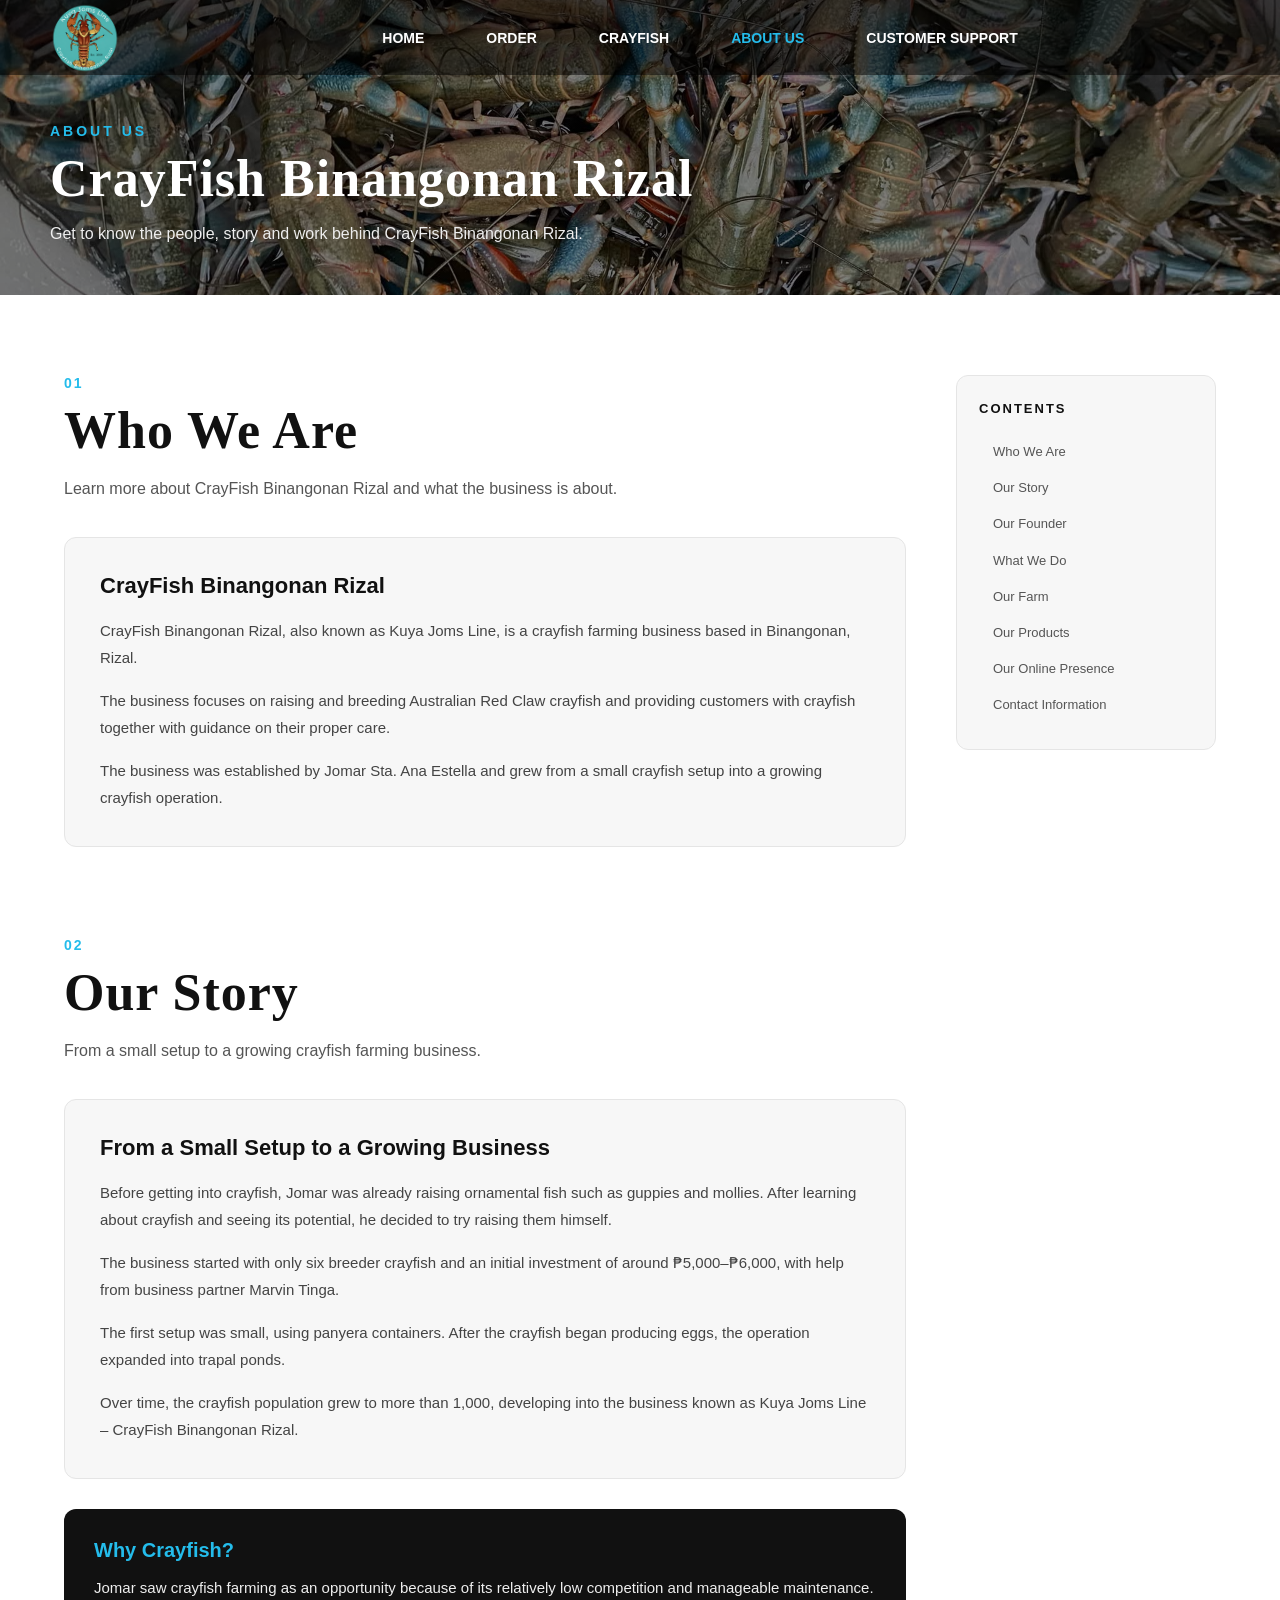
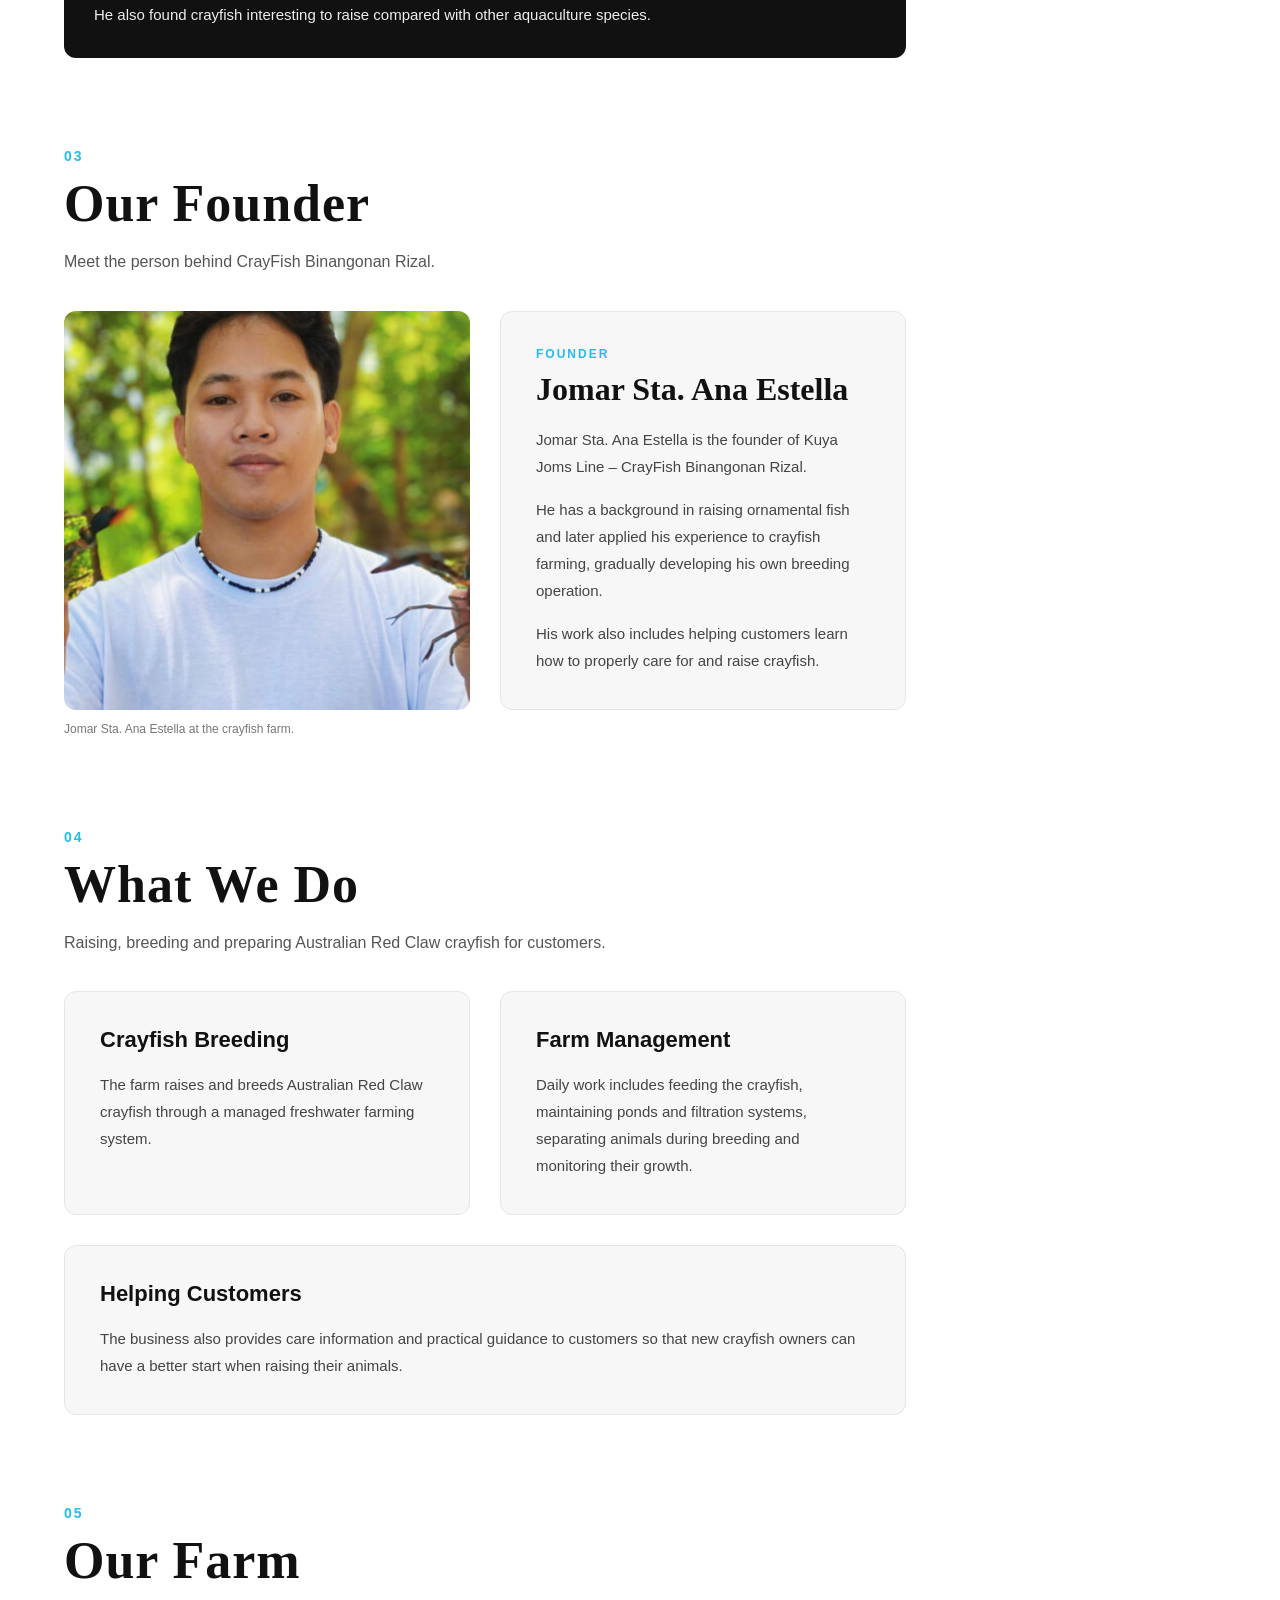
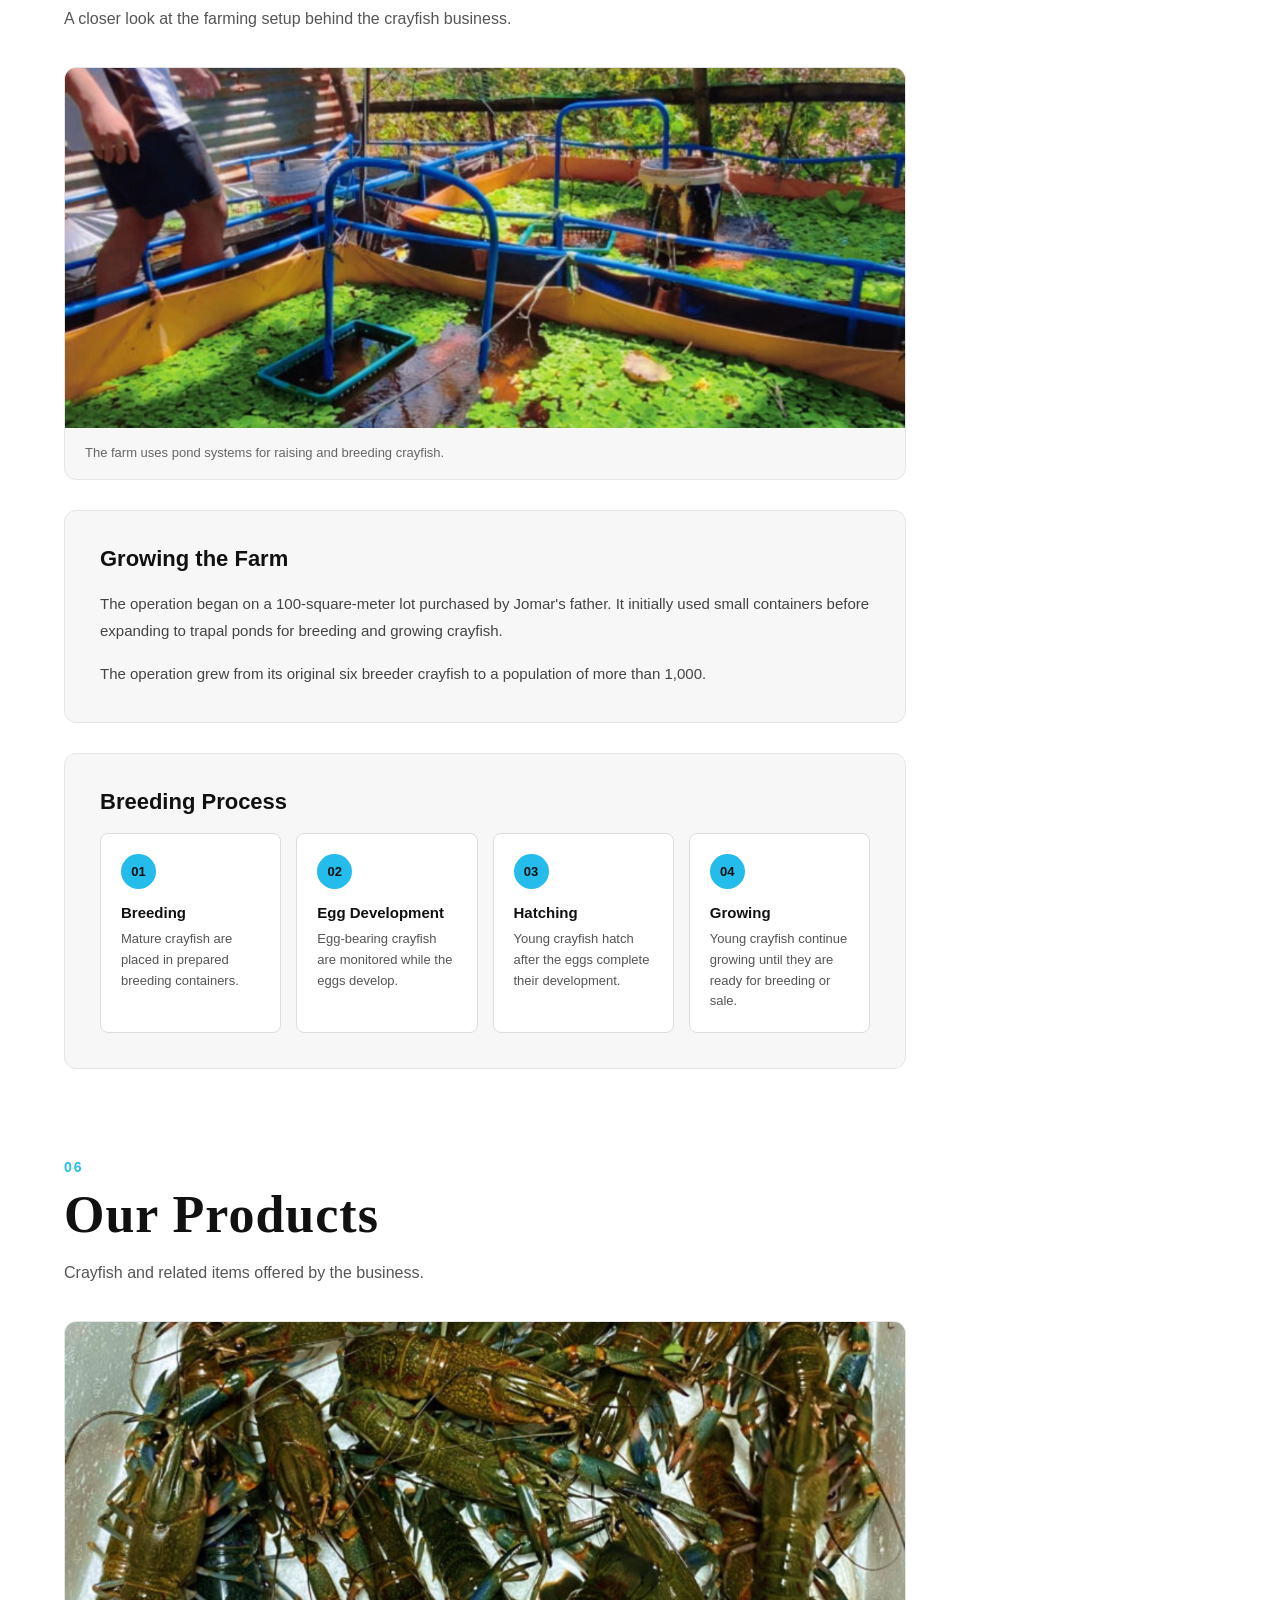
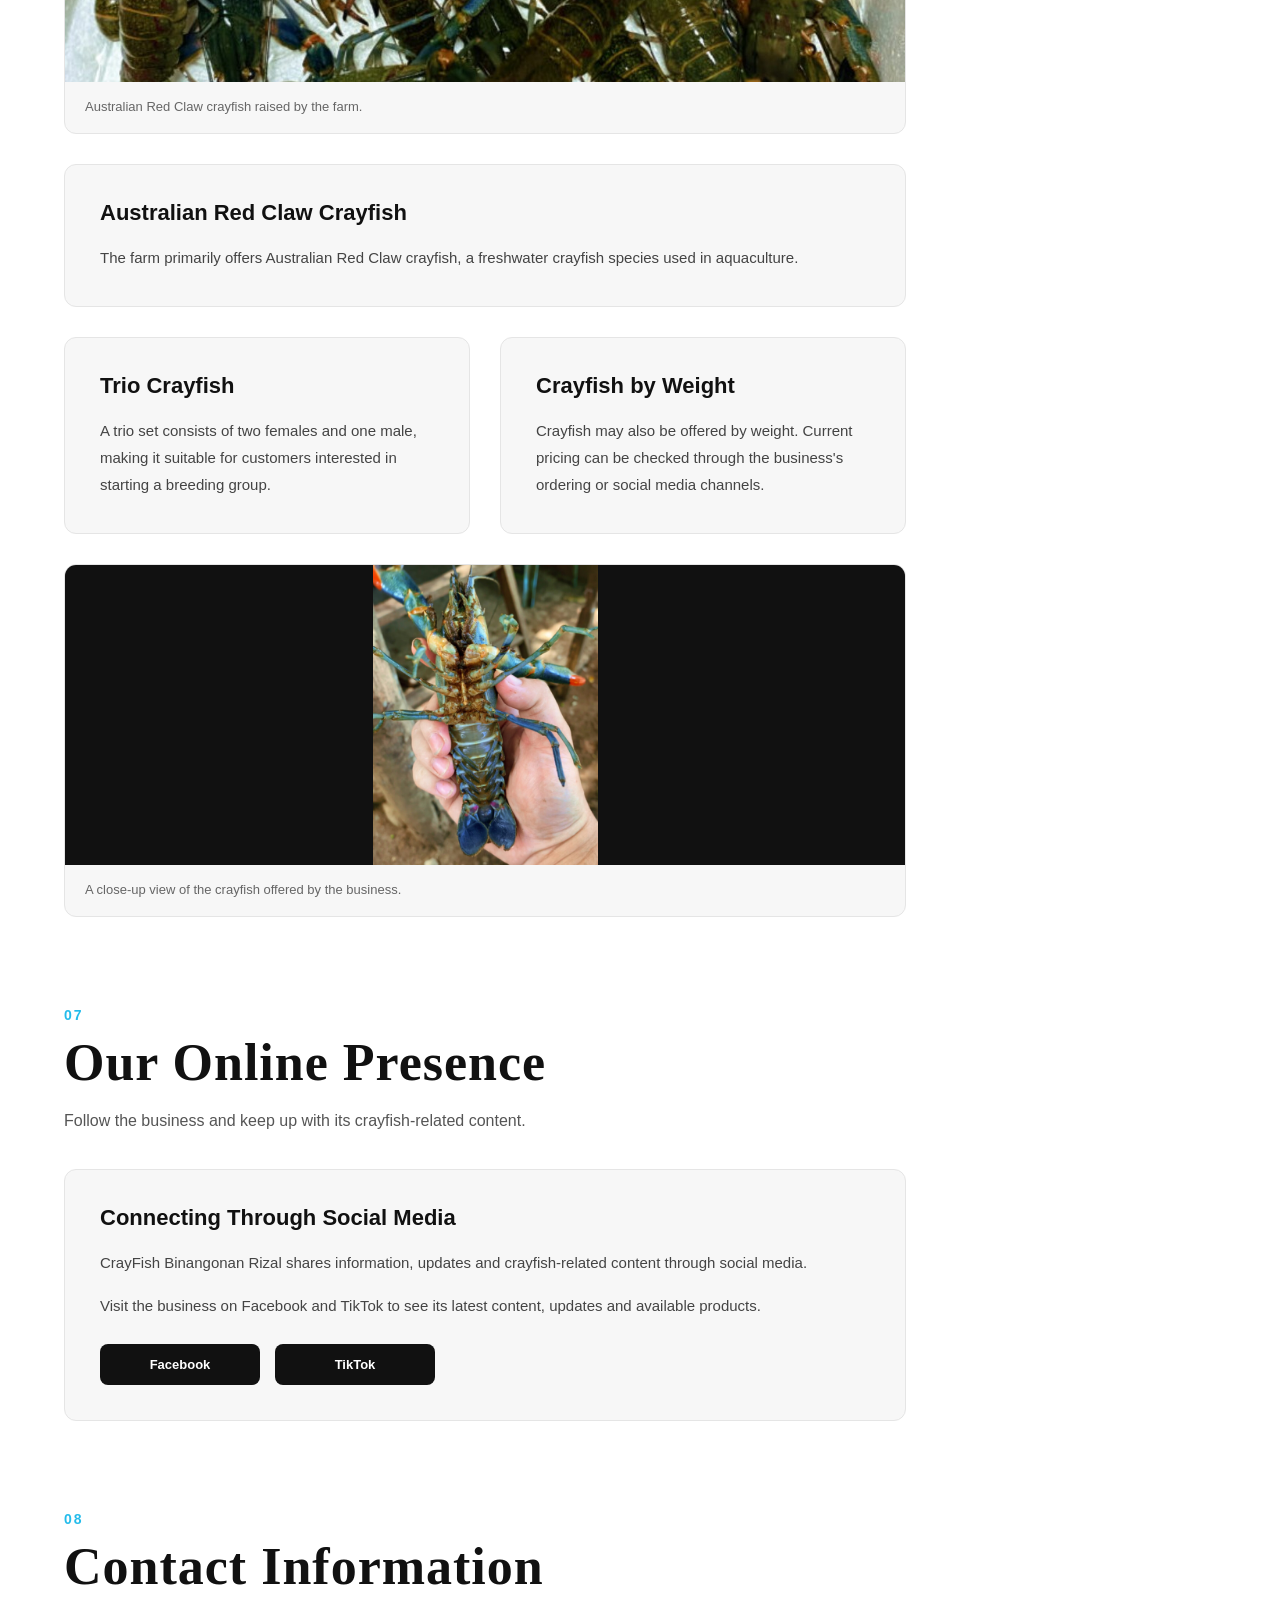
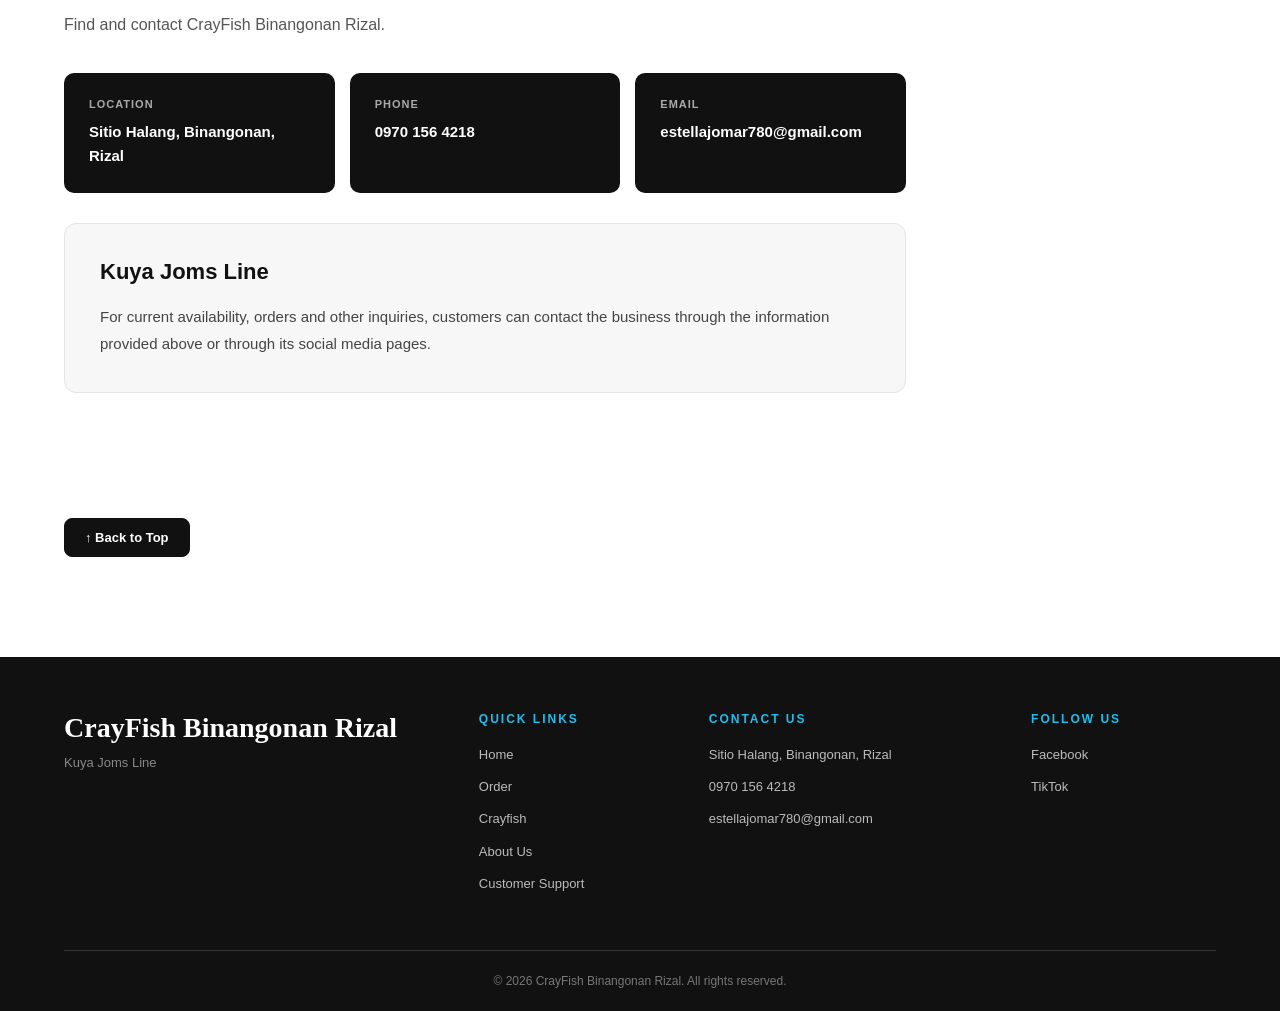
<file: About_Us/index.html>
<!DOCTYPE html>
<html lang="en">
<head>
    <meta charset="UTF-8">
    <meta name="viewport" content="width=device-width, initial-scale=1.0">
    <title>About Us - CrayFish Binangonan Rizal</title>
    <link rel="icon" type="image/png" href="../Home/img/favicon.png">
    <link rel="stylesheet" href="css/style.css">
</head>
<body id="top">

    <!-- ===== HEADER ===== -->

    <div class="main">
        <div class="navbar">
            <div class="icon">
                <img src="../Home/img/logo.png" alt="CrayFish Binangonan Rizal logo">
            </div>

            <div class="menu"> <!-- ===== NAVIGATION ===== -->
                <ul>
                    <li><a href="../Home/index.html">HOME</a></li>
                    <li><a href="../Order/index.html">ORDER</a></li>
                    <li><a href="../Crayfish_101/index.html">CRAYFISH</a></li>
                    <li><a href="index.html" style="color:rgb(36, 188, 235);">ABOUT US</a></li>
                    <li><a href="../Customer_Support/index.html">CUSTOMER SUPPORT</a></li>
                </ul>
            </div>
        </div>

        <!-- ===== ABOUT US TITLE ===== -->

        <div class="about-title">
            <span>ABOUT US</span>
            <h1>CrayFish Binangonan Rizal</h1>
            <p>
                Get to know the people, story and work behind
                CrayFish Binangonan Rizal.
            </p>
        </div>
    </div>

    <!-- ===== MAIN CONTENT ===== -->

    <main class="about-content">

        <div class="content-layout">

            <div class="content-main">

                <!-- ===== WHO WE ARE ===== -->

                <section class="about-section" id="who-we-are">
                    <div class="section-heading">
                        <span>01</span>
                        <h2>Who We Are</h2>
                        <p>
                            Learn more about CrayFish Binangonan Rizal
                            and what the business is about.
                        </p>
                    </div>

                    <div class="info-card">
                        <h3>CrayFish Binangonan Rizal</h3>
                        <p>
                            CrayFish Binangonan Rizal, also known as
                            Kuya Joms Line, is a crayfish farming business
                            based in Binangonan, Rizal.
                        </p>
                        <p>
                            The business focuses on raising and breeding
                            Australian Red Claw crayfish and providing
                            customers with crayfish together with guidance
                            on their proper care.
                        </p>
                        <p>
                            The business was established by Jomar Sta. Ana
                            Estella and grew from a small crayfish setup
                            into a growing crayfish operation.
                        </p>
                    </div>
                </section>

                <!-- ===== OUR STORY ===== -->

                <section class="about-section" id="our-story">
                    <div class="section-heading">
                        <span>02</span>
                        <h2>Our Story</h2>
                        <p>
                            From a small setup to a growing crayfish
                            farming business.
                        </p>
                    </div>

                    <div class="info-card">
                        <h3>From a Small Setup to a Growing Business</h3>
                        <p>
                            Before getting into crayfish, Jomar was already
                            raising ornamental fish such as guppies and
                            mollies. After learning about crayfish and seeing
                            its potential, he decided to try raising them
                            himself.
                        </p>
                        <p>
                            The business started with only six breeder
                            crayfish and an initial investment of around
                            ₱5,000–₱6,000, with help from business partner
                            Marvin Tinga.
                        </p>
                        <p>
                            The first setup was small, using panyera
                            containers. After the crayfish began producing
                            eggs, the operation expanded into trapal ponds.
                        </p>
                        <p>
                            Over time, the crayfish population grew to more
                            than 1,000, developing into the business known
                            as Kuya Joms Line – CrayFish Binangonan Rizal.
                        </p>
                    </div>

                    <div class="highlight-box">
                        <h3>Why Crayfish?</h3>
                        <p>
                            Jomar saw crayfish farming as an opportunity
                            because of its relatively low competition and
                            manageable maintenance. He also found crayfish
                            interesting to raise compared with other
                            aquaculture species.
                        </p>
                    </div>
                </section>

                <!-- ===== OUR FOUNDER ===== -->

                <section class="about-section" id="our-founder">
                    <div class="section-heading">
                        <span>03</span>
                        <h2>Our Founder</h2>
                        <p>
                            Meet the person behind CrayFish Binangonan Rizal.
                        </p>
                    </div>

                    <div class="founder-card">
                        <div class="founder-image">
                            <img src="img/founder.jpg" alt="Jomar Sta. Ana Estella holding crayfish">
                        </div>

                        <div class="founder-info">
                            <span>FOUNDER</span>
                            <h3>Jomar Sta. Ana Estella</h3>
                            <p>
                                Jomar Sta. Ana Estella is the founder of
                                Kuya Joms Line – CrayFish Binangonan Rizal.
                            </p>
                            <p>
                                He has a background in raising ornamental
                                fish and later applied his experience to
                                crayfish farming, gradually developing his
                                own breeding operation.
                            </p>
                            <p>
                                His work also includes helping customers
                                learn how to properly care for and raise
                                crayfish.
                            </p>
                        </div>
                    </div>

                    <p class="image-caption">
                        Jomar Sta. Ana Estella at the crayfish farm.
                    </p>
                </section>

                <!-- ===== WHAT WE DO ===== -->

                <section class="about-section" id="what-we-do">
                    <div class="section-heading">
                        <span>04</span>
                        <h2>What We Do</h2>
                        <p>
                            Raising, breeding and preparing Australian Red
                            Claw crayfish for customers.
                        </p>
                    </div>

                    <div class="two-column">
                        <div class="info-card">
                            <h3>Crayfish Breeding</h3>
                            <p>
                                The farm raises and breeds Australian Red
                                Claw crayfish through a managed freshwater
                                farming system.
                            </p>
                        </div>

                        <div class="info-card">
                            <h3>Farm Management</h3>
                            <p>
                                Daily work includes feeding the crayfish,
                                maintaining ponds and filtration systems,
                                separating animals during breeding and
                                monitoring their growth.
                            </p>
                        </div>
                    </div>

                    <div class="info-card">
                        <h3>Helping Customers</h3>
                        <p>
                            The business also provides care information and
                            practical guidance to customers so that new
                            crayfish owners can have a better start when
                            raising their animals.
                        </p>
                    </div>
                </section>

                <!-- ===== OUR FARM ===== -->

                <section class="about-section" id="our-farm">
                    <div class="section-heading">
                        <span>05</span>
                        <h2>Our Farm</h2>
                        <p>
                            A closer look at the farming setup behind the
                            crayfish business.
                        </p>
                    </div>

                    <div class="image-card">
                        <img src="img/pond.jpg" alt="Crayfish farm pond">
                        <p>
                            The farm uses pond systems for raising and
                            breeding crayfish.
                        </p>
                    </div>

                    <div class="info-card">
                        <h3>Growing the Farm</h3>
                        <p>
                            The operation began on a 100-square-meter lot
                            purchased by Jomar's father. It initially used
                            small containers before expanding to trapal
                            ponds for breeding and growing crayfish.
                        </p>
                        <p>
                            The operation grew from its original six breeder
                            crayfish to a population of more than 1,000.
                        </p>
                    </div>

                    <div class="info-card">
                        <h3>Breeding Process</h3>

                        <div class="process-grid">
                            <div>
                                <span>01</span>
                                <strong>Breeding</strong>
                                <p>
                                    Mature crayfish are placed in prepared
                                    breeding containers.
                                </p>
                            </div>

                            <div>
                                <span>02</span>
                                <strong>Egg Development</strong>
                                <p>
                                    Egg-bearing crayfish are monitored
                                    while the eggs develop.
                                </p>
                            </div>

                            <div>
                                <span>03</span>
                                <strong>Hatching</strong>
                                <p>
                                    Young crayfish hatch after the eggs
                                    complete their development.
                                </p>
                            </div>

                            <div>
                                <span>04</span>
                                <strong>Growing</strong>
                                <p>
                                    Young crayfish continue growing until
                                    they are ready for breeding or sale.
                                </p>
                            </div>
                        </div>
                    </div>
                </section>

                <!-- ===== OUR PRODUCTS ===== -->

                <section class="about-section" id="our-products">
                    <div class="section-heading">
                        <span>06</span>
                        <h2>Our Products</h2>
                        <p>
                            Crayfish and related items offered by the
                            business.
                        </p>
                    </div>

                    <div class="image-card">
                        <img src="img/crayfish2.jpg" alt="Australian Red Claw crayfish">
                        <p>
                            Australian Red Claw crayfish raised by the farm.
                        </p>
                    </div>

                    <div class="info-card">
                        <h3>Australian Red Claw Crayfish</h3>
                        <p>
                            The farm primarily offers Australian Red Claw
                            crayfish, a freshwater crayfish species used
                            in aquaculture.
                        </p>
                    </div>

                    <div class="two-column">
                        <div class="info-card">
                            <h3>Trio Crayfish</h3>
                            <p>
                                A trio set consists of two females and one
                                male, making it suitable for customers
                                interested in starting a breeding group.
                            </p>
                        </div>

                        <div class="info-card">
                            <h3>Crayfish by Weight</h3>
                            <p>
                                Crayfish may also be offered by weight.
                                Current pricing can be checked through the
                                business's ordering or social media channels.
                            </p>
                        </div>
                    </div>

                    <div class="image-card closeup-card">
                        <img src="img/crayfishCloseup.jpg" alt="Close-up of crayfish">
                        <p>
                            A close-up view of the crayfish offered by the
                            business.
                        </p>
                    </div>
                </section>

                <!-- ===== OUR ONLINE PRESENCE ===== -->

                <section class="about-section" id="online-presence">
                    <div class="section-heading">
                        <span>07</span>
                        <h2>Our Online Presence</h2>
                        <p>
                            Follow the business and keep up with its
                            crayfish-related content.
                        </p>
                    </div>

                    <div class="info-card">
                        <h3>Connecting Through Social Media</h3>
                        <p>
                            CrayFish Binangonan Rizal shares information,
                            updates and crayfish-related content through
                            social media.
                        </p>
                        <p>
                            Visit the business on Facebook and TikTok to
                            see its latest content, updates and available
                            products.
                        </p>

                        <div class="social-buttons">
                            <a href="https://www.facebook.com/61565907433237/" target="_blank">
                                Facebook
                            </a>

                            <a href="https://www.tiktok.com/@notforger0" target="_blank">
                                TikTok
                            </a>
                        </div>
                    </div>
                </section>

                <!-- ===== CONTACT INFORMATION ===== -->

                <section class="about-section" id="contact-information">
                    <div class="section-heading">
                        <span>08</span>
                        <h2>Contact Information</h2>
                        <p>
                            Find and contact CrayFish Binangonan Rizal.
                        </p>
                    </div>

                    <div class="contact-grid">
                        <div class="contact-card">
                            <span>LOCATION</span>
                            <strong>Sitio Halang, Binangonan, Rizal</strong>
                        </div>

                        <div class="contact-card">
                            <span>PHONE</span>
                            <strong>0970 156 4218</strong>
                        </div>

                        <div class="contact-card">
                            <span>EMAIL</span>
                            <strong>estellajomar780@gmail.com</strong>
                        </div>
                    </div>

                    <div class="info-card">
                        <h3>Kuya Joms Line</h3>
                        <p>
                            For current availability, orders and other
                            inquiries, customers can contact the business
                            through the information provided above or
                            through its social media pages.
                        </p>
                    </div>
                </section>

                <a class="back-to-top" href="#top">↑ Back to Top</a>

            </div>

            <!-- ===== TABLE OF CONTENTS ===== -->

            <aside class="table-of-contents">
                <div class="toc-box">
                    <h3>CONTENTS</h3>

                    <a href="#who-we-are">Who We Are</a>
                    <a href="#our-story">Our Story</a>
                    <a href="#our-founder">Our Founder</a>
                    <a href="#what-we-do">What We Do</a>
                    <a href="#our-farm">Our Farm</a>
                    <a href="#our-products">Our Products</a>
                    <a href="#online-presence">Our Online Presence</a>
                    <a href="#contact-information">Contact Information</a>

                    <div class="toc-divider"></div>
                </div>
            </aside>

        </div>
    </main>

    <!-- ===== FOOTER ===== -->

    <footer class="footer">

        <div class="footer-content">

            <div class="footer-brand">
                <h2>CrayFish Binangonan Rizal</h2>
                <p>Kuya Joms Line</p>
            </div>

            <div class="footer-links">
                <h3>QUICK LINKS</h3>
                <a href="../Home/index.html">Home</a>
                <a href="../Order/index.html">Order</a>
                <a href="../Crayfish_101/index.html">Crayfish</a>
                <a href="#">About Us</a>
                <a href="../Customer_Support/index.html">Customer Support</a>
            </div>

            <div class="footer-contact">
                <h3>CONTACT US</h3>
                <p>Sitio Halang, Binangonan, Rizal</p>
                <p>0970 156 4218</p>
                <a href="mailto:estellajomar780@gmail.com">
                    estellajomar780@gmail.com
                </a>
            </div>

            <div class="footer-social">
                <h3>FOLLOW US</h3>
                <a href="https://www.facebook.com/61565907433237/" target="_blank">
                    Facebook
                </a>
                <a href="https://www.tiktok.com/@notforger0" target="_blank">
                    TikTok
                </a>
            </div>

        </div>

        <div class="footer-bottom">
            <p>© 2026 CrayFish Binangonan Rizal. All rights reserved.</p>
        </div>

    </footer>

</body>
</html>
</file>
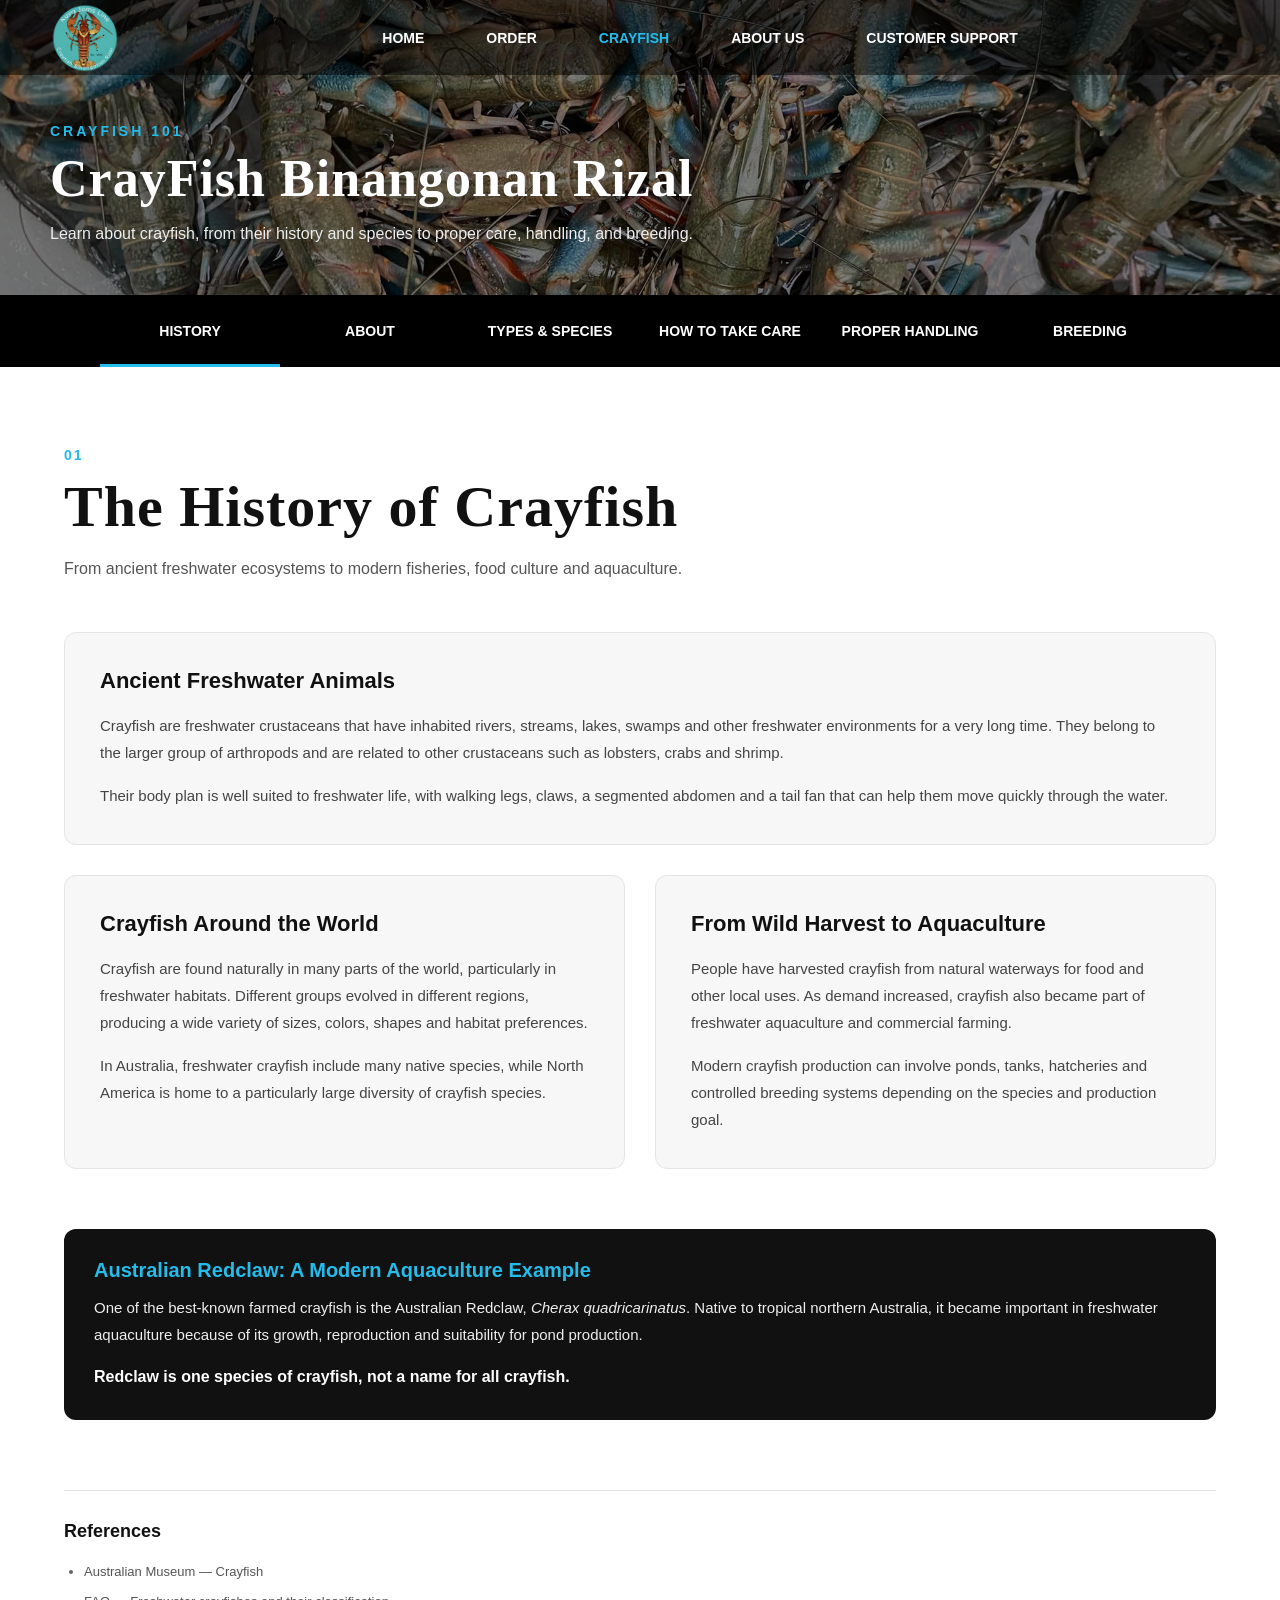
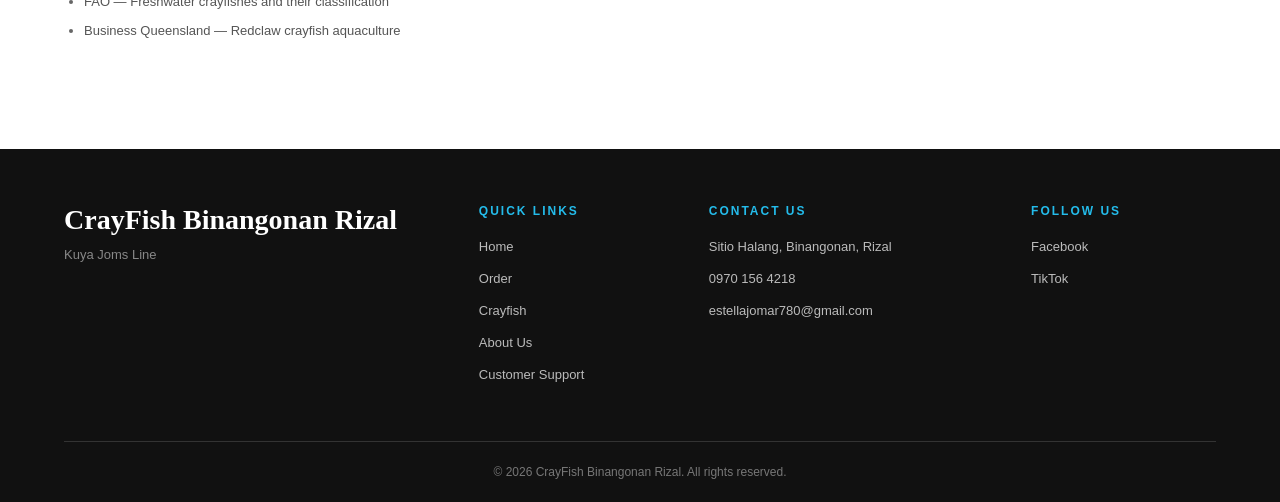
<file: Crayfish_101/index.html>
<!DOCTYPE html>
<html lang="en">
<head>
    <meta charset="UTF-8">
    <meta name="viewport" content="width=device-width, initial-scale=1.0">
    <title>CrayFish 101 - CrayFish Binangonan Rizal</title>
    <link rel="icon" type="image/png" href="../Home/img/favicon.png">
    <link rel="stylesheet" href="css/style.css">
</head>
<body> <!-- ===== HEADER ===== -->
    <div class="main">
        <div class="navbar">
            <div class="icon">
                <img src="../Home/img/logo.png" alt="">
            </div>

            <div class="menu"> <!-- ===== NAVIGATION ===== -->
                <ul>
                    <li><a href="../Home/index.html">HOME</a></li>
                    <li><a href="../Order/index.html">ORDER</a></li>
                    <li><a href="index.html" style="color:rgb(36, 188, 235);">CRAYFISH</a></li>
                    <li><a href="../About_Us/index.html">ABOUT US</a></li>
                    <li><a href="../Customer_Support/index.html">CUSTOMER SUPPORT</a></li>
                </ul>
            </div>
        </div>

        <div class="about-title">
            <span>CRAYFISH 101</span>
            <h1>CrayFish Binangonan Rizal</h1>
            <p>
                Learn about crayfish, from their history and species to proper care,
                handling, and breeding.
            </p>
        </div>
    </div>

<section class="crayfish-section"> <!-- ===== CRAYFISH NAVIGATION ===== -->
    <input type="radio" name="crayfish-tab" id="history" checked>
    <input type="radio" name="crayfish-tab" id="about">
    <input type="radio" name="crayfish-tab" id="types">
    <input type="radio" name="crayfish-tab" id="care">
    <input type="radio" name="crayfish-tab" id="handling">
    <input type="radio" name="crayfish-tab" id="breeding">

    <nav class="crayfish-nav">
        <div class="crayfish-tabs">
            <label for="history">HISTORY</label>
            <label for="about">ABOUT</label>
            <label for="types">TYPES & SPECIES</label>
            <label for="care">HOW TO TAKE CARE</label>
            <label for="handling">PROPER HANDLING</label>
            <label for="breeding">BREEDING</label>
            <div class="tab-indicator"></div>
        </div>
    </nav>
            <!-- ===== MAIN CONTENT ===== -->
    <div class="crayfish-content"> 
        <article class="tab-content" id="history-content"> <!-- ===== HISTORY ===== -->
            <div class="section-heading">
                <span>01</span>
                <h2>The History of Crayfish</h2>
                <p>
                    From ancient freshwater ecosystems to modern fisheries,
                    food culture and aquaculture.
                </p>
            </div>
            <div class="info-card">
                <h3>Ancient Freshwater Animals</h3>
                <p>
                    Crayfish are freshwater crustaceans that have inhabited
                    rivers, streams, lakes, swamps and other freshwater
                    environments for a very long time. They belong to the
                    larger group of arthropods and are related to other
                    crustaceans such as lobsters, crabs and shrimp.
                </p>
                <p>
                    Their body plan is well suited to freshwater life, with
                    walking legs, claws, a segmented abdomen and a tail fan
                    that can help them move quickly through the water.
                </p>
            </div>
            <div class="two-column">
                <div class="info-card">
                    <h3>Crayfish Around the World</h3>
                    <p>
                        Crayfish are found naturally in many parts of the world,
                        particularly in freshwater habitats. Different groups
                        evolved in different regions, producing a wide variety
                        of sizes, colors, shapes and habitat preferences.
                    </p>
                    <p>
                        In Australia, freshwater crayfish include many native
                        species, while North America is home to a particularly
                        large diversity of crayfish species.
                    </p>
                </div>
                <div class="info-card">
                    <h3>From Wild Harvest to Aquaculture</h3>
                    <p>
                        People have harvested crayfish from natural waterways
                        for food and other local uses. As demand increased,
                        crayfish also became part of freshwater aquaculture and
                        commercial farming.
                    </p>
                    <p>
                        Modern crayfish production can involve ponds, tanks,
                        hatcheries and controlled breeding systems depending
                        on the species and production goal.
                    </p>
                </div>
            </div>
            <div class="highlight-box">
                <h3>Australian Redclaw: A Modern Aquaculture Example</h3>
                <p>
                    One of the best-known farmed crayfish is the Australian
                    Redclaw, <em>Cherax quadricarinatus</em>. Native to
                    tropical northern Australia, it became important in
                    freshwater aquaculture because of its growth, reproduction
                    and suitability for pond production.
                </p>
                <strong>
                    Redclaw is one species of crayfish, not a name for all
                    crayfish.
                </strong>
            </div>
            <div class="references">
            <h3>References</h3>
                <ul>
                    <li>
                        <a href="https://australian.museum/learn/animals/crustaceans/crayfish/" target="_blank">
                            Australian Museum — Crayfish
                        </a>
                    </li>
                    <li>
                        <a href="https://www.fao.org/4/t0411e/t0411e04.pdf" target="_blank">
                            FAO — Freshwater crayfishes and their classification
                        </a>
                    </li>
                    <li>
                        <a href="https://www.business.qld.gov.au/industries/farms-fishing-forestry/fisheries/aquaculture/species/redclaw-crayfish" target="_blank">
                            Business Queensland — Redclaw crayfish aquaculture
                        </a>
                    </li>
                </ul>
            </div>
        </article>

        <article class="tab-content" id="about-content"> <!-- ===== ABOUT ===== -->
            <div class="section-heading">
                <span>02</span>
                <h2>About Crayfish</h2>
                <p>
                    Understanding what crayfish are, how their bodies work
                    and what makes each species different.
                </p>
            </div>
            <div class="fact-grid">
                <div class="fact-card">
                    <span>GROUP</span>
                    <strong>Crustaceans</strong>
                </div>
                <div class="fact-card">
                    <span>PHYLUM</span>
                    <strong>Arthropoda</strong>
                </div>
                <div class="fact-card">
                    <span>ORDER</span>
                    <strong>Decapoda</strong>
                </div>
                <div class="fact-card">
                    <span>HABITAT</span>
                    <strong>Mostly Freshwater</strong>
                </div>
            </div>
            <div class="info-card">
                <h3>What Is a Crayfish?</h3>
                <p>
                    Crayfish are freshwater crustaceans commonly recognized
                    by their hard exoskeleton, walking legs, enlarged claws
                    and segmented abdomen. They are sometimes called
                    freshwater lobsters, crawfish or crawdads depending on
                    the region.
                </p>
                <p>
                    Despite these different names, crayfish are not simply
                    small marine lobsters. They represent a diverse group of
                    freshwater crustaceans with many different species and
                    adaptations.
                </p>
            </div>
            <div class="two-column">
                <div class="info-card">
                    <h3>Body Structure</h3>
                    <ul class="feature-list">
                        <li>
                            <strong>Cephalothorax</strong>
                            — the front part of the body containing the head
                            and thorax.
                        </li>
                        <li>
                            <strong>Antennae</strong>
                            — important sensory structures used to detect
                            changes in the surrounding environment.
                        </li>
                        <li>
                            <strong>Claws</strong>
                            — used for feeding, defense, competition and
                            handling objects.
                        </li>
                        <li>
                            <strong>Abdomen</strong>
                            — the segmented rear portion of the body.
                        </li>
                        <li>
                            <strong>Tail Fan</strong>
                            — helps the crayfish move and rapidly escape
                            backwards through the water.
                        </li>
                    </ul>
                </div>
                <div class="info-card">
                    <h3>Growth Through Molting</h3>
                    <p>
                        A crayfish cannot continuously expand its hard
                        exoskeleton as it grows. Instead, it periodically
                        sheds the old exoskeleton in a process called
                        molting.
                    </p>
                    <p>
                        The new exoskeleton is soft immediately after molting,
                        leaving the crayfish vulnerable to injury, predators
                        and attacks from other crayfish.
                    </p>
                </div>
            </div>
            <div class="info-card">
                <h3>What Makes Crayfish Different?</h3>
                <div class="feature-grid">
                    <div>
                        <strong>Species Diversity</strong>
                        <p>
                            Different species can vary greatly in size, color,
                            behavior, habitat and growth rate.
                        </p>
                    </div>
                    <div>
                        <strong>Freshwater Adaptation</strong>
                        <p>
                            Many crayfish are adapted to rivers, streams,
                            lakes, wetlands and other freshwater environments.
                        </p>
                    </div>
                    <div>
                        <strong>Natural Behavior</strong>
                        <p>
                            Many species spend time searching for food,
                            exploring their surroundings and seeking shelter.
                        </p>
                    </div>
                    <div>
                        <strong>Aquaculture Potential</strong>
                        <p>
                            Selected species can be raised for food,
                            ornamental purposes or commercial production.
                        </p>
                    </div>
                </div>
            </div>
            <div class="highlight-box">
                <h3>Redclaw</h3>
                <p>
                    The Australian Redclaw, <em>Cherax quadricarinatus</em>,
                    is a freshwater crayfish native to tropical Queensland
                    and the Northern Territory. Mature males are known for
                    the reddish patch on the outer part of the major claw.
                </p>
            </div>
            <div class="references">
            <h3>References</h3>
                <ul>
                    <li>
                        <a href="https://australian.museum/learn/animals/crustaceans/crayfish/" target="_blank">
                            Australian Museum — Crayfish
                        </a>
                    </li>
                    <li>
                        <a href="https://www.fao.org/4/t0411e/t0411e04.pdf" target="_blank">
                            FAO — Freshwater crayfishes and classification
                        </a>
                    </li>
                    <li>
                        <a href="https://www.business.qld.gov.au/industries/farms-fishing-forestry/fisheries/aquaculture/species/redclaw-crayfish" target="_blank">
                            Business Queensland — Redclaw crayfish aquaculture
                        </a>
                    </li>
                </ul>
            </div>
        </article>

        <article class="tab-content" id="types-content"> <!-- ===== TYPES & SPECIES ===== -->
            <div class="section-heading">
                <span>03</span>
                <h2>Types & Species</h2>
                <p>
                    Crayfish are not a single species. They include many
                    different species with their own characteristics.
                </p>
            </div>
            <div class="info-card">
                <h3>Major Crayfish Groups</h3>
                <div class="classification">
                    <div>
                        <span>NORTHERN HEMISPHERE</span>
                        <strong>Astacoidea</strong>
                    </div>
                    <div>
                        <span>SOUTHERN HEMISPHERE</span>
                        <strong>Parastacoidea</strong>
                    </div>
                    <div>
                        <span>FAMILY EXAMPLE</span>
                        <strong>Parastacidae</strong>
                    </div>
                    <div>
                        <span>ORDER</span>
                        <strong>Decapoda</strong>
                    </div>
                    <div>
                        <span>HABITAT</span>
                        <strong>Freshwater</strong>
                    </div>
                    <div>
                        <span>EXAMPLE GENUS</span>
                        <strong><em>Cherax</em></strong>
                    </div>
                    <div>
                        <span>HIGHLIGHTED SPECIES</span>
                        <strong><em>Cherax quadricarinatus</em></strong>
                    </div>
                </div>
            </div>
            <div class="info-card">
                <h3>Examples of Crayfish</h3>
                <p>
                    The word "crayfish" covers many different animals.
                    Some are important food species, some are kept as
                    ornamental animals, and others are important parts of
                    freshwater ecosystems.
                </p>
                <ul class="feature-list">
                    <li>
                        <strong>Australian Redclaw</strong>
                        — <em>Cherax quadricarinatus</em>, a tropical
                        freshwater species widely used in aquaculture.
                    </li>
                    <li>
                        <strong>Common Yabby</strong>
                        — <em>Cherax destructor</em>, an Australian freshwater
                        crayfish found in a variety of inland habitats.
                    </li>
                    <li>
                        <strong>Red Swamp Crayfish</strong>
                        — <em>Procambarus clarkii</em>, a widely introduced
                        crayfish species with major importance in aquaculture
                        and freshwater ecology.
                    </li>
                    <li>
                        <strong>Other Native Crayfish</strong>
                        — many regions have their own native species that are
                        adapted to local rivers, streams, wetlands and lakes.
                    </li>
                </ul>
            </div>
            <div class="info-card">
                <h3>Crayfish Comparison</h3>
                <table>
                    <thead>
                        <tr>
                            <th>Species</th>
                            <th>Common Name</th>
                            <th>Example Region</th>
                        </tr>
                    </thead>
                    <tbody>
                        <tr>
                            <td><em>Cherax quadricarinatus</em></td>
                            <td>Australian Redclaw</td>
                            <td>Australia</td>
                        </tr>
                        <tr>
                            <td><em>Cherax destructor</em></td>
                            <td>Common Yabby</td>
                            <td>Australia</td>
                        </tr>
                        <tr>
                            <td><em>Procambarus clarkii</em></td>
                            <td>Red Swamp Crayfish</td>
                            <td>North America</td>
                        </tr>
                    </tbody>
                </table>
            </div>
            <div class="highlight-box">
                <h3>Why Species Identification Matters</h3>
                <p>
                    Different crayfish species can have very different
                    temperature requirements, growth rates, behavior,
                    reproduction and legal restrictions. Correctly identifying
                    the species is important before deciding how to keep,
                    breed, transport or farm it.
                </p>
            </div>
            <div class="references">
            <h3>References</h3>
                <ul>
                    <li>
                        <a href="https://australian.museum/learn/animals/crustaceans/crayfish/" target="_blank">
                            Australian Museum — Crayfish diversity in Australia
                        </a>
                    </li>
                    <li>
                        <a href="https://www.fao.org/4/t0411e/t0411e04.pdf" target="_blank">
                            FAO — Freshwater crayfish classification
                        </a>
                    </li>
                    <li>
                        <a href="https://www.marinespecies.org/aphia.php?id=885573&p=taxdetails" target="_blank">
                            World Register of Marine Species — Cherax quadricarinatus
                        </a>
                    </li>
                </ul>
            </div>
        </article>

        <article class="tab-content" id="care-content"> <!-- ===== HOW TO TAKE CARE ===== -->
            <div class="section-heading">
                <span>04</span>
                <h2>How to Take Care</h2>
                <p>
                    Good crayfish care starts with suitable water,
                    enough space, shelter, food and regular observation.
                </p>
            </div>
            <div class="info-card">
                <h3>01 — Water Quality</h3>
                <p>
                    Water quality is one of the most important parts of
                    crayfish care. Temperature, dissolved oxygen, pH,
                    ammonia, nitrite, hardness and other conditions can
                    affect feeding, growth, molting and survival.
                </p>
                <div class="water-grid">
                    <div>
                        <span>TEMPERATURE</span>
                        <strong>Species Dependent</strong>
                    </div>
                    <div>
                        <span>DISSOLVED OXYGEN</span>
                        <strong>Keep Adequate</strong>
                    </div>
                    <div>
                        <span>AMMONIA</span>
                        <strong>Keep Low</strong>
                    </div>
                    <div>
                        <span>NITRITE</span>
                        <strong>Keep Low</strong>
                    </div>
                </div>
                <p class="small-note">
                    There is no single water formula that works for every
                    crayfish species. Always check the requirements of the
                    specific species being kept.
                </p>
            </div>
            <div class="two-column">
                <div class="info-card">
                    <h3>02 — Shelter</h3>
                    <p>
                        Crayfish naturally seek places where they can hide.
                        Shelter becomes especially important during and after
                        molting because the new exoskeleton is soft.
                    </p>
                    <p>
                        Suitable shelters can include rocks, caves, PVC
                        sections, mesh materials and other structures that
                        provide safe spaces without trapping the animal.
                    </p>
                </div>
                <div class="info-card">
                    <h3>03 — Feeding</h3>
                    <p>
                        Crayfish are generally opportunistic feeders and can
                        consume a variety of suitable foods. Their diet can
                        include plant material, small aquatic organisms,
                        detritus and formulated feeds depending on the species.
                    </p>
                    <p>
                        Feed should be appropriate for the species and animal
                        size. Excess food should be removed or avoided because
                        decomposing food can reduce water quality.
                    </p>
                </div>
            </div>
            <div class="info-card">
                <h3>04 — Space & Stocking</h3>
                <p>
                    Crayfish need enough space to move, feed and establish
                    shelter. Keeping too many animals together can increase
                    competition, aggression and the risk of injury.
                </p>
                <div class="highlight-box inner">
                    <strong>
                        More crayfish does not automatically mean more
                        successful production.
                    </strong>
                    <p>
                        Stocking decisions should consider species behavior,
                        animal size, available shelter, water quality,
                        feeding and the type of culture system.
                    </p>
                </div>
            </div>
            <div class="info-card">
                <h3>05 — Molting</h3>
                <p>
                    Molting is a normal part of crayfish growth. The animal
                    sheds its old exoskeleton and develops a larger one.
                    During this period it can be particularly vulnerable.
                </p>
                <ul class="feature-list">
                    <li>Provide adequate shelter.</li>
                    <li>Avoid unnecessary handling.</li>
                    <li>Watch for aggressive interactions.</li>
                    <li>Maintain stable water conditions.</li>
                </ul>
            </div>
            <div class="info-card">
                <h3>06 — Regular Checks</h3>
                <div class="check-list">
                    <span>✓ Observe crayfish activity</span>
                    <span>✓ Check feeding behavior</span>
                    <span>✓ Monitor water quality</span>
                    <span>✓ Inspect shelters</span>
                    <span>✓ Check aeration and equipment</span>
                    <span>✓ Look for injured or dead animals</span>
                </div>
            </div>
            <div class="highlight-box">
                <h3>Redclaw Example</h3>
                <p>
                    Australian Redclaw has been successfully cultured in
                    freshwater ponds. Queensland aquaculture guidance notes
                    that redclaw production depends on careful management of
                    water, shelter, feeding and stocking conditions.
                </p>
            </div>
            <div class="references">
            <h3>References</h3>
                <ul>
                    <li>
                        <a href="https://www.business.qld.gov.au/industries/farms-fishing-forestry/fisheries/aquaculture/species/redclaw-crayfish" target="_blank">
                            Business Queensland — Redclaw crayfish aquaculture
                        </a>
                    </li>
                    <li>
                        <a href="https://www.business.qld.gov.au/industries/farms-fishing-forestry/fisheries/aquaculture/production/freshwater" target="_blank">
                            Business Queensland — Freshwater aquaculture
                        </a>
                    </li>
                    <li>
                        <a href="https://www.bfar.da.gov.ph/laws-regulations-issuances/administrative-circulars/" target="_blank">
                            Bureau of Fisheries and Aquatic Resources — Administrative Circulars
                        </a>
                    </li>
                </ul>
            </div>
        </article>

        <article class="tab-content" id="handling-content"> <!-- ===== PROPER HANDLING ===== -->
            <div class="section-heading">
                <span>05</span>
                <h2>Proper Handling</h2>
                <p>
                    Handle crayfish calmly and carefully to reduce injury,
                    stress and unnecessary damage.
                </p>
            </div>
            <div class="two-column">
                <div class="info-card">
                    <h3>Before Handling</h3>
                    <ul class="feature-list">
                        <li>Prepare the destination container first.</li>
                        <li>Use suitable water.</li>
                        <li>Prepare nets or other equipment.</li>
                        <li>Minimize handling time.</li>
                        <li>Avoid unnecessary disturbance.</li>
                    </ul>
                </div>
                <div class="info-card">
                    <h3>Why Care Is Important</h3>
                    <p>
                        Crayfish can react quickly when threatened. Their
                        claws are used for defense and can cause painful
                        injuries if an animal is handled carelessly.
                    </p>
                    <p>
                        Rough handling can also damage the animal, especially
                        around the legs, claws and soft areas following a
                        molt.
                    </p>
                </div>
            </div>
            <div class="do-dont">
                <div class="do-card">
                    <h3>DO</h3>
                    <ul>
                        <li>Handle calmly.</li>
                        <li>Keep handling time short.</li>
                        <li>Support the animal properly.</li>
                        <li>Use suitable nets or containers.</li>
                        <li>Return the crayfish to suitable water quickly.</li>
                    </ul>
                </div>
                <div class="dont-card">
                    <h3>DON'T</h3>
                    <ul>
                        <li>Grab the claws.</li>
                        <li>Squeeze the body.</li>
                        <li>Drop the animal.</li>
                        <li>Handle freshly molted crayfish unnecessarily.</li>
                        <li>Leave the crayfish out of water longer than necessary.</li>
                    </ul>
                </div>
            </div>
            <div class="highlight-box">
                <h3>Extra Care After Molting</h3>
                <p>
                    A newly molted crayfish has a soft exoskeleton and is
                    particularly vulnerable to injury and attacks from other
                    crayfish. Whenever possible, allow it to remain
                    undisturbed and give it access to adequate shelter.
                </p>
            </div>
            <div class="info-card">
                <h3>Moving Crayfish</h3>
                <p>
                    When transferring crayfish between containers or culture
                    systems, prepare the receiving environment before catching
                    the animals. Avoid unnecessary exposure, dropping or rough
                    handling. For repeated farm operations, appropriate nets
                    and containers can reduce direct handling.
                </p>
            </div>
            <div class="info-card">
                <h3>Handling for Transport</h3>
                <p>
                    Transport methods depend on the species, distance,
                    temperature and purpose of the move. Crayfish should be
                    protected from excessive heat, physical damage and
                    prolonged unsuitable conditions.
                </p>
                <p>
                    For commercial movement, follow the applicable local
                    fisheries, animal health and biosecurity requirements.
                </p>
            </div>
            <div class="references">
            <h3>References</h3>
                <ul>
                    <li>
                        <a href="https://www.australian.museum/learn/animals/crustaceans/crayfish/" target="_blank">
                            Australian Museum — Crayfish
                        </a>
                    </li>
                    <li>
                        <a href="https://www.business.qld.gov.au/industries/farms-fishing-forestry/fisheries/aquaculture/species/redclaw-crayfish" target="_blank">
                            Business Queensland — Redclaw crayfish aquaculture
                        </a>
                    </li>
                    <li>
                        <a href="https://www.bfar.da.gov.ph/laws-regulations-issuances/administrative-circulars/" target="_blank">
                            Bureau of Fisheries and Aquatic Resources — Administrative Circulars
                        </a>
                    </li>
                </ul>
            </div>
        </article>

        <article class="tab-content" id="breeding-content"> <!-- ===== BREEDING ===== -->
            <div class="section-heading">
                <span>06</span>
                <h2>Breeding</h2>
                <p>
                    From mature broodstock and mating to eggs, juveniles
                    and eventual grow-out.
                </p>
            </div>
            <div class="breeding-timeline">
                <div>
                    <span>01</span>
                    <strong>BROODSTOCK</strong>
                    <p>Select healthy, mature animals.</p>
                </div>
                <div>
                    <span>02</span>
                    <strong>MATING</strong>
                    <p>Suitable males and females reproduce.</p>
                </div>
                <div>
                    <span>03</span>
                    <strong>EGGS</strong>
                    <p>The female carries developing eggs.</p>
                </div>
                <div>
                    <span>04</span>
                    <strong>HATCHING</strong>
                    <p>Young crayfish develop and hatch.</p>
                </div>
                <div>
                    <span>05</span>
                    <strong>JUVENILES</strong>
                    <p>Young crayfish require food and shelter.</p>
                </div>
                <div>
                    <span>06</span>
                    <strong>GROW-OUT</strong>
                    <p>Juveniles are raised toward adult size.</p>
                </div>
            </div>
            <div class="info-card">
                <h3>Selecting Broodstock</h3>
                <p>
                    Successful breeding begins with healthy broodstock.
                    Breeders should be mature and in good physical condition,
                    with attention given to species-specific characteristics
                    and breeding goals.
                </p>
                <p>
                    In aquaculture, broodstock selection can influence
                    production because farmers may select animals based on
                    growth, health, reproductive performance and other useful
                    characteristics.
                </p>
            </div>
            <div class="info-card">
                <h3>Mating & Spawning</h3>
                <p>
                    Crayfish reproduction varies between species. Environmental
                    conditions such as temperature, seasonal changes, food
                    availability and habitat can influence reproductive
                    activity.
                </p>
                <p>
                    Some farmed species can reproduce naturally in suitable
                    pond or tank systems, while controlled hatchery systems
                    may be used when more precise production is required.
                </p>
            </div>
            <div class="two-column">
                <div class="info-card">
                    <h3>Egg Carrying</h3>
                    <p>
                        In many crayfish species, the female carries eggs
                        beneath her abdomen using specialized structures.
                        The eggs remain attached while they develop.
                    </p>
                    <p>
                        The length of development can vary according to the
                        species and environmental conditions, especially
                        temperature.
                    </p>
                </div>
                <div class="info-card">
                    <h3>Juveniles</h3>
                    <p>
                        Young crayfish are vulnerable because of their small
                        size and limited ability to compete with larger
                        individuals.
                    </p>
                    <p>
                        Appropriate food, shelter, water quality and stocking
                        density are important during nursery production.
                    </p>
                </div>
            </div>
            <div class="highlight-box">
                <h3>Redclaw Breeding Example</h3>
                <p>
                    Australian Redclaw can reproduce naturally under suitable
                    culture conditions. The female carries the eggs beneath
                    her abdomen, and the young remain associated with the
                    mother for a period before becoming progressively
                    independent.
                </p>
            </div>
            <div class="info-card">
                <h3>From Juvenile to Adult</h3>
                <p>
                    After the nursery stage, young crayfish can be moved into
                    grow-out systems when appropriate. Growth depends on
                    species, temperature, food availability, stocking density,
                    water quality, shelter and overall management.
                </p>
            </div>
            <div class="info-card">
                <h3>Aquaculture Is a Process</h3>
                <div class="feature-grid">
                    <div>
                        <strong>Healthy Broodstock</strong>
                        <p>
                            Start with healthy breeding animals.
                        </p>
                    </div>
                    <div>
                        <strong>Good Water</strong>
                        <p>
                            Maintain appropriate culture conditions.
                        </p>
                    </div>
                    <div>
                        <strong>Protection</strong>
                        <p>
                            Provide shelter for vulnerable animals.
                        </p>
                    </div>
                    <div>
                        <strong>Consistent Management</strong>
                        <p>
                            Monitor feeding, growth and environmental
                            conditions throughout production.
                        </p>
                    </div>
                </div>
            </div>
            <div class="references">
            <h3>References</h3>
                <ul>
                    <li>
                        <a href="https://www.business.qld.gov.au/industries/farms-fishing-forestry/fisheries/aquaculture/species/redclaw-crayfish" target="_blank">
                            Business Queensland — Redclaw crayfish breeding and production
                        </a>
                    </li>
                    <li>
                        <a href="https://agris.fao.org/search/en/providers/122669/records/674842cb7625988a37199794" target="_blank">
                            Jones, C. M. (1995) — Production of juvenile redclaw crayfish
                        </a>
                    </li>
                    <li>
                        <a href="https://agris.fao.org/search/es/records/65dfaea94c5aef494fe4483d" target="_blank">
                            Jones, McPhee & Ruscoe (2000) — Genetic improvement in redclaw crayfish
                        </a>
                    </li>
                    <li>
                        <a href="https://www.bfar.da.gov.ph/laws-regulations-issuances/administrative-circulars/" target="_blank">
                            Bureau of Fisheries and Aquatic Resources — Administrative Circulars
                        </a>
                    </li>
                </ul>
            </div>
        </article>
    </div>
</section>

<!-- ===== FOOTER ===== -->

    <footer class="footer">

        <div class="footer-content">

            <div class="footer-brand">
                <h2>CrayFish Binangonan Rizal</h2>
                <p>Kuya Joms Line</p>
            </div>

            <div class="footer-links">
                <h3>QUICK LINKS</h3>
                <a href="../Home/index.html">Home</a>
                <a href="../Order/index.html">Order</a>
                <a href="#">Crayfish</a>
                <a href="../About_Us/index.html">About Us</a>
                <a href="../Customer_Support/index.html">Customer Support</a>
            </div>

            <div class="footer-contact">
                <h3>CONTACT US</h3>
                <p>Sitio Halang, Binangonan, Rizal</p>
                <p>0970 156 4218</p>
                <a href="mailto:estellajomar780@gmail.com">
                    estellajomar780@gmail.com
                </a>
            </div>

            <div class="footer-social">
                <h3>FOLLOW US</h3>
                <a href="https://www.facebook.com/61565907433237/" target="_blank">
                    Facebook
                </a>
                <a href="https://www.tiktok.com/@notforger0" target="_blank">
                    TikTok
                </a>
            </div>

        </div>

        <div class="footer-bottom">
            <p>© 2026 CrayFish Binangonan Rizal. All rights reserved.</p>
        </div>

    </footer>

</body>
</html>
</file>
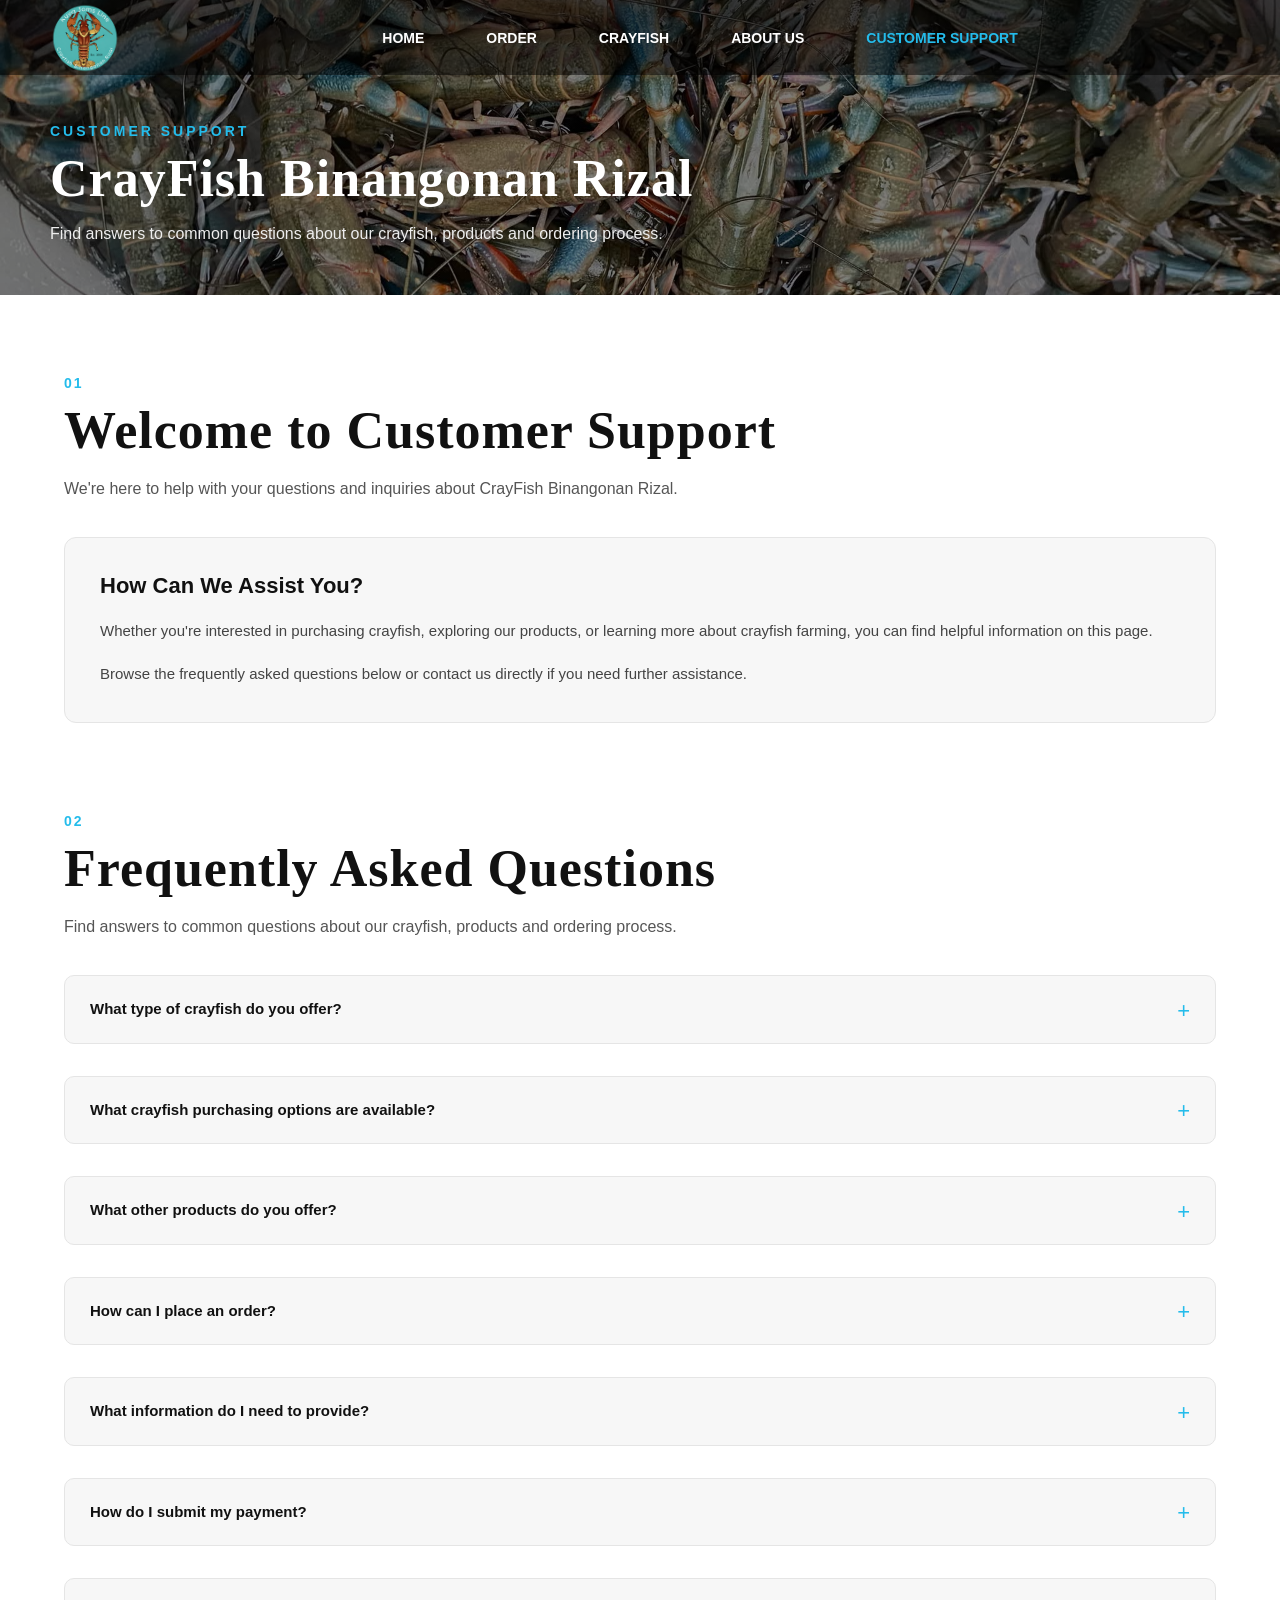
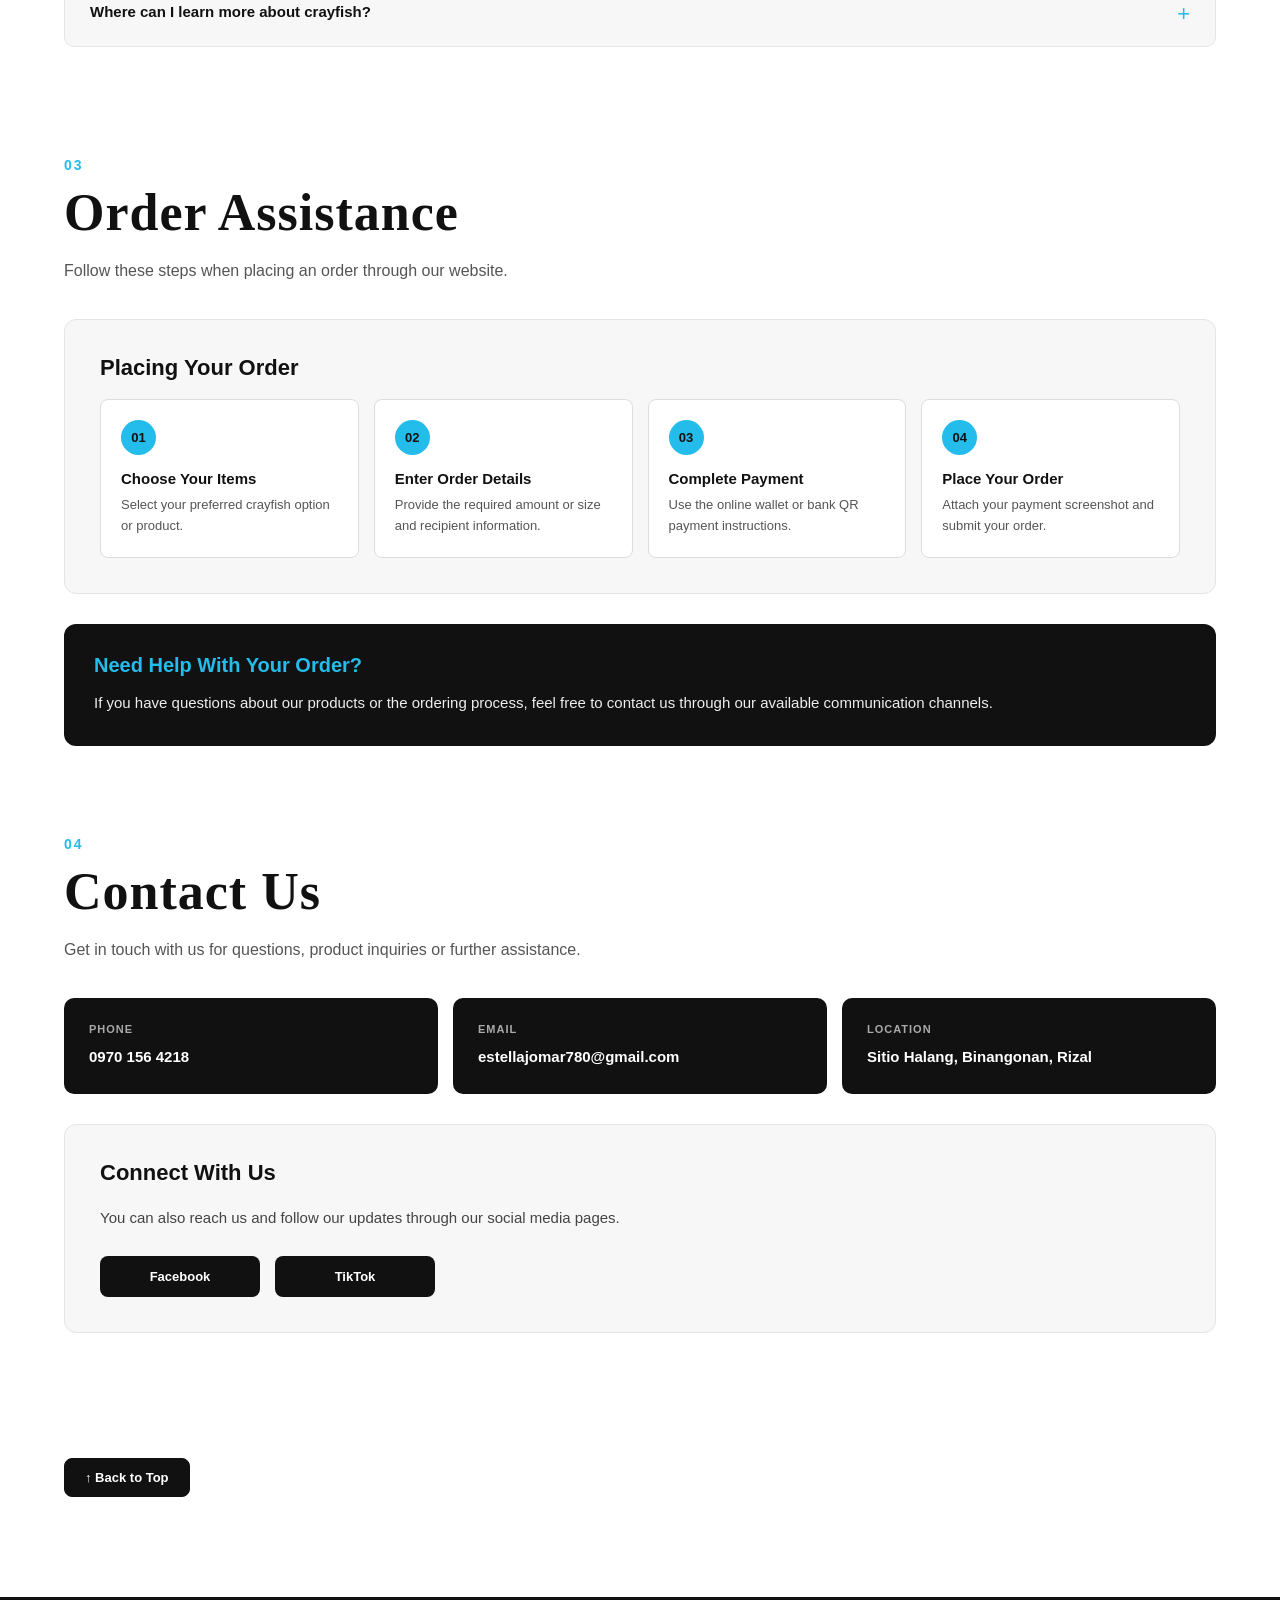
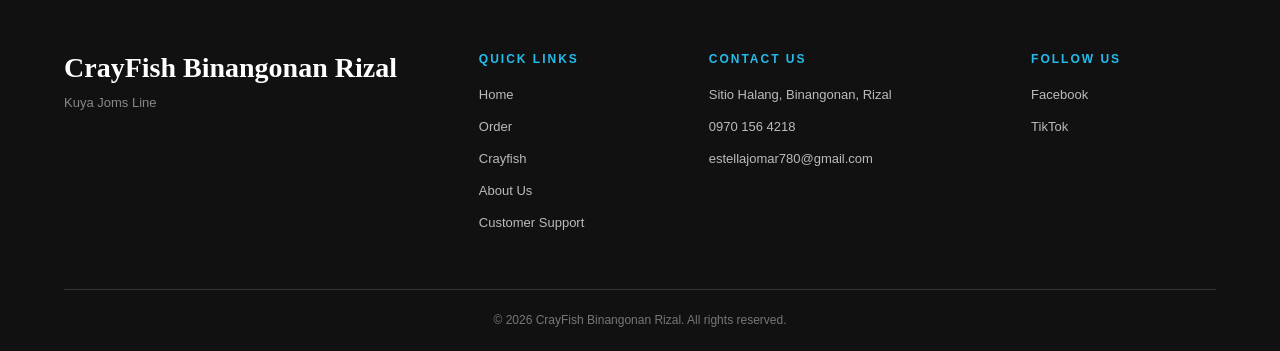
<file: Customer_Support/index.html>
<!DOCTYPE html>
<html lang="en">
<head>
    <meta charset="UTF-8">
    <meta name="viewport" content="width=device-width, initial-scale=1.0">
    <title>Customer Support - CrayFish Binangonan Rizal</title>
    <link rel="icon" type="image/png" href="../Home/img/favicon.png">
    <link rel="stylesheet" href="css/style.css">
</head>
<body id="top">

    <!-- ===== HEADER ===== -->

    <div class="main">
        <div class="navbar">
            <div class="icon">
                <img src="../Home/img/logo.png" alt="CrayFish Binangonan Rizal logo">
            </div>

            <div class="menu"> <!-- ===== NAVIGATION ===== -->
                <ul>
                    <li><a href="../Home/index.html">HOME</a></li>
                    <li><a href="../Order/index.html">ORDER</a></li>
                    <li><a href="../Crayfish_101/index.html">CRAYFISH</a></li>
                    <li><a href="../About_Us/index.html">ABOUT US</a></li>
                    <li><a href="#" style="color:rgb(36, 188, 235);">CUSTOMER SUPPORT</a></li>
                </ul>
            </div>
        </div>

        <!-- ===== CUSTOMER SUPPORT TITLE ===== -->

        <div class="about-title">
            <span>CUSTOMER SUPPORT</span>
            <h1>CrayFish Binangonan Rizal</h1>
            <p>
                Find answers to common questions about our crayfish,
                products and ordering process.
            </p>
        </div>
    </div>

    <!-- ===== MAIN CONTENT ===== -->

    <main class="about-content">

        <div class="content-layout">

            <div class="content-main">

                <!-- ===== WELCOME ===== -->

                <section class="about-section" id="welcome">
                    <div class="section-heading">
                        <span>01</span>
                        <h2>Welcome to Customer Support</h2>
                        <p>
                            We're here to help with your questions and
                            inquiries about CrayFish Binangonan Rizal.
                        </p>
                    </div>

                    <div class="info-card">
                        <h3>How Can We Assist You?</h3>
                        <p>
                            Whether you're interested in purchasing crayfish,
                            exploring our products, or learning more about
                            crayfish farming, you can find helpful information
                            on this page.
                        </p>
                        <p>
                            Browse the frequently asked questions below or
                            contact us directly if you need further assistance.
                        </p>
                    </div>
                </section>

                <!-- ===== FREQUENTLY ASKED QUESTIONS ===== -->

                <section class="about-section" id="frequently-asked-questions">
                    <div class="section-heading">
                        <span>02</span>
                        <h2>Frequently Asked Questions</h2>
                        <p>
                            Find answers to common questions about our
                            crayfish, products and ordering process.
                        </p>
                    </div>

                    <div class="faq-container">

                        <details class="faq-item">
                            <summary>What type of crayfish do you offer?</summary>
                            <div class="faq-answer">
                                <p>
                                    We specialize in Australian Red Claw (ARC)
                                    crayfish, scientifically known as
                                    <i>Cherax quadricarinatus</i>.
                                </p>
                            </div>
                        </details>

                        <details class="faq-item">
                            <summary>What crayfish purchasing options are available?</summary>
                            <div class="faq-answer">
                                <p>
                                    You can choose from Solo, Duo, Trio, or
                                    Kilo/Food Consumption options on our Order Page.
                                </p>
                                <div class="social-buttons">
                                    <a href="../Order/index.html">Visit Order Page</a>
                                </div>
                            </div>
                        </details>

                        <details class="faq-item">
                            <summary>What other products do you offer?</summary>
                            <div class="faq-answer">
                                <p>
                                    We offer feeds and equipment for crayfish farming,
                                    including Beginner Setup, Trapalpond with Aerator,
                                    Trapalpond Only, and Aerator Only.
                                </p>
                            </div>
                        </details>

                        <details class="faq-item">
                            <summary>How can I place an order?</summary>
                            <div class="faq-answer">
                                <p>
                                    Visit our Order Page, choose the crayfish or
                                    product you want, enter the required order
                                    information, and proceed with the payment
                                    instructions provided.
                                </p>
                                <div class="social-buttons">
                                    <a href="../Order/index.html">Visit Order Page</a>
                                </div>
                            </div>
                        </details>

                        <details class="faq-item">
                            <summary>What information do I need to provide?</summary>
                            <div class="faq-answer">
                                <p>
                                    The ordering process asks for the required amount
                                    or size, recipient's name, phone number, and
                                    delivery address.
                                </p>
                            </div>
                        </details>

                        <details class="faq-item">
                            <summary>How do I submit my payment?</summary>
                            <div class="faq-answer">
                                <p>
                                    Follow the online wallet or bank QR payment
                                    instructions shown during the ordering process.
                                    After completing the payment, attach a screenshot
                                    of your payment before placing your order.
                                </p>
                            </div>
                        </details>

                        <details class="faq-item">
                            <summary>Where can I learn more about crayfish?</summary>
                            <div class="faq-answer">
                                <p>
                                    Visit our Crayfish 101 page to learn about
                                    crayfish history, species, proper care, handling,
                                    and breeding.
                                </p>
                                <div class="social-buttons">
                                    <a href="../Crayfish_101/index.html">Visit Crayfish 101</a>
                                </div>
                            </div>
                        </details>

                    </div>
                </section>

                <!-- ===== ORDER ASSISTANCE ===== -->

                <section class="about-section" id="order-assistance">
                    <div class="section-heading">
                        <span>03</span>
                        <h2>Order Assistance</h2>
                        <p>
                            Follow these steps when placing an order through
                            our website.
                        </p>
                    </div>

                    <div class="info-card">
                        <h3>Placing Your Order</h3>
                        <div class="process-grid">
                            <div>
                                <span>01</span>
                                <strong>Choose Your Items</strong>
                                <p>Select your preferred crayfish option or product.</p>
                            </div>

                            <div>
                                <span>02</span>
                                <strong>Enter Order Details</strong>
                                <p>Provide the required amount or size and recipient information.</p>
                            </div>

                            <div>
                                <span>03</span>
                                <strong>Complete Payment</strong>
                                <p>Use the online wallet or bank QR payment instructions.</p>
                            </div>

                            <div>
                                <span>04</span>
                                <strong>Place Your Order</strong>
                                <p>Attach your payment screenshot and submit your order.</p>
                            </div>
                        </div>
                    </div>

                    <div class="highlight-box">
                        <h3>Need Help With Your Order?</h3>
                        <p>
                            If you have questions about our products or the
                            ordering process, feel free to contact us through
                            our available communication channels.
                        </p>
                    </div>
                </section>

                <!-- ===== CONTACT US ===== -->

                <section class="about-section" id="contact-us">
                    <div class="section-heading">
                        <span>04</span>
                        <h2>Contact Us</h2>
                        <p>
                            Get in touch with us for questions, product
                            inquiries or further assistance.
                        </p>
                    </div>

                    <div class="contact-grid">
                        <div class="contact-card">
                            <span>PHONE</span>
                            <strong>0970 156 4218</strong>
                        </div>

                        <div class="contact-card">
                            <span>EMAIL</span>
                            <strong>estellajomar780@gmail.com</strong>
                        </div>

                        <div class="contact-card">
                            <span>LOCATION</span>
                            <strong>Sitio Halang, Binangonan, Rizal</strong>
                        </div>
                    </div>

                    <div class="info-card">
                        <h3>Connect With Us</h3>
                        <p>
                            You can also reach us and follow our updates
                            through our social media pages.
                        </p>

                        <div class="social-buttons">
                            <a href="https://www.facebook.com/61565907433237/" target="_blank">
                                Facebook
                            </a>

                            <a href="https://www.tiktok.com/@notforger0" target="_blank">
                                TikTok
                            </a>
                        </div>
                    </div>
                </section>

                <a class="back-to-top" href="#top">↑ Back to Top</a>

            </div>

        </div>
    </main>

    <!-- ===== FOOTER ===== -->

    <footer class="footer">

        <div class="footer-content">

            <div class="footer-brand">
                <h2>CrayFish Binangonan Rizal</h2>
                <p>Kuya Joms Line</p>
            </div>

            <div class="footer-links">
                <h3>QUICK LINKS</h3>
                <a href="../Home/index.html">Home</a>
                <a href="../Order/index.html">Order</a>
                <a href="../Crayfish_101/index.html">Crayfish</a>
                <a href="../About_Us/index.html">About Us</a>
                <a href="#">Customer Support</a>
            </div>

            <div class="footer-contact">
                <h3>CONTACT US</h3>
                <p>Sitio Halang, Binangonan, Rizal</p>
                <p>0970 156 4218</p>
                <a href="mailto:estellajomar780@gmail.com">
                    estellajomar780@gmail.com
                </a>
            </div>

            <div class="footer-social">
                <h3>FOLLOW US</h3>
                <a href="https://www.facebook.com/61565907433237/" target="_blank">
                    Facebook
                </a>
                <a href="https://www.tiktok.com/@notforger0" target="_blank">
                    TikTok
                </a>
            </div>

        </div>

        <div class="footer-bottom">
            <p>© 2026 CrayFish Binangonan Rizal. All rights reserved.</p>
        </div>

    </footer>

</body>
</html>
</file>
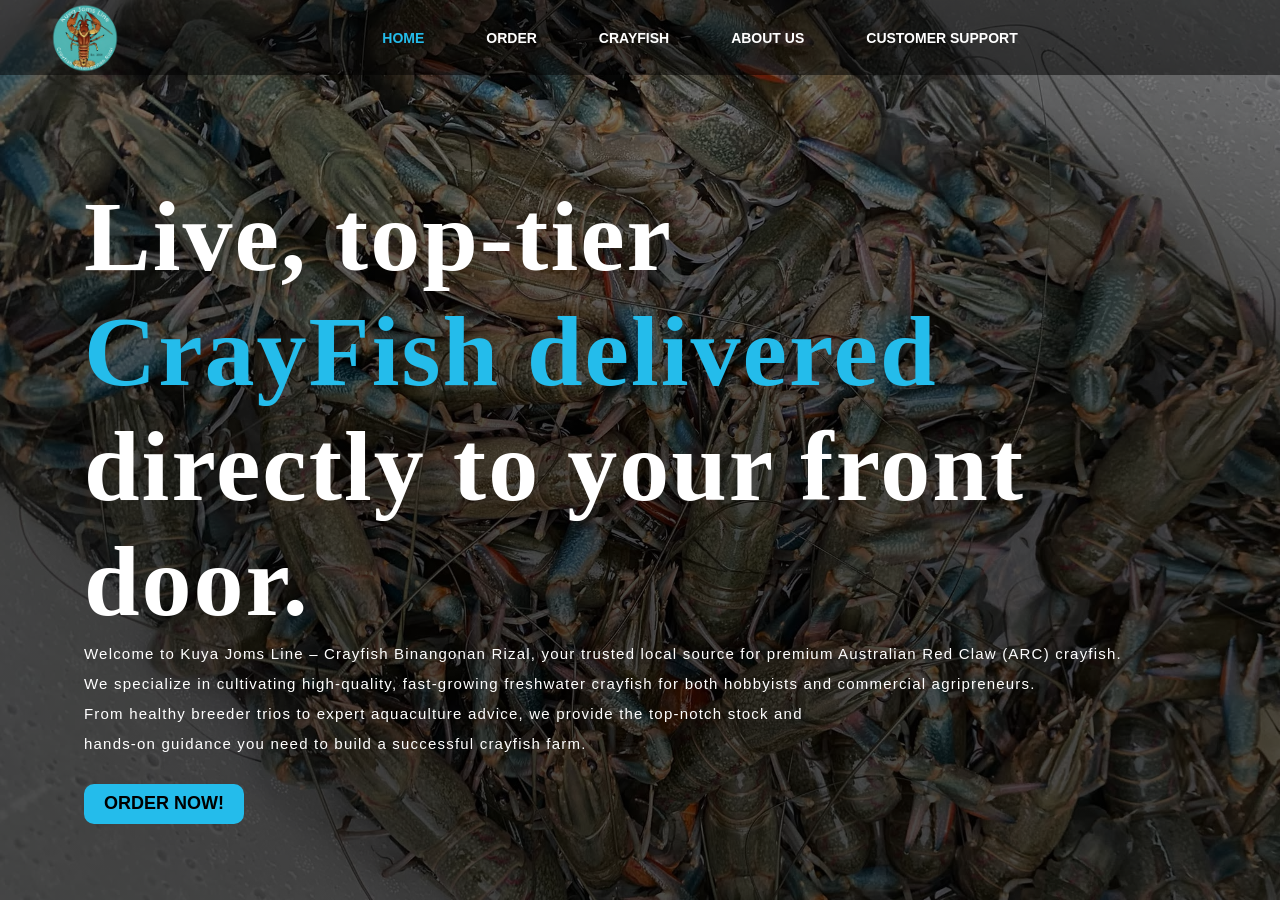
<file: Home/index.html>
<!DOCTYPE html>
<html lang="en">
<head>
    <meta charset="UTF-8">
    <meta name="viewport" content="width=device-width, initial-scale=1.0">
    <title>Home - CrayFish Binangonan Rizal</title>
    <link rel="icon" type="image/png" href="img/favicon.png">
    <link rel="stylesheet" href="css/style.css">
</head>
<body>
    <div class="main">
        <div class="navbar">
            <div class="icon">
                <img src="img/logo.png" alt="">
            </div>
            <div class="menu">
                <ul>
                    
                    <li><a href="../Home/index.html" class="active">HOME</a></li>
                    <li><a href="../Order/index.html">ORDER</a></li>
                    <li><a href="../Crayfish_101/index.html">CRAYFISH</a></li>
                    <li><a href="../About_Us/index.html">ABOUT US</a></li>
                    <li><a href="../Customer_Support/index.html">CUSTOMER SUPPORT</a></li>
                </ul>
            </div>
        </div>
        <div class="content">
                <h1>Live, top-tier <br> <span>CrayFish delivered</span><br>directly to your front door.</h1>
                <p class="par">Welcome to Kuya Joms Line – Crayfish Binangonan Rizal, your trusted local source for premium Australian Red Claw (ARC) crayfish. 
                    <br> We specialize in cultivating high-quality, fast-growing freshwater crayfish for both hobbyists and commercial agripreneurs. 
                    <br>From healthy breeder trios to expert aquaculture advice, we provide the top-notch stock and 
                    <br>hands-on guidance you need to build a successful crayfish farm.</p>
                    <button class="cn"><a href="../Order/index.html">ORDER NOW!</a></button>
        </div>
    </div>
    </body>
    </html>
</file>
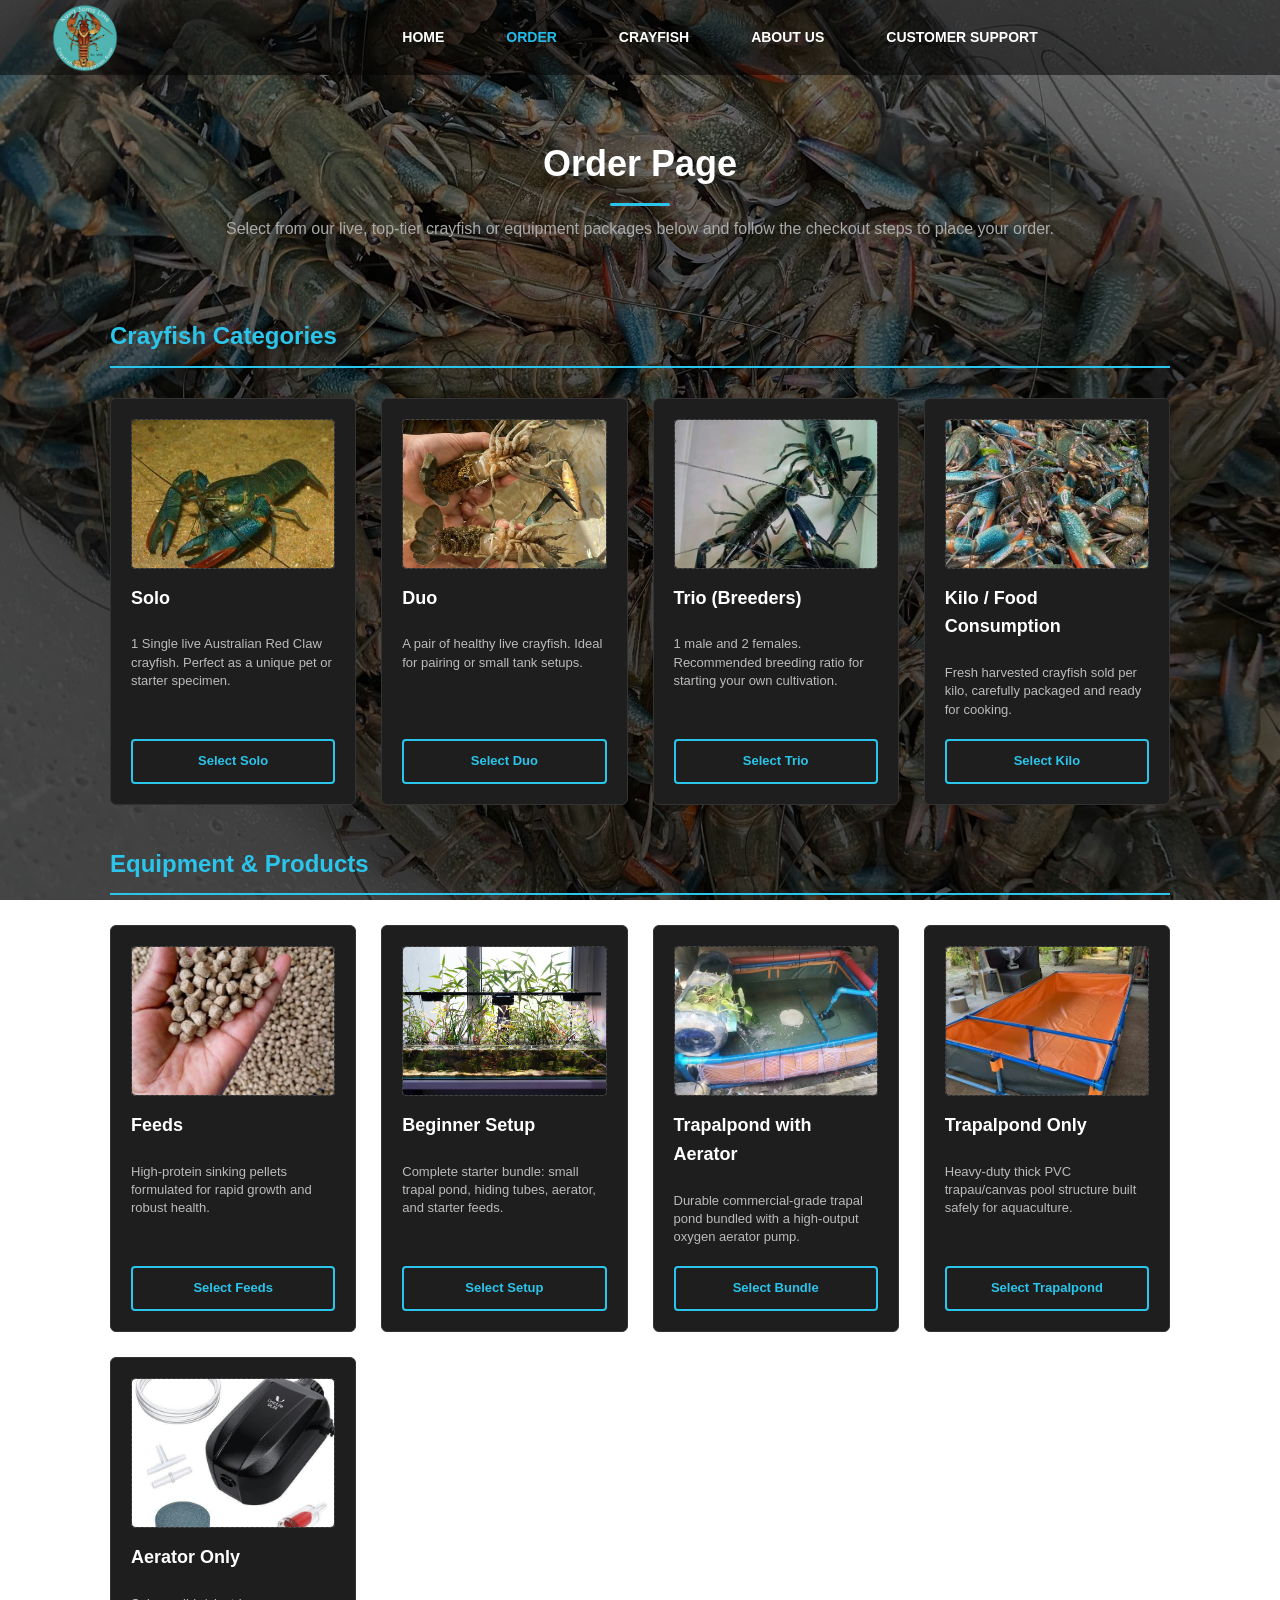
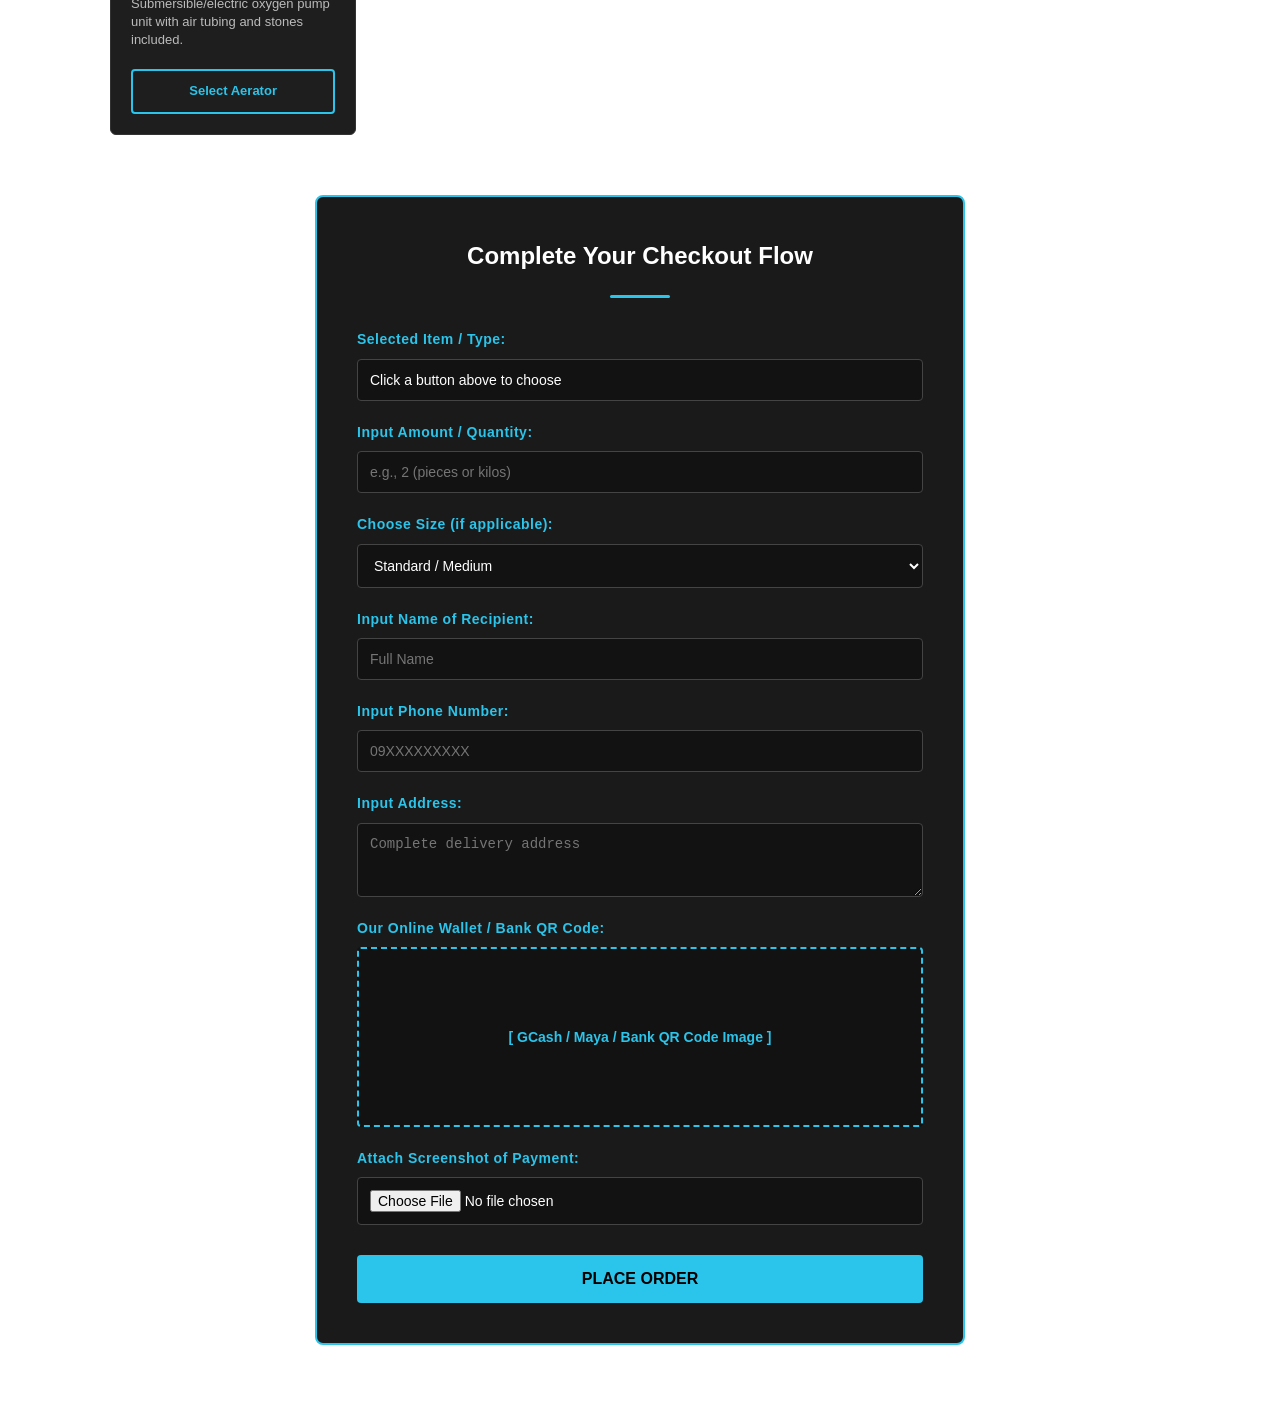
<file: Order/index.html>
<!DOCTYPE html>
<html lang="en">
<head>
    <meta charset="UTF-8">
    <meta name="viewport" content="width=device-width, initial-scale=1.0">
    <title>Order - CrayFish Binangonan Rizal</title>
    <link rel="icon" type="image/png" href="../Home/img/favicon.png">
    <link rel="stylesheet" href="css/style.css">
</head>
<body>

    <!-- Navbar Section -->
    <div class="navbar">
            <div class="icon">
                <img src="../Home/img/logo.png" alt="Kuya Joms Line Logo">
            </div>
            <div class="menu">
                <ul>
                    <li><a href="../Home/index.html">HOME</a></li>
                    <li><a href="../Order/index.html" class="active">ORDER</a></li>
                    <li><a href="../Crayfish_101/index.html">CRAYFISH</a></li>
                    <li><a href="../About_Us/index.html">ABOUT US</a></li>
                    <li><a href="../Customer_Support/index.html">CUSTOMER SUPPORT</a></li>
                </ul>
            </div>
    </div>

    <header class="page-header">
        <h1>Order Page</h1>
        <div class="header-line"></div>
        <p>Select from our live, top-tier crayfish or equipment packages below and follow the checkout steps to place your order.</p>
    </header>

    <!-- SECTION 1: CRAYFISH -->
    <section class="catalog-section" id="crayfish">
        <h2>Crayfish Categories</h2>
        <div class="product-grid">
            <!-- Solo -->
            <div class="product-card">
                <div class="img-placeholder"><img src="img/solo.jpg" alt="Solo Crayfish"></div>
                <h3>Solo</h3>
                <p class="description">1 Single live Australian Red Claw crayfish. Perfect as a unique pet or starter specimen.</p>
                <a href="#checkout-form" class="order-btn">Select Solo</a>
            </div>
            <!-- Duo -->
            <div class="product-card">
                <div class="img-placeholder"><img src="img/duo.jpg" alt="Solo Crayfish"></div>
                <h3>Duo</h3>
                <p class="description">A pair of healthy live crayfish. Ideal for pairing or small tank setups.</p>
                <a href="#checkout-form" class="order-btn">Select Duo</a>
            </div>
            <!-- Trio -->
            <div class="product-card">
                <div class="img-placeholder"><img src="img/trio.jpg" alt="Solo Crayfish"></div>
                <h3>Trio (Breeders)</h3>
                <p class="description">1 male and 2 females. Recommended breeding ratio for starting your own cultivation.</p>
                <a href="#checkout-form" class="order-btn">Select Trio</a>
            </div>
            <!-- Kilo -->
            <div class="product-card">
                <div class="img-placeholder"><img src="img/kilo.jpg" alt="Solo Crayfish"></div>
                <h3>Kilo / Food Consumption</h3>
                <p class="description">Fresh harvested crayfish sold per kilo, carefully packaged and ready for cooking.</p>
                <a href="#checkout-form" class="order-btn">Select Kilo</a>
            </div>
        </div>
    </section>

    <!-- SECTION 2: PRODUCTS -->
    <section class="catalog-section" id="products">
        <h2>Equipment & Products</h2>
        <div class="product-grid">
            <!-- Feeds -->
            <div class="product-card">
                <div class="img-placeholder"><img src="img/feed.jpg" alt="Solo Crayfish"></div>
                <h3>Feeds</h3>
                <p class="description">High-protein sinking pellets formulated for rapid growth and robust health.</p>
                <a href="#checkout-form" class="order-btn">Select Feeds</a>
            </div>
            <!-- Beginner Setup -->
            <div class="product-card">
                <div class="img-placeholder"><img src="img/setup.jpg" alt="Solo Crayfish"></div>
                <h3>Beginner Setup</h3>
                <p class="description">Complete starter bundle: small trapal pond, hiding tubes, aerator, and starter feeds.</p>
                <a href="#checkout-form" class="order-btn">Select Setup</a>
            </div>
            <!-- Trapalpond with Aerator -->
            <div class="product-card">
                <div class="img-placeholder"><img src="img/trapAe.jpg" alt="Solo Crayfish"></div>
                <h3>Trapalpond with Aerator</h3>
                <p class="description">Durable commercial-grade trapal pond bundled with a high-output oxygen aerator pump.</p>
                <a href="#checkout-form" class="order-btn">Select Bundle</a>
            </div>
            <!-- Trapalpond Only -->
            <div class="product-card">
                <div class="img-placeholder"><img src="img/trap.jpg" alt="Solo Crayfish"></div>
                <h3>Trapalpond Only</h3>
                <p class="description">Heavy-duty thick PVC trapau/canvas pool structure built safely for aquaculture.</p>
                <a href="#checkout-form" class="order-btn">Select Trapalpond</a>
            </div>
            <!-- Aerator Only -->
            <div class="product-card">
                <div class="img-placeholder"><img src="img/aerator.jpg" alt="Solo Crayfish"></div>
                <h3>Aerator Only</h3>
                <p class="description">Submersible/electric oxygen pump unit with air tubing and stones included.</p>
                <a href="#checkout-form" class="order-btn">Select Aerator</a>
            </div>
        </div>
    </section>

    <!-- CHECKOUT FLOW SECTION (Following flowchart steps down to Place Order) -->
    <section class="checkout-section" id="checkout-form">
        <h2>Complete Your Checkout Flow</h2>
        <div class="header-line"></div>
        
        <form class="flow-form">
            
            <div class="form-step">
                <label for="selected-item">Selected Item / Type:</label>
                <input type="text" id="selected-item" value="Click a button above to choose" readonly>
            </div>

            <div class="form-step">
                <label for="input-amount">Input Amount / Quantity:</label>
                <input type="number" id="input-amount" placeholder="e.g., 2 (pieces or kilos)" min="1" required>
            </div>

            <div class="form-step">
                <label for="choose-size">Choose Size (if applicable):</label>
                <select id="choose-size">
                    <option value="Standard">Standard / Medium</option>
                    <option value="Small">Small / Fingerlings</option>
                    <option value="Large">Large / Jumbo</option>
                    <option value="N/A">N/A (For Feeds/Equipment)</option>
                </select>
            </div>

            <div class="form-step">
                <label for="recipient-name">Input Name of Recipient:</label>
                <input type="text" id="recipient-name" placeholder="Full Name" required>
            </div>

            <div class="form-step">
                <label for="phone-number">Input Phone Number:</label>
                <input type="tel" id="phone-number" placeholder="09XXXXXXXXX" required>
            </div>

            <div class="form-step">
                <label for="address">Input Address:</label>
                <textarea id="address" rows="3" placeholder="Complete delivery address" required></textarea>
            </div>

            <div class="form-step payment-box">
                <label>Our Online Wallet / Bank QR Code:</label>
                <div class="qr-placeholder">
                    <span>[ GCash / Maya / Bank QR Code Image ]</span>
                </div>
            </div>

            <div class="form-step">
                <label for="payment-screenshot">Attach Screenshot of Payment:</label>
                <input type="file" id="payment-screenshot" accept="image/*" required>
            </div>

            <button type="submit" class="submit-order-btn">PLACE ORDER</button>
        </form>
    </section>
</body>
</html>
</file>
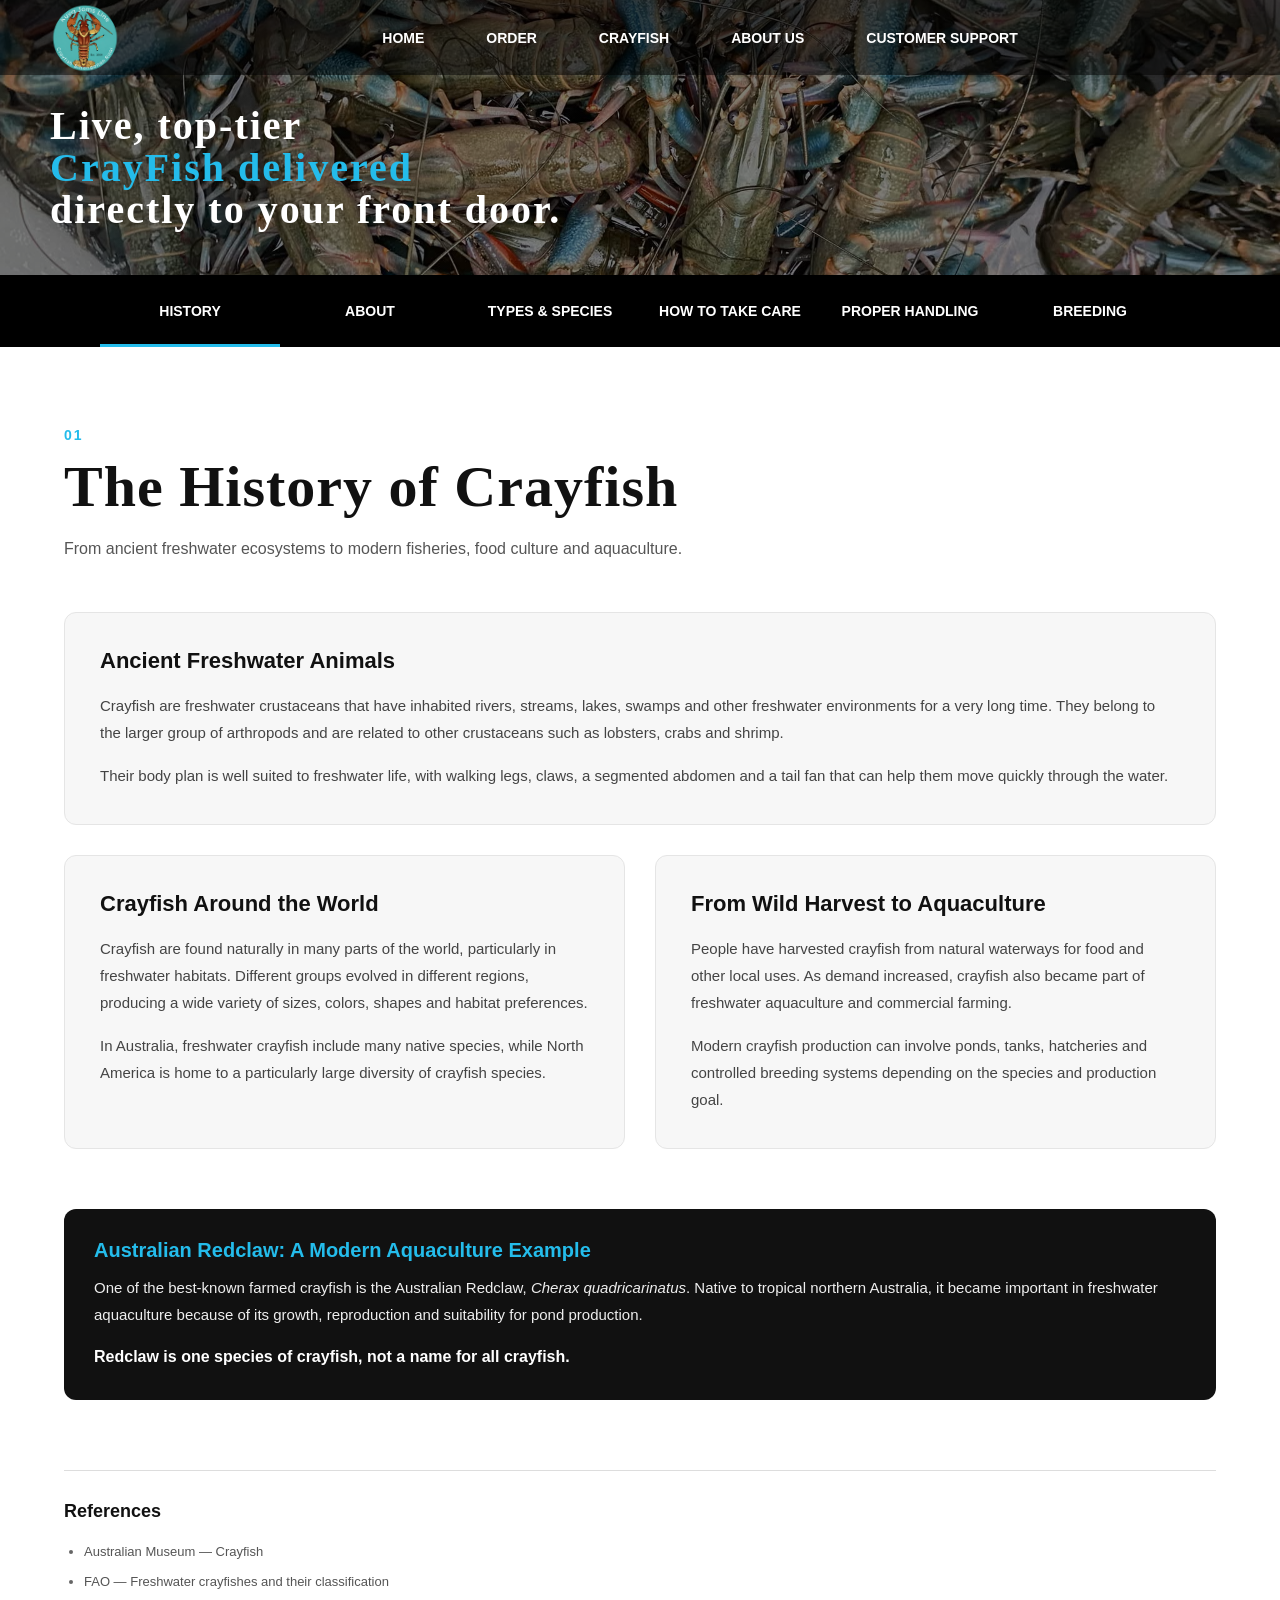
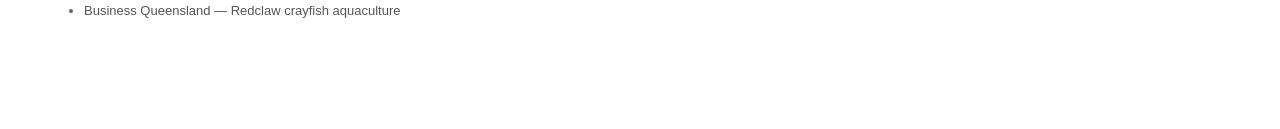
<file: Crayfish Website/Crayfish 101/index.html>
<!DOCTYPE html>
<html lang="en">
<head>
    <meta charset="UTF-8">
    <meta name="viewport" content="width=device-width, initial-scale=1.0">
    <title>CrayFish Binangonan Rizal</title>
    <link rel="icon" type="image/png" href="../favicon.png">
    <link rel="stylesheet" href="style.css">
</head>
<body> <!-- ===== HEADER ===== -->
    <div class="main">
        <div class="navbar">
            <div class="icon">
                <img src="../logo.png" alt="">
            </div>

            <div class="menu"> <!-- ===== NAVIGATION ===== -->
                <ul>
                    <li><a href="../index.html">HOME</a></li>
                    <li><a href="#">ORDER</a></li>
                    <li><a href="#">CRAYFISH</a></li>
                    <li><a href="#">ABOUT US</a></li>
                    <li><a href="#">CUSTOMER SUPPORT</a></li>
                </ul>
            </div>
        </div>

        <div class="content"> <!-- ===== ETOH UNG PARANG TITLE SA BABA NG HEADER ===== -->
            <h1>Live, top-tier <br><span>CrayFish delivered</span><br> directly to your front door.</h1>
        </div>
    </div>

<section class="crayfish-section"> <!-- ===== CRAYFISH NAVIGATION ===== -->
    <input type="radio" name="crayfish-tab" id="history" checked>
    <input type="radio" name="crayfish-tab" id="about">
    <input type="radio" name="crayfish-tab" id="types">
    <input type="radio" name="crayfish-tab" id="care">
    <input type="radio" name="crayfish-tab" id="handling">
    <input type="radio" name="crayfish-tab" id="breeding">

    <nav class="crayfish-nav">
        <div class="crayfish-tabs">
            <label for="history">HISTORY</label>
            <label for="about">ABOUT</label>
            <label for="types">TYPES & SPECIES</label>
            <label for="care">HOW TO TAKE CARE</label>
            <label for="handling">PROPER HANDLING</label>
            <label for="breeding">BREEDING</label>
            <div class="tab-indicator"></div>
        </div>
    </nav>
            <!-- ===== MAIN CONTENT ===== -->
    <div class="crayfish-content"> 
        <article class="tab-content" id="history-content"> <!-- ===== HISTORY ===== -->
            <div class="section-heading">
                <span>01</span>
                <h2>The History of Crayfish</h2>
                <p>
                    From ancient freshwater ecosystems to modern fisheries,
                    food culture and aquaculture.
                </p>
            </div>
            <div class="info-card">
                <h3>Ancient Freshwater Animals</h3>
                <p>
                    Crayfish are freshwater crustaceans that have inhabited
                    rivers, streams, lakes, swamps and other freshwater
                    environments for a very long time. They belong to the
                    larger group of arthropods and are related to other
                    crustaceans such as lobsters, crabs and shrimp.
                </p>
                <p>
                    Their body plan is well suited to freshwater life, with
                    walking legs, claws, a segmented abdomen and a tail fan
                    that can help them move quickly through the water.
                </p>
            </div>
            <div class="two-column">
                <div class="info-card">
                    <h3>Crayfish Around the World</h3>
                    <p>
                        Crayfish are found naturally in many parts of the world,
                        particularly in freshwater habitats. Different groups
                        evolved in different regions, producing a wide variety
                        of sizes, colors, shapes and habitat preferences.
                    </p>
                    <p>
                        In Australia, freshwater crayfish include many native
                        species, while North America is home to a particularly
                        large diversity of crayfish species.
                    </p>
                </div>
                <div class="info-card">
                    <h3>From Wild Harvest to Aquaculture</h3>
                    <p>
                        People have harvested crayfish from natural waterways
                        for food and other local uses. As demand increased,
                        crayfish also became part of freshwater aquaculture and
                        commercial farming.
                    </p>
                    <p>
                        Modern crayfish production can involve ponds, tanks,
                        hatcheries and controlled breeding systems depending
                        on the species and production goal.
                    </p>
                </div>
            </div>
            <div class="highlight-box">
                <h3>Australian Redclaw: A Modern Aquaculture Example</h3>
                <p>
                    One of the best-known farmed crayfish is the Australian
                    Redclaw, <em>Cherax quadricarinatus</em>. Native to
                    tropical northern Australia, it became important in
                    freshwater aquaculture because of its growth, reproduction
                    and suitability for pond production.
                </p>
                <strong>
                    Redclaw is one species of crayfish, not a name for all
                    crayfish.
                </strong>
            </div>
            <div class="references">
            <h3>References</h3>
                <ul>
                    <li>
                        <a href="https://australian.museum/learn/animals/crustaceans/crayfish/" target="_blank">
                            Australian Museum — Crayfish
                        </a>
                    </li>
                    <li>
                        <a href="https://www.fao.org/4/t0411e/t0411e04.pdf" target="_blank">
                            FAO — Freshwater crayfishes and their classification
                        </a>
                    </li>
                    <li>
                        <a href="https://www.business.qld.gov.au/industries/farms-fishing-forestry/fisheries/aquaculture/species/redclaw-crayfish" target="_blank">
                            Business Queensland — Redclaw crayfish aquaculture
                        </a>
                    </li>
                </ul>
            </div>
        </article>

        <article class="tab-content" id="about-content"> <!-- ===== ABOUT ===== -->
            <div class="section-heading">
                <span>02</span>
                <h2>About Crayfish</h2>
                <p>
                    Understanding what crayfish are, how their bodies work
                    and what makes each species different.
                </p>
            </div>
            <div class="fact-grid">
                <div class="fact-card">
                    <span>GROUP</span>
                    <strong>Crustaceans</strong>
                </div>
                <div class="fact-card">
                    <span>PHYLUM</span>
                    <strong>Arthropoda</strong>
                </div>
                <div class="fact-card">
                    <span>ORDER</span>
                    <strong>Decapoda</strong>
                </div>
                <div class="fact-card">
                    <span>HABITAT</span>
                    <strong>Mostly Freshwater</strong>
                </div>
            </div>
            <div class="info-card">
                <h3>What Is a Crayfish?</h3>
                <p>
                    Crayfish are freshwater crustaceans commonly recognized
                    by their hard exoskeleton, walking legs, enlarged claws
                    and segmented abdomen. They are sometimes called
                    freshwater lobsters, crawfish or crawdads depending on
                    the region.
                </p>
                <p>
                    Despite these different names, crayfish are not simply
                    small marine lobsters. They represent a diverse group of
                    freshwater crustaceans with many different species and
                    adaptations.
                </p>
            </div>
            <div class="two-column">
                <div class="info-card">
                    <h3>Body Structure</h3>
                    <ul class="feature-list">
                        <li>
                            <strong>Cephalothorax</strong>
                            — the front part of the body containing the head
                            and thorax.
                        </li>
                        <li>
                            <strong>Antennae</strong>
                            — important sensory structures used to detect
                            changes in the surrounding environment.
                        </li>
                        <li>
                            <strong>Claws</strong>
                            — used for feeding, defense, competition and
                            handling objects.
                        </li>
                        <li>
                            <strong>Abdomen</strong>
                            — the segmented rear portion of the body.
                        </li>
                        <li>
                            <strong>Tail Fan</strong>
                            — helps the crayfish move and rapidly escape
                            backwards through the water.
                        </li>
                    </ul>
                </div>
                <div class="info-card">
                    <h3>Growth Through Molting</h3>
                    <p>
                        A crayfish cannot continuously expand its hard
                        exoskeleton as it grows. Instead, it periodically
                        sheds the old exoskeleton in a process called
                        molting.
                    </p>
                    <p>
                        The new exoskeleton is soft immediately after molting,
                        leaving the crayfish vulnerable to injury, predators
                        and attacks from other crayfish.
                    </p>
                </div>
            </div>
            <div class="info-card">
                <h3>What Makes Crayfish Different?</h3>
                <div class="feature-grid">
                    <div>
                        <strong>Species Diversity</strong>
                        <p>
                            Different species can vary greatly in size, color,
                            behavior, habitat and growth rate.
                        </p>
                    </div>
                    <div>
                        <strong>Freshwater Adaptation</strong>
                        <p>
                            Many crayfish are adapted to rivers, streams,
                            lakes, wetlands and other freshwater environments.
                        </p>
                    </div>
                    <div>
                        <strong>Natural Behavior</strong>
                        <p>
                            Many species spend time searching for food,
                            exploring their surroundings and seeking shelter.
                        </p>
                    </div>
                    <div>
                        <strong>Aquaculture Potential</strong>
                        <p>
                            Selected species can be raised for food,
                            ornamental purposes or commercial production.
                        </p>
                    </div>
                </div>
            </div>
            <div class="highlight-box">
                <h3>Redclaw</h3>
                <p>
                    The Australian Redclaw, <em>Cherax quadricarinatus</em>,
                    is a freshwater crayfish native to tropical Queensland
                    and the Northern Territory. Mature males are known for
                    the reddish patch on the outer part of the major claw.
                </p>
            </div>
            <div class="references">
            <h3>References</h3>
                <ul>
                    <li>
                        <a href="https://australian.museum/learn/animals/crustaceans/crayfish/" target="_blank">
                            Australian Museum — Crayfish
                        </a>
                    </li>
                    <li>
                        <a href="https://www.fao.org/4/t0411e/t0411e04.pdf" target="_blank">
                            FAO — Freshwater crayfishes and classification
                        </a>
                    </li>
                    <li>
                        <a href="https://www.business.qld.gov.au/industries/farms-fishing-forestry/fisheries/aquaculture/species/redclaw-crayfish" target="_blank">
                            Business Queensland — Redclaw crayfish aquaculture
                        </a>
                    </li>
                </ul>
            </div>
        </article>

        <article class="tab-content" id="types-content"> <!-- ===== TYPES & SPECIES ===== -->
            <div class="section-heading">
                <span>03</span>
                <h2>Types & Species</h2>
                <p>
                    Crayfish are not a single species. They include many
                    different species with their own characteristics.
                </p>
            </div>
            <div class="info-card">
                <h3>Major Crayfish Groups</h3>
                <div class="classification">
                    <div>
                        <span>NORTHERN HEMISPHERE</span>
                        <strong>Astacoidea</strong>
                    </div>
                    <div>
                        <span>SOUTHERN HEMISPHERE</span>
                        <strong>Parastacoidea</strong>
                    </div>
                    <div>
                        <span>FAMILY EXAMPLE</span>
                        <strong>Parastacidae</strong>
                    </div>
                    <div>
                        <span>ORDER</span>
                        <strong>Decapoda</strong>
                    </div>
                    <div>
                        <span>HABITAT</span>
                        <strong>Freshwater</strong>
                    </div>
                    <div>
                        <span>EXAMPLE GENUS</span>
                        <strong><em>Cherax</em></strong>
                    </div>
                    <div>
                        <span>HIGHLIGHTED SPECIES</span>
                        <strong><em>Cherax quadricarinatus</em></strong>
                    </div>
                </div>
            </div>
            <div class="info-card">
                <h3>Examples of Crayfish</h3>
                <p>
                    The word "crayfish" covers many different animals.
                    Some are important food species, some are kept as
                    ornamental animals, and others are important parts of
                    freshwater ecosystems.
                </p>
                <ul class="feature-list">
                    <li>
                        <strong>Australian Redclaw</strong>
                        — <em>Cherax quadricarinatus</em>, a tropical
                        freshwater species widely used in aquaculture.
                    </li>
                    <li>
                        <strong>Common Yabby</strong>
                        — <em>Cherax destructor</em>, an Australian freshwater
                        crayfish found in a variety of inland habitats.
                    </li>
                    <li>
                        <strong>Red Swamp Crayfish</strong>
                        — <em>Procambarus clarkii</em>, a widely introduced
                        crayfish species with major importance in aquaculture
                        and freshwater ecology.
                    </li>
                    <li>
                        <strong>Other Native Crayfish</strong>
                        — many regions have their own native species that are
                        adapted to local rivers, streams, wetlands and lakes.
                    </li>
                </ul>
            </div>
            <div class="info-card">
                <h3>Crayfish Comparison</h3>
                <table>
                    <thead>
                        <tr>
                            <th>Species</th>
                            <th>Common Name</th>
                            <th>Example Region</th>
                        </tr>
                    </thead>
                    <tbody>
                        <tr>
                            <td><em>Cherax quadricarinatus</em></td>
                            <td>Australian Redclaw</td>
                            <td>Australia</td>
                        </tr>
                        <tr>
                            <td><em>Cherax destructor</em></td>
                            <td>Common Yabby</td>
                            <td>Australia</td>
                        </tr>
                        <tr>
                            <td><em>Procambarus clarkii</em></td>
                            <td>Red Swamp Crayfish</td>
                            <td>North America</td>
                        </tr>
                    </tbody>
                </table>
            </div>
            <div class="highlight-box">
                <h3>Why Species Identification Matters</h3>
                <p>
                    Different crayfish species can have very different
                    temperature requirements, growth rates, behavior,
                    reproduction and legal restrictions. Correctly identifying
                    the species is important before deciding how to keep,
                    breed, transport or farm it.
                </p>
            </div>
            <div class="references">
            <h3>References</h3>
                <ul>
                    <li>
                        <a href="https://australian.museum/learn/animals/crustaceans/crayfish/" target="_blank">
                            Australian Museum — Crayfish diversity in Australia
                        </a>
                    </li>
                    <li>
                        <a href="https://www.fao.org/4/t0411e/t0411e04.pdf" target="_blank">
                            FAO — Freshwater crayfish classification
                        </a>
                    </li>
                    <li>
                        <a href="https://www.marinespecies.org/aphia.php?id=885573&p=taxdetails" target="_blank">
                            World Register of Marine Species — Cherax quadricarinatus
                        </a>
                    </li>
                </ul>
            </div>
        </article>

        <article class="tab-content" id="care-content"> <!-- ===== HOW TO TAKE CARE ===== -->
            <div class="section-heading">
                <span>04</span>
                <h2>How to Take Care</h2>
                <p>
                    Good crayfish care starts with suitable water,
                    enough space, shelter, food and regular observation.
                </p>
            </div>
            <div class="info-card">
                <h3>01 — Water Quality</h3>
                <p>
                    Water quality is one of the most important parts of
                    crayfish care. Temperature, dissolved oxygen, pH,
                    ammonia, nitrite, hardness and other conditions can
                    affect feeding, growth, molting and survival.
                </p>
                <div class="water-grid">
                    <div>
                        <span>TEMPERATURE</span>
                        <strong>Species Dependent</strong>
                    </div>
                    <div>
                        <span>DISSOLVED OXYGEN</span>
                        <strong>Keep Adequate</strong>
                    </div>
                    <div>
                        <span>AMMONIA</span>
                        <strong>Keep Low</strong>
                    </div>
                    <div>
                        <span>NITRITE</span>
                        <strong>Keep Low</strong>
                    </div>
                </div>
                <p class="small-note">
                    There is no single water formula that works for every
                    crayfish species. Always check the requirements of the
                    specific species being kept.
                </p>
            </div>
            <div class="two-column">
                <div class="info-card">
                    <h3>02 — Shelter</h3>
                    <p>
                        Crayfish naturally seek places where they can hide.
                        Shelter becomes especially important during and after
                        molting because the new exoskeleton is soft.
                    </p>
                    <p>
                        Suitable shelters can include rocks, caves, PVC
                        sections, mesh materials and other structures that
                        provide safe spaces without trapping the animal.
                    </p>
                </div>
                <div class="info-card">
                    <h3>03 — Feeding</h3>
                    <p>
                        Crayfish are generally opportunistic feeders and can
                        consume a variety of suitable foods. Their diet can
                        include plant material, small aquatic organisms,
                        detritus and formulated feeds depending on the species.
                    </p>
                    <p>
                        Feed should be appropriate for the species and animal
                        size. Excess food should be removed or avoided because
                        decomposing food can reduce water quality.
                    </p>
                </div>
            </div>
            <div class="info-card">
                <h3>04 — Space & Stocking</h3>
                <p>
                    Crayfish need enough space to move, feed and establish
                    shelter. Keeping too many animals together can increase
                    competition, aggression and the risk of injury.
                </p>
                <div class="highlight-box inner">
                    <strong>
                        More crayfish does not automatically mean more
                        successful production.
                    </strong>
                    <p>
                        Stocking decisions should consider species behavior,
                        animal size, available shelter, water quality,
                        feeding and the type of culture system.
                    </p>
                </div>
            </div>
            <div class="info-card">
                <h3>05 — Molting</h3>
                <p>
                    Molting is a normal part of crayfish growth. The animal
                    sheds its old exoskeleton and develops a larger one.
                    During this period it can be particularly vulnerable.
                </p>
                <ul class="feature-list">
                    <li>Provide adequate shelter.</li>
                    <li>Avoid unnecessary handling.</li>
                    <li>Watch for aggressive interactions.</li>
                    <li>Maintain stable water conditions.</li>
                </ul>
            </div>
            <div class="info-card">
                <h3>06 — Regular Checks</h3>
                <div class="check-list">
                    <span>✓ Observe crayfish activity</span>
                    <span>✓ Check feeding behavior</span>
                    <span>✓ Monitor water quality</span>
                    <span>✓ Inspect shelters</span>
                    <span>✓ Check aeration and equipment</span>
                    <span>✓ Look for injured or dead animals</span>
                </div>
            </div>
            <div class="highlight-box">
                <h3>Redclaw Example</h3>
                <p>
                    Australian Redclaw has been successfully cultured in
                    freshwater ponds. Queensland aquaculture guidance notes
                    that redclaw production depends on careful management of
                    water, shelter, feeding and stocking conditions.
                </p>
            </div>
            <div class="references">
            <h3>References</h3>
                <ul>
                    <li>
                        <a href="https://www.business.qld.gov.au/industries/farms-fishing-forestry/fisheries/aquaculture/species/redclaw-crayfish" target="_blank">
                            Business Queensland — Redclaw crayfish aquaculture
                        </a>
                    </li>
                    <li>
                        <a href="https://www.business.qld.gov.au/industries/farms-fishing-forestry/fisheries/aquaculture/production/freshwater" target="_blank">
                            Business Queensland — Freshwater aquaculture
                        </a>
                    </li>
                    <li>
                        <a href="https://www.bfar.da.gov.ph/laws-regulations-issuances/administrative-circulars/" target="_blank">
                            Bureau of Fisheries and Aquatic Resources — Administrative Circulars
                        </a>
                    </li>
                </ul>
            </div>
        </article>

        <article class="tab-content" id="handling-content"> <!-- ===== PROPER HANDLING ===== -->
            <div class="section-heading">
                <span>05</span>
                <h2>Proper Handling</h2>
                <p>
                    Handle crayfish calmly and carefully to reduce injury,
                    stress and unnecessary damage.
                </p>
            </div>
            <div class="two-column">
                <div class="info-card">
                    <h3>Before Handling</h3>
                    <ul class="feature-list">
                        <li>Prepare the destination container first.</li>
                        <li>Use suitable water.</li>
                        <li>Prepare nets or other equipment.</li>
                        <li>Minimize handling time.</li>
                        <li>Avoid unnecessary disturbance.</li>
                    </ul>
                </div>
                <div class="info-card">
                    <h3>Why Care Is Important</h3>
                    <p>
                        Crayfish can react quickly when threatened. Their
                        claws are used for defense and can cause painful
                        injuries if an animal is handled carelessly.
                    </p>
                    <p>
                        Rough handling can also damage the animal, especially
                        around the legs, claws and soft areas following a
                        molt.
                    </p>
                </div>
            </div>
            <div class="do-dont">
                <div class="do-card">
                    <h3>DO</h3>
                    <ul>
                        <li>Handle calmly.</li>
                        <li>Keep handling time short.</li>
                        <li>Support the animal properly.</li>
                        <li>Use suitable nets or containers.</li>
                        <li>Return the crayfish to suitable water quickly.</li>
                    </ul>
                </div>
                <div class="dont-card">
                    <h3>DON'T</h3>
                    <ul>
                        <li>Grab the claws.</li>
                        <li>Squeeze the body.</li>
                        <li>Drop the animal.</li>
                        <li>Handle freshly molted crayfish unnecessarily.</li>
                        <li>Leave the crayfish out of water longer than necessary.</li>
                    </ul>
                </div>
            </div>
            <div class="highlight-box">
                <h3>Extra Care After Molting</h3>
                <p>
                    A newly molted crayfish has a soft exoskeleton and is
                    particularly vulnerable to injury and attacks from other
                    crayfish. Whenever possible, allow it to remain
                    undisturbed and give it access to adequate shelter.
                </p>
            </div>
            <div class="info-card">
                <h3>Moving Crayfish</h3>
                <p>
                    When transferring crayfish between containers or culture
                    systems, prepare the receiving environment before catching
                    the animals. Avoid unnecessary exposure, dropping or rough
                    handling. For repeated farm operations, appropriate nets
                    and containers can reduce direct handling.
                </p>
            </div>
            <div class="info-card">
                <h3>Handling for Transport</h3>
                <p>
                    Transport methods depend on the species, distance,
                    temperature and purpose of the move. Crayfish should be
                    protected from excessive heat, physical damage and
                    prolonged unsuitable conditions.
                </p>
                <p>
                    For commercial movement, follow the applicable local
                    fisheries, animal health and biosecurity requirements.
                </p>
            </div>
            <div class="references">
            <h3>References</h3>
                <ul>
                    <li>
                        <a href="https://www.australian.museum/learn/animals/crustaceans/crayfish/" target="_blank">
                            Australian Museum — Crayfish
                        </a>
                    </li>
                    <li>
                        <a href="https://www.business.qld.gov.au/industries/farms-fishing-forestry/fisheries/aquaculture/species/redclaw-crayfish" target="_blank">
                            Business Queensland — Redclaw crayfish aquaculture
                        </a>
                    </li>
                    <li>
                        <a href="https://www.bfar.da.gov.ph/laws-regulations-issuances/administrative-circulars/" target="_blank">
                            Bureau of Fisheries and Aquatic Resources — Administrative Circulars
                        </a>
                    </li>
                </ul>
            </div>
        </article>

        <article class="tab-content" id="breeding-content"> <!-- ===== BREEDING ===== -->
            <div class="section-heading">
                <span>06</span>
                <h2>Breeding</h2>
                <p>
                    From mature broodstock and mating to eggs, juveniles
                    and eventual grow-out.
                </p>
            </div>
            <div class="breeding-timeline">
                <div>
                    <span>01</span>
                    <strong>BROODSTOCK</strong>
                    <p>Select healthy, mature animals.</p>
                </div>
                <div>
                    <span>02</span>
                    <strong>MATING</strong>
                    <p>Suitable males and females reproduce.</p>
                </div>
                <div>
                    <span>03</span>
                    <strong>EGGS</strong>
                    <p>The female carries developing eggs.</p>
                </div>
                <div>
                    <span>04</span>
                    <strong>HATCHING</strong>
                    <p>Young crayfish develop and hatch.</p>
                </div>
                <div>
                    <span>05</span>
                    <strong>JUVENILES</strong>
                    <p>Young crayfish require food and shelter.</p>
                </div>
                <div>
                    <span>06</span>
                    <strong>GROW-OUT</strong>
                    <p>Juveniles are raised toward adult size.</p>
                </div>
            </div>
            <div class="info-card">
                <h3>Selecting Broodstock</h3>
                <p>
                    Successful breeding begins with healthy broodstock.
                    Breeders should be mature and in good physical condition,
                    with attention given to species-specific characteristics
                    and breeding goals.
                </p>
                <p>
                    In aquaculture, broodstock selection can influence
                    production because farmers may select animals based on
                    growth, health, reproductive performance and other useful
                    characteristics.
                </p>
            </div>
            <div class="info-card">
                <h3>Mating & Spawning</h3>
                <p>
                    Crayfish reproduction varies between species. Environmental
                    conditions such as temperature, seasonal changes, food
                    availability and habitat can influence reproductive
                    activity.
                </p>
                <p>
                    Some farmed species can reproduce naturally in suitable
                    pond or tank systems, while controlled hatchery systems
                    may be used when more precise production is required.
                </p>
            </div>
            <div class="two-column">
                <div class="info-card">
                    <h3>Egg Carrying</h3>
                    <p>
                        In many crayfish species, the female carries eggs
                        beneath her abdomen using specialized structures.
                        The eggs remain attached while they develop.
                    </p>
                    <p>
                        The length of development can vary according to the
                        species and environmental conditions, especially
                        temperature.
                    </p>
                </div>
                <div class="info-card">
                    <h3>Juveniles</h3>
                    <p>
                        Young crayfish are vulnerable because of their small
                        size and limited ability to compete with larger
                        individuals.
                    </p>
                    <p>
                        Appropriate food, shelter, water quality and stocking
                        density are important during nursery production.
                    </p>
                </div>
            </div>
            <div class="highlight-box">
                <h3>Redclaw Breeding Example</h3>
                <p>
                    Australian Redclaw can reproduce naturally under suitable
                    culture conditions. The female carries the eggs beneath
                    her abdomen, and the young remain associated with the
                    mother for a period before becoming progressively
                    independent.
                </p>
            </div>
            <div class="info-card">
                <h3>From Juvenile to Adult</h3>
                <p>
                    After the nursery stage, young crayfish can be moved into
                    grow-out systems when appropriate. Growth depends on
                    species, temperature, food availability, stocking density,
                    water quality, shelter and overall management.
                </p>
            </div>
            <div class="info-card">
                <h3>Aquaculture Is a Process</h3>
                <div class="feature-grid">
                    <div>
                        <strong>Healthy Broodstock</strong>
                        <p>
                            Start with healthy breeding animals.
                        </p>
                    </div>
                    <div>
                        <strong>Good Water</strong>
                        <p>
                            Maintain appropriate culture conditions.
                        </p>
                    </div>
                    <div>
                        <strong>Protection</strong>
                        <p>
                            Provide shelter for vulnerable animals.
                        </p>
                    </div>
                    <div>
                        <strong>Consistent Management</strong>
                        <p>
                            Monitor feeding, growth and environmental
                            conditions throughout production.
                        </p>
                    </div>
                </div>
            </div>
            <div class="references">
            <h3>References</h3>
                <ul>
                    <li>
                        <a href="https://www.business.qld.gov.au/industries/farms-fishing-forestry/fisheries/aquaculture/species/redclaw-crayfish" target="_blank">
                            Business Queensland — Redclaw crayfish breeding and production
                        </a>
                    </li>
                    <li>
                        <a href="https://agris.fao.org/search/en/providers/122669/records/674842cb7625988a37199794" target="_blank">
                            Jones, C. M. (1995) — Production of juvenile redclaw crayfish
                        </a>
                    </li>
                    <li>
                        <a href="https://agris.fao.org/search/es/records/65dfaea94c5aef494fe4483d" target="_blank">
                            Jones, McPhee & Ruscoe (2000) — Genetic improvement in redclaw crayfish
                        </a>
                    </li>
                    <li>
                        <a href="https://www.bfar.da.gov.ph/laws-regulations-issuances/administrative-circulars/" target="_blank">
                            Bureau of Fisheries and Aquatic Resources — Administrative Circulars
                        </a>
                    </li>
                </ul>
            </div>
        </article>
    </div>
</section>
</body>
</html>
</file>
<file: About_Us/css/style.css>
*{
    margin:0;
    padding:0;
}

/* ===== HEADER ===== */

html,
body{
    width:100%;
    margin:0;
    padding:0;
    scroll-behavior:smooth;
}

.navbar{
    width:100%;
    height:75px;
    margin:0;
    background-color:rgba(0, 0, 0, 0.5);
    display:flex;
    align-items:center;
}

.icon{
    width:120px;
    min-width:120px;
    height:75px;
    display:flex;
    align-items:center;
    flex-shrink:0;
}

.icon img{
    padding-left:50px;
    width:70px;
    height:auto;
}

.menu{
    flex:1;
    height:75px;
    min-width:0;
    display:flex;
    justify-content:center;
    align-items:center;
    overflow:hidden;
}

.menu ul{
    display:flex;
    justify-content:center;
    align-items:center;
    width:100%;
    height:75px;
    list-style:none;
    gap:62px;
}

.menu ul li{
    list-style:none;
    margin:0;
    font-size:14px;
    white-space:nowrap;
}

.menu ul li a{
    display:flex;
    align-items:center;
    justify-content:center;
    text-decoration:none;
    color:#fff;
    font-family:Arial;
    font-weight:bold;
    transition:0.4s ease-in-out;
}

.main{
    width:100%;
    background:linear-gradient(to top, rgba(0,0,0,0.5) 50%, rgba(0,0,0,0.5) 50%), url("../../Home/img/1.jpg");
    background-position:center;
    background-size:cover;
    background-repeat:no-repeat;
}

.menu ul li a:hover{
    color:rgb(36,188,235);
}

/* ===== ABOUT US TITLE ===== */

.about-title{
    width:100%;
    min-height:220px;
    box-sizing:border-box;
    padding:45px 50px 45px;
    display:flex;
    flex-direction:column;
    justify-content:center;
}

.about-title span{
    margin-bottom:10px;
    color:rgb(36,188,235);
    font-family:Arial;
    font-size:14px;
    font-weight:bold;
    letter-spacing:3px;
}

.about-title h1{
    margin:0 0 12px;
    color:#fff;
    font-family:'Times New Roman';
    font-size:52px;
    letter-spacing:1px;
}

.about-title p{
    max-width:700px;
    color:#eee;
    font-family:Arial;
    font-size:16px;
    line-height:1.7;
}

/* ===== MAIN CONTENT ===== */

.about-content{
    width:100%;
    background:#fff;
    color:#111;
}

.content-layout{
    width:90%;
    max-width:1200px;
    margin:0 auto;
    display:grid;
    grid-template-columns:minmax(0,1fr) 260px;
    gap:50px;
    align-items:start;
    padding:80px 0 100px;
}

.content-main{
    min-width:0;
}

.about-section{
    scroll-margin-top:30px;
    margin-bottom:90px;
}

.about-section:last-child{
    margin-bottom:0;
}

.section-heading{
    margin-bottom:35px;
}

.section-heading span{
    display:block;
    margin-bottom:10px;
    color:rgb(36,188,235);
    font-family:Arial;
    font-size:14px;
    font-weight:bold;
    letter-spacing:2px;
}

.section-heading h2{
    margin:0 0 15px;
    color:#111;
    font-family:'Times New Roman';
    font-size:52px;
    letter-spacing:1px;
}

.section-heading p{
    max-width:750px;
    margin:0;
    color:#555;
    font-family:Arial;
    font-size:16px;
    line-height:1.7;
}

.info-card{
    margin-bottom:30px;
    padding:35px;
    background:#f7f7f7;
    border:1px solid #e5e5e5;
    border-radius:12px;
}

.info-card:last-child{
    margin-bottom:0;
}

.info-card h3{
    margin:0 0 18px;
    color:#111;
    font-family:Arial;
    font-size:22px;
}

.info-card p{
    margin:0 0 16px;
    color:#444;
    font-family:Arial;
    font-size:15px;
    line-height:1.8;
}

.info-card p:last-child{
    margin-bottom:0;
}

.two-column{
    display:grid;
    grid-template-columns:1fr 1fr;
    gap:30px;
    margin-bottom:30px;
}

.two-column .info-card{
    margin-bottom:0;
}

/* ===== HIGHLIGHT ===== */

.highlight-box{
    margin:30px 0;
    padding:30px;
    background:#111;
    border-radius:12px;
}

.highlight-box h3{
    margin:0 0 12px;
    color:rgb(36,188,235);
    font-family:Arial;
    font-size:20px;
}

.highlight-box p{
    margin:0;
    color:#eee;
    font-family:Arial;
    font-size:15px;
    line-height:1.8;
}

/* ===== FOUNDER ===== */

.founder-card{
    display:grid;
    grid-template-columns:1fr 1fr;
    gap:30px;
    margin-bottom:10px;
    padding:0;
}

.founder-image{
    overflow:hidden;
    border-radius:12px;
    background:#f7f7f7;
}

.founder-image img{
    display:block;
    width:100%;
    height:100%;
    min-height:360px;
    object-fit:cover;
}

.founder-info{
    padding:35px;
    background:#f7f7f7;
    border:1px solid #e5e5e5;
    border-radius:12px;
}

.founder-info > span{
    display:block;
    margin-bottom:10px;
    color:rgb(36,188,235);
    font-family:Arial;
    font-size:12px;
    font-weight:bold;
    letter-spacing:2px;
}

.founder-info h3{
    margin:0 0 18px;
    color:#111;
    font-family:'Times New Roman';
    font-size:32px;
}

.founder-info p{
    margin:0 0 16px;
    color:#444;
    font-family:Arial;
    font-size:15px;
    line-height:1.8;
}

.founder-info p:last-child{
    margin-bottom:0;
}

.image-caption{
    margin:0;
    color:#777;
    font-family:Arial;
    font-size:12px;
    line-height:1.6;
}

/* ===== IMAGE CARDS ===== */

.image-card{
    overflow:hidden;
    margin-bottom:30px;
    background:#f7f7f7;
    border:1px solid #e5e5e5;
    border-radius:12px;
}

.image-card img{
    display:block;
    width:100%;
    height:360px;
    object-fit:cover;
}

.image-card p{
    padding:15px 20px;
    color:#666;
    font-family:Arial;
    font-size:13px;
    line-height:1.6;
}

.closeup-card img{
    height:300px;
    object-fit:contain;
    background:#111;
}

/* ===== PROCESS ===== */

.process-grid{
    display:grid;
    grid-template-columns:repeat(4,1fr);
    gap:15px;
}

.process-grid div{
    padding:20px;
    background:#fff;
    border:1px solid #ddd;
    border-radius:8px;
}

.process-grid span{
    display:flex;
    width:35px;
    height:35px;
    align-items:center;
    justify-content:center;
    margin-bottom:15px;
    background:rgb(36,188,235);
    border-radius:50%;
    color:#111;
    font-family:Arial;
    font-size:13px;
    font-weight:bold;
}

.process-grid strong{
    display:block;
    margin-bottom:8px;
    color:#111;
    font-family:Arial;
    font-size:15px;
}

.process-grid p{
    margin:0;
    color:#555;
    font-family:Arial;
    font-size:13px;
    line-height:1.6;
}

/* ===== SOCIAL MEDIA ===== */

.social-buttons{
    display:flex;
    gap:15px;
    margin-top:25px;
}

.social-buttons a{
    display:flex;
    align-items:center;
    justify-content:center;
    min-width:120px;
    padding:13px 20px;
    background:#111;
    border-radius:8px;
    color:#fff;
    font-family:Arial;
    font-size:13px;
    font-weight:bold;
    text-decoration:none;
    transition:0.3s ease;
}

.social-buttons a:hover{
    background:rgb(36,188,235);
    color:#111;
}

/* ===== CONTACT ===== */

.contact-grid{
    display:grid;
    grid-template-columns:repeat(3,1fr);
    gap:15px;
    margin-bottom:30px;
}

.contact-card{
    padding:25px;
    background:#111;
    border-radius:10px;
}

.contact-card span{
    display:block;
    margin-bottom:10px;
    color:#aaa;
    font-family:Arial;
    font-size:11px;
    font-weight:bold;
    letter-spacing:1px;
}

.contact-card strong{
    display:block;
    color:#fff;
    font-family:Arial;
    font-size:15px;
    line-height:1.6;
    overflow-wrap:anywhere;
}

/* ===== TABLE OF CONTENTS ===== */

.table-of-contents{
    position:sticky;
    top:100px;
    align-self:start;
}

.toc-box{
    padding:25px 22px;
    background:#f7f7f7;
    border:1px solid #e5e5e5;
    border-radius:12px;
}

.toc-box h3{
    margin:0 0 18px;
    color:#111;
    font-family:Arial;
    font-size:13px;
    letter-spacing:2px;
}

.toc-box > a{
    display:block;
    padding:9px 0 9px 12px;
    border-left:2px solid transparent;
    color:#555;
    font-family:Arial;
    font-size:13px;
    line-height:1.4;
    text-decoration:none;
    transition:0.3s ease;
}

.toc-box > a:hover{
    border-left-color:rgb(36,188,235);
    color:rgb(36,188,235);
}

.back-to-top{
    display:inline-flex;
    align-items:center;
    justify-content:center;
    margin-top:35px;
    padding:12px 20px;
    background:#111;
    border:1px solid #111;
    border-radius:8px;
    color:#fff;
    font-family:Arial;
    font-size:13px;
    font-weight:bold;
    line-height:1;
    text-decoration:none;
    transition:0.3s ease;
}

.back-to-top:hover{
    background:rgb(36,188,235);
    border-color:rgb(36,188,235);
    color:#111;
}

/* ===== FOOTER ===== */

.footer{
    width:100%;
    background:#111;
    color:#fff;
}

.footer-content{
    width:90%;
    max-width:1200px;
    margin:0 auto;
    padding:55px 0 45px;
    display:grid;
    grid-template-columns:2fr 1fr 1.5fr 1fr;
    gap:45px;
}

.footer h2{
    margin:0 0 8px;
    font-family:'Times New Roman';
    font-size:28px;
}

.footer h3{
    margin:0 0 18px;
    color:rgb(36,188,235);
    font-family:Arial;
    font-size:12px;
    letter-spacing:2px;
}

.footer p,
.footer a{
    margin:0 0 10px;
    color:#bbb;
    font-family:Arial;
    font-size:13px;
    line-height:1.7;
}

.footer a{
    display:block;
    text-decoration:none;
    transition:0.3s ease;
}

.footer a:hover{
    color:rgb(36,188,235);
}

.footer-brand p{
    color:#888;
}

.footer-bottom{
    width:90%;
    max-width:1200px;
    margin:0 auto;
    padding:20px 0;
    border-top:1px solid #333;
    text-align:center;
}

.footer-bottom p{
    margin:0;
    color:#777;
    font-size:12px;
}

/*  =====================
       RESPONSIVENESS
    ===================== */

/* ===== HEADER ===== */

@media (max-width:1000px){
    .icon{
        width:100px;
        min-width:100px;
    }

    .icon img{
        padding-left:30px;
        width:65px;
    }

    .menu ul{
        gap:35px;
    }

    .menu ul li{
        font-size:13px;
    }
}

@media (max-width:750px){
    .navbar{
        height: 65px;
    }

    .icon{
        width:80px;
        min-width:85px;
    }

    .icon img{
        padding-left:20px;
        width:55px;
    }

    .menu{
        height:auto;
        min-height:75px;
        overflow:visible;
    }

    .menu ul{
        height:auto;
        min-height:75px;
        flex-wrap:wrap;
        gap:12px 25px;
        padding:15px 10px;
    }

    .menu ul li{
        font-size:9px;
    }
}

@media (max-width:500px){
    .navbar{
        height: 55px;
    }

    .icon{
        width:60px;
        min-width:70px;
    }

    .icon img{
        padding-left:15px;
        width:45px;
    }

    .menu ul{
        gap:10px 15px;
        padding:12px 5px;
    }

    .menu ul li{
        font-size:8px;
    }
}

/* ===== ABOUT US TITLE ===== */

@media (max-width:1000px){
    .about-title{
        min-height:200px;
        padding-left:40px;
    }

    .about-title h1{
        font-size:46px;
    }
}

@media (max-width:750px){
    .about-title{
        min-height:190px;
        padding:35px 30px;
    }

    .about-title h1{
        font-size:40px;
    }

    .about-title p{
        font-size:15px;
    }
}

@media (max-width:500px){
    .about-title{
        min-height:180px;
        padding:30px 20px;
    }

    .about-title h1{
        font-size:34px;
    }

    .about-title p{
        font-size:14px;
    }
}

@media (max-width:360px){
    .about-title{
        min-height:170px;
        padding:25px 15px;
    }

    .about-title h1{
        font-size:29px;
    }
}

/* ===== MAIN CONTENT ===== */

@media (max-width:1000px){
    .content-layout{
        width:88%;
        grid-template-columns:minmax(0,1fr) 230px;
        gap:35px;
        padding-top:65px;
    }

    .section-heading h2{
        font-size:46px;
    }

    .process-grid{
        grid-template-columns:1fr 1fr;
    }
}

@media (max-width:750px){
    .content-layout{
        width:90%;
        display:flex;
        flex-direction:column;
        padding-top:50px;
    }

    .content-main{
        width:100%;
        order:2;
    }

    .about-section{
        scroll-margin-top:20px;
        margin-bottom:70px;
    }

    .section-heading{
        margin-bottom:30px;
    }

    .section-heading h2{
        font-size:40px;
    }

    .two-column{
        grid-template-columns:1fr;
    }

    .founder-card{
        grid-template-columns:1fr;
    }

    .founder-image img{
        min-height:0;
        height:320px;
    }

    .process-grid{
        grid-template-columns:1fr 1fr;
    }

    .contact-grid{
        grid-template-columns:1fr;
    }

    .table-of-contents{
        position:static;
        order:1;
        width:100%;
        margin-top:0;
        margin-bottom:50px;
    }

    .toc-box{
        width:100%;
        box-sizing:border-box;
    }
}

@media (max-width:500px){
    .content-layout{
        width:88%;
        padding-top:40px;
        padding-bottom:70px;
    }

    .about-section{
        margin-bottom:60px;
    }

    .section-heading h2{
        font-size:34px;
    }

    .section-heading p{
        font-size:14px;
    }

    .info-card{
        padding:25px;
    }

    .founder-info{
        padding:25px;
    }

    .founder-info h3{
        font-size:28px;
    }

    .founder-image img{
        height:260px;
    }

    .image-card img{
        height:260px;
    }

    .closeup-card img{
        height:220px;
    }

    .process-grid{
        grid-template-columns:1fr;
    }

    .social-buttons{
        flex-direction:column;
    }

    .social-buttons a{
        width:100%;
        box-sizing:border-box;
    }

    .table-of-contents{
        margin-top:0;
        margin-bottom:40px;
    }

    .footer-content{
        width:88%;
        grid-template-columns:1fr;
        gap:35px;
        padding:45px 0 35px;
    }

    .footer-bottom{
        width:88%;
    }
}

@media (max-width:360px){
    .section-heading h2{
        font-size:31px;
    }

    .info-card{
        padding:22px;
    }

    .founder-info{
        padding:22px;
    }

    .image-card img{
        height:220px;
    }

    .footer h2{
        font-size:25px;
    }
}
</file>
<file: Crayfish_101/css/style.css>
*{
    margin:0;
    padding:0;
}

/* ===== HEADER ===== */

html,
body{
    width:100%;
    margin:0;
    padding:0;
    scroll-behavior:smooth;
}

.navbar{
    width:100%;
    height:75px;
    margin:0;
    background-color: rgba(0, 0, 0, 0.5);
    display:flex;
    align-items:center;
}

.icon{
    width:120px;
    min-width:120px;
    height:75px;
    display:flex;
    align-items:center;
    flex-shrink:0;
}

.icon img{
    padding-left:50px;
    width:70px;
    height:auto;
}

.menu{
    flex:1;
    height:75px;
    min-width:0;
    display:flex;
    justify-content:center;
    align-items:center;
    overflow:hidden;
}

.menu ul{
    display:flex;
    justify-content:center;
    align-items:center;
    width:100%;
    height:75px;
    list-style:none;
    gap:62px;
}

.menu ul li{
    list-style:none;
    margin:0;
    font-size:14px;
    white-space:nowrap;
}

.menu ul li a{
    display:flex;
    align-items:center;
    justify-content:center;
    text-decoration:none;
    color:#fff;
    font-family:Arial;
    font-weight:bold;
    transition:0.4s ease-in-out;
}

.main{
    width:100%;
    background: linear-gradient(to top, rgba(0,0,0,0.5) 50%, rgba(0,0,0,0.5) 50%), url("../../Home/img/1.jpg");
    background-position:center;
    background-size:cover;
    background-repeat:no-repeat;
}

.menu ul li a:hover{
    color:rgb(36, 188, 235);
}

/* ===== ABOUT US TITLE ===== */

.about-title{
    width:100%;
    min-height:220px;
    box-sizing:border-box;
    padding:45px 50px 45px;
    display:flex;
    flex-direction:column;
    justify-content:center;
}

.about-title span{
    margin-bottom:10px;
    color:rgb(36,188,235);
    font-family:Arial;
    font-size:14px;
    font-weight:bold;
    letter-spacing:3px;
}

.about-title h1{
    margin:0 0 12px;
    color:#fff;
    font-family:'Times New Roman';
    font-size:52px;
    letter-spacing:1px;
}

.about-title p{
    max-width:700px;
    color:#eee;
    font-family:Arial;
    font-size:16px;
    line-height:1.7;
}

/* ===== CRAYFISH NAVIGATION ===== */

.crayfish-section{
    width:100%;
    background:#fff;
    color:#111;
}

.crayfish-section > input[type="radio"]{
    display:none;
}

.crayfish-nav{
    position:sticky;
    top:0;
    z-index:100;
    width:100%;
    background:#000;
    overflow-x:auto;
    scrollbar-width:none;
}

.crayfish-nav::-webkit-scrollbar{
    display:none;
}

.crayfish-tabs{
    position:relative;
    width:max-content;
    min-width:100%;
    min-height:72px;
    display:flex;
    justify-content:center;
    align-items:stretch;
}

.crayfish-tabs label{
    width:180px;
    min-width:180px;
    display:flex;
    justify-content:center;
    align-items:center;
    color:#fff;
    font-family:Arial;
    font-size:14px;
    font-weight:bold;
    white-space:nowrap;
    cursor:pointer;
    transition:color 0.3s ease;
}

.crayfish-tabs label:hover{
    color:rgb(36,188,235);
}

.tab-indicator{
    position:absolute;
    bottom:0;
    left:0;

    width:180px;
    height:3px;

    background:rgb(36,188,235);

    transform:translateX(calc((100vw - 1080px) / 2));
    transition:transform 0.45s ease;
}

#history:checked ~ .crayfish-nav .tab-indicator{
    transform:translateX(calc((100vw - 1080px) / 2));
}

#about:checked ~ .crayfish-nav .tab-indicator{
    transform:translateX(calc((100vw - 1080px) / 2 + 180px));
}

#types:checked ~ .crayfish-nav .tab-indicator{
    transform:translateX(calc((100vw - 1080px) / 2 + 360px));
}

#care:checked ~ .crayfish-nav .tab-indicator{
    transform:translateX(calc((100vw - 1080px) / 2 + 540px));
}

#handling:checked ~ .crayfish-nav .tab-indicator{
    transform:translateX(calc((100vw - 1080px) / 2 + 720px));
}

#breeding:checked ~ .crayfish-nav .tab-indicator{
    transform:translateX(calc((100vw - 1080px) / 2 + 900px));
}

/* ===== MAIN CONTENT ===== */

.crayfish-content{
    width:100%;
    background:#fff;
}

.tab-content{
    display:none;
    width:90%;
    max-width:1200px;
    margin:0 auto;
    padding:80px 0 100px;
}

#history:checked ~ .crayfish-content #history-content{
    display:block;
}

#about:checked ~ .crayfish-content #about-content{
    display:block;
}

#types:checked ~ .crayfish-content #types-content{
    display:block;
}

#care:checked ~ .crayfish-content #care-content{
    display:block;
}

#handling:checked ~ .crayfish-content #handling-content{
    display:block;
}

#breeding:checked ~ .crayfish-content #breeding-content{
    display:block;
}

.section-heading{
    margin-bottom:50px;
}

.section-heading span{
    display:block;
    margin-bottom:10px;
    color:rgb(36,188,235);
    font-family:Arial;
    font-size:14px;
    font-weight:bold;
    letter-spacing:2px;
}

.section-heading h2{
    margin:0 0 15px;
    color:#111;
    font-family:'Times New Roman';
    font-size:58px;
    letter-spacing:1px;
}

.section-heading p{
    max-width:750px;
    margin:0;
    color:#555;
    font-family:Arial;
    font-size:16px;
    line-height:1.7;
}

.info-card{
    margin-bottom:30px;
    padding:35px;
    background:#f7f7f7;
    border:1px solid #e5e5e5;
    border-radius:12px;
}

.info-card h3{
    margin:0 0 18px;
    color:#111;
    font-family:Arial;
    font-size:22px;
}

.info-card p{
    margin:0 0 16px;
    color:#444;
    font-family:Arial;
    font-size:15px;
    line-height:1.8;
}

.info-card p:last-child{
    margin-bottom:0;
}

.two-column{
    display:grid;
    grid-template-columns:1fr 1fr;
    gap:30px;
    margin-bottom:30px;
}

.fact-grid{
    display:grid;
    grid-template-columns:repeat(4,1fr);
    gap:18px;
    margin-bottom:30px;
}

.fact-card{
    padding:25px;
    background:#111;
    border-radius:10px;
}

.fact-card span{
    display:block;
    margin-bottom:10px;
    color:#aaa;
    font-family:Arial;
    font-size:11px;
    font-weight:bold;
    letter-spacing:1px;
}

.fact-card strong{
    color:#fff;
    font-family:Arial;
    font-size:17px;
}

.feature-grid{
    display:grid;
    grid-template-columns:1fr 1fr;
    gap:25px;
}

.feature-grid div{
    padding:20px;
    background:#fff;
    border-left:3px solid rgb(36,188,235);
}

.feature-grid strong{
    display:block;
    margin-bottom:8px;
    color:#111;
    font-family:Arial;
    font-size:16px;
}

.feature-grid p{
    font-size:14px;
}

.feature-list{
    margin:0;
    padding-left:20px;
    color:#444;
    font-family:Arial;
    font-size:15px;
    line-height:1.9;
}

.feature-list li{
    margin-bottom:8px;
}

.highlight-box{
    margin:30px 0;
    padding:30px;
    background:#111;
    border-radius:12px;
}

.highlight-box h3{
    margin:0 0 12px;
    color:rgb(36,188,235);
    font-family:Arial;
    font-size:20px;
}

.highlight-box p{
    margin:0 0 15px;
    color:#eee;
    font-family:Arial;
    font-size:15px;
    line-height:1.8;
}

.highlight-box strong{
    color:#fff;
    font-family:Arial;
    line-height:1.7;
}

.highlight-box.inner{
    margin:25px 0 0;
    background:#111;
}

.classification{
    display:grid;
    grid-template-columns:repeat(4,1fr);
    gap:15px;
}

.classification div{
    padding:20px;
    background:#fff;
    border:1px solid #ddd;
    border-radius:8px;
}

.classification span{
    display:block;
    margin-bottom:7px;
    color:#888;
    font-family:Arial;
    font-size:11px;
    font-weight:bold;
    text-transform:uppercase;
}

.classification strong{
    color:#111;
    font-family:Arial;
    font-size:15px;
}

.info-card table{
    width:100%;
    border-collapse:collapse;
    margin-top:20px;
    font-family:Arial;
    font-size:14px;
}

.info-card th{
    padding:15px;
    background:#111;
    color:#fff;
    text-align:left;
}

.info-card td{
    padding:15px;
    border-bottom:1px solid #ddd;
    color:#444;
}

.info-card tr:last-child td{
    border-bottom:none;
}

.water-grid{
    display:grid;
    grid-template-columns:repeat(4,1fr);
    gap:15px;
    margin:25px 0;
}

.water-grid div{
    padding:20px;
    background:#fff;
    border:1px solid #ddd;
    border-radius:8px;
}

.water-grid span{
    display:block;
    margin-bottom:8px;
    color:#888;
    font-family:Arial;
    font-size:11px;
    font-weight:bold;
}

.water-grid strong{
    color:#111;
    font-family:Arial;
    font-size:18px;
}

.small-note{
    color:#777 !important;
    font-size:13px !important;
}

.check-list{
    display:grid;
    grid-template-columns:1fr 1fr;
    gap:15px;
}

.check-list span{
    padding:15px;
    background:#fff;
    color:#333;
    border:1px solid #ddd;
    border-radius:8px;
    font-family:Arial;
    font-size:14px;
}

.do-dont{
    display:grid;
    grid-template-columns:1fr 1fr;
    gap:30px;
    margin-bottom:30px;
}

.do-card,
.dont-card{
    padding:30px;
    border-radius:12px;
}

.do-card{
    background:#f2f8f2;
    border:1px solid #d8ead8;
}

.dont-card{
    background:#faf3f3;
    border:1px solid #ead8d8;
}

.do-card h3,
.dont-card h3{
    margin:0 0 18px;
    font-family:Arial;
    font-size:20px;
}

.do-card h3{
    color:#2d7032;
}

.dont-card h3{
    color:#9a3030;
}

.do-card ul,
.dont-card ul{
    margin:0;
    padding-left:20px;
    font-family:Arial;
    font-size:14px;
    line-height:1.9;
}

.breeding-timeline{
    display:grid;
    grid-template-columns:repeat(6,1fr);
    gap:10px;
    margin-bottom:40px;
}

.breeding-timeline div{
    position:relative;
    min-height:180px;
    padding:20px;
    background:#111;
    border-radius:10px;
}

.breeding-timeline span{
    display:flex;
    width:35px;
    height:35px;
    align-items:center;
    justify-content:center;
    margin-bottom:20px;
    background:rgb(36,188,235);
    border-radius:50%;
    color:#111;
    font-family:Arial;
    font-size:13px;
    font-weight:bold;
}

.breeding-timeline strong{
    display:block;
    margin-bottom:10px;
    color:#fff;
    font-family:Arial;
    font-size:13px;
}

.breeding-timeline p{
    margin:0;
    color:#aaa;
    font-family:Arial;
    font-size:12px;
    line-height:1.6;
}

.references{
    margin-top:70px;
    padding-top:30px;
    border-top:1px solid #ddd;
}

.references h3{
    margin:0 0 18px;
    color:#111;
    font-family:Arial;
    font-size:18px;
}

.references ul{
    display:block;
    height:auto;
    margin:0;
    padding-left:20px;
    color:#666;
    font-family:Arial;
    font-size:13px;
    line-height:1.8;
}

.references li{
    margin:0 0 6px;
}

.references a{
    color:#555;
    text-decoration:none;
    transition:0.3s ease;
}

.references a:hover{
    color:rgb(36,188,235);
}

/* ===== FOOTER ===== */

.footer{
    width:100%;
    background:#111;
    color:#fff;
}

.footer-content{
    width:90%;
    max-width:1200px;
    margin:0 auto;
    padding:55px 0 45px;
    display:grid;
    grid-template-columns:2fr 1fr 1.5fr 1fr;
    gap:45px;
}

.footer h2{
    margin:0 0 8px;
    font-family:'Times New Roman';
    font-size:28px;
}

.footer h3{
    margin:0 0 18px;
    color:rgb(36,188,235);
    font-family:Arial;
    font-size:12px;
    letter-spacing:2px;
}

.footer p,
.footer a{
    margin:0 0 10px;
    color:#bbb;
    font-family:Arial;
    font-size:13px;
    line-height:1.7;
}

.footer a{
    display:block;
    text-decoration:none;
    transition:0.3s ease;
}

.footer a:hover{
    color:rgb(36,188,235);
}

.footer-brand p{
    color:#888;
}

.footer-bottom{
    width:90%;
    max-width:1200px;
    margin:0 auto;
    padding:20px 0;
    border-top:1px solid #333;
    text-align:center;
}

.footer-bottom p{
    margin:0;
    color:#777;
    font-size:12px;
}

/*  =====================
       RESPONSIVENESS
    ===================== */

/* ===== HEADER ===== */

@media (max-width:1000px){
    .icon{
        width:100px;
        min-width:100px;
    }
    .icon img{
        padding-left:30px;
        width:65px;
    }
    .menu ul{
        gap:35px;
    }
    .menu ul li{
        font-size:13px;
    }
}

@media (max-width:750px){
    .navbar{
        height:65px;
    }
    .icon{
        width:80px;
        min-width:85px;
    }
    .icon img{
        padding-left:20px;
        width:55px;
    }
    .menu{
        height:auto;
        min-height:75px;
        overflow:visible;
    }
    .menu ul{
        height:auto;
        min-height:75px;
        flex-wrap:wrap;
        gap:12px 25px;
        padding:15px 10px;
    }
    .menu ul li{
        font-size:9px;
    }
}

@media (max-width:500px){
    .navbar{
        height:55px;
    }

    .icon{
        width:60px;
        min-width:70px;
    }
    .icon img{
        padding-left:15px;
        width:45px;
    }
    .menu ul{
        gap:10px 15px;
        padding:12px 5px;
    }
    .menu ul li{
        font-size:8px;
    }
}

/* ===== ABOUT US TITLE ===== */

@media (max-width:1000px){
    .about-title{
        min-height:200px;
        padding-left:40px;
    }

    .about-title h1{
        font-size:46px;
    }
}

@media (max-width:750px){
    .about-title{
        min-height:190px;
        padding:35px 30px;
    }

    .about-title h1{
        font-size:40px;
    }

    .about-title p{
        font-size:15px;
    }
}

@media (max-width:500px){
    .about-title{
        min-height:180px;
        padding:30px 20px;
    }

    .about-title h1{
        font-size:34px;
    }

    .about-title p{
        font-size:14px;
    }
}

@media (max-width:360px){
    .about-title{
        min-height:170px;
        padding:25px 15px;
    }

    .about-title h1{
        font-size:29px;
    }
}

/* ===== CRAYFISH NAVIGATION ===== */

@media (max-width:1080px){
    .crayfish-tabs{
        justify-content:flex-start;
        min-height:68px;
    }
    .crayfish-tabs label{
        width:160px;
        min-width:160px;
        font-size:13px;
    }
    .tab-indicator{
        width:160px;
    }
    #history:checked ~ .crayfish-nav .tab-indicator{
        transform:translateX(0);
    }
    #about:checked ~ .crayfish-nav .tab-indicator{
        transform:translateX(160px);
    }
    #types:checked ~ .crayfish-nav .tab-indicator{
        transform:translateX(320px);
    }
    #care:checked ~ .crayfish-nav .tab-indicator{
        transform:translateX(480px);
    }
    #handling:checked ~ .crayfish-nav .tab-indicator{
        transform:translateX(640px);
    }
    #breeding:checked ~ .crayfish-nav .tab-indicator{
        transform:translateX(800px);
    }
}

@media (max-width:750px){
    .crayfish-tabs{
        min-height:60px;
    }
    .crayfish-tabs label{
        width:120px;
        min-width:120px;
        font-size:10px;
    }
    .tab-indicator{
        width:130px;
    }
    #history:checked ~ .crayfish-nav .tab-indicator{
        transform:translateX(0);
    }
    #about:checked ~ .crayfish-nav .tab-indicator{
        transform:translateX(130px);
    }
    #types:checked ~ .crayfish-nav .tab-indicator{
        transform:translateX(260px);
    }
    #care:checked ~ .crayfish-nav .tab-indicator{
        transform:translateX(390px);
    }
    #handling:checked ~ .crayfish-nav .tab-indicator{
        transform:translateX(520px);
    }
    #breeding:checked ~ .crayfish-nav .tab-indicator{
        transform:translateX(650px);
    }
}

@media (max-width:500px){
    .crayfish-tabs{
        min-height:55px;
    }
    .crayfish-tabs label{
        width:100px;
        min-width:100px;
        font-size:8px;
    }
    .tab-indicator{
        width:100px;
    }
    #history:checked ~ .crayfish-nav .tab-indicator{
        transform:translateX(0);
    }
    #about:checked ~ .crayfish-nav .tab-indicator{
        transform:translateX(100px);
    }
    #types:checked ~ .crayfish-nav .tab-indicator{
        transform:translateX(200px);
    }
    #care:checked ~ .crayfish-nav .tab-indicator{
        transform:translateX(300px);
    }
    #handling:checked ~ .crayfish-nav .tab-indicator{
        transform:translateX(400px);
    }
    #breeding:checked ~ .crayfish-nav .tab-indicator{
        transform:translateX(500px);
    }
}

/* ===== MAIN CONTENT ===== */

@media (max-width:1000px){
    .tab-content{
        width:88%;
        padding-top:65px;
    }
    .section-heading h2{
        font-size:48px;
    }
    .fact-grid{
        grid-template-columns:1fr 1fr;
    }
    .classification{
        grid-template-columns:1fr 1fr;
    }
    .water-grid{
        grid-template-columns:1fr 1fr;
    }
    .breeding-timeline{
        grid-template-columns:1fr 1fr 1fr;
    }
}

@media (max-width:750px){
    .crayfish-tabs{
        justify-content:flex-start;
    }
    .tab-content{
        width:90%;
        padding-top:50px;
    }
    .section-heading{
        margin-bottom:35px;
    }
    .section-heading h2{
        font-size:40px;
    }
    .two-column{
        grid-template-columns:1fr;
    }
    .feature-grid{
        grid-template-columns:1fr;
    }
    .do-dont{
        grid-template-columns:1fr;
    }
    .check-list{
        grid-template-columns:1fr;
    }
    .breeding-timeline{
        grid-template-columns:1fr 1fr;
    }
}

@media (max-width:500px){
    .tab-content{
        width:88%;
        padding-top:40px;
        padding-bottom:70px;
    }
    .section-heading h2{
        font-size:34px;
    }
    .section-heading p{
        font-size:14px;
    }
    .info-card{
        padding:25px;
    }
    .fact-grid{
        grid-template-columns:1fr;
    }
    .classification{
        grid-template-columns:1fr;
    }
    .water-grid{
        grid-template-columns:1fr;
    }
    .breeding-timeline{
        grid-template-columns:1fr;
    }
    .info-card table{
        font-size:12px;
    }
    .info-card th,
    .info-card td{
        padding:10px;
    }
}

@media (max-width:500px){
    .footer-content{
        width:88%;
        grid-template-columns:1fr;
        gap:35px;
        padding:45px 0 35px;
    }

    .footer-bottom{
        width:88%;
    }
}

@media (max-width:360px){
    .footer h2{
        font-size:25px;
    }
}
</file>
<file: Customer_Support/css/style.css>
*{
    margin:0;
    padding:0;
}

/* ===== HEADER ===== */

html,
body{
    width:100%;
    margin:0;
    padding:0;
    scroll-behavior:smooth;
}

.navbar{
    width:100%;
    height:75px;
    margin:0;
    background-color:rgba(0, 0, 0, 0.5);
    display:flex;
    align-items:center;
}

.icon{
    width:120px;
    min-width:120px;
    height:75px;
    display:flex;
    align-items:center;
    flex-shrink:0;
}

.icon img{
    padding-left:50px;
    width:70px;
    height:auto;
}

.menu{
    flex:1;
    height:75px;
    min-width:0;
    display:flex;
    justify-content:center;
    align-items:center;
    overflow:hidden;
}

.menu ul{
    display:flex;
    justify-content:center;
    align-items:center;
    width:100%;
    height:75px;
    list-style:none;
    gap:62px;
}

.menu ul li{
    list-style:none;
    margin:0;
    font-size:14px;
    white-space:nowrap;
}

.menu ul li a{
    display:flex;
    align-items:center;
    justify-content:center;
    text-decoration:none;
    color:#fff;
    font-family:Arial;
    font-weight:bold;
    transition:0.4s ease-in-out;
}

.main{
    width:100%;
    background:linear-gradient(to top, rgba(0,0,0,0.5) 50%, rgba(0,0,0,0.5) 50%), url("../../Home/img/1.jpg");
    background-position:center;
    background-size:cover;
    background-repeat:no-repeat;
}

.menu ul li a:hover{
    color:rgb(36,188,235);
}

/* ===== ABOUT US TITLE ===== */

.about-title{
    width:100%;
    min-height:220px;
    box-sizing:border-box;
    padding:45px 50px 45px;
    display:flex;
    flex-direction:column;
    justify-content:center;
}

.about-title span{
    margin-bottom:10px;
    color:rgb(36,188,235);
    font-family:Arial;
    font-size:14px;
    font-weight:bold;
    letter-spacing:3px;
}

.about-title h1{
    margin:0 0 12px;
    color:#fff;
    font-family:'Times New Roman';
    font-size:52px;
    letter-spacing:1px;
}

.about-title p{
    max-width:700px;
    color:#eee;
    font-family:Arial;
    font-size:16px;
    line-height:1.7;
}

/* ===== MAIN CONTENT ===== */

.about-content{
    width:100%;
    background:#fff;
    color:#111;
}

.content-layout{
    width:90%;
    max-width:1200px;
    margin:0 auto;
    display:grid;
    grid-template-columns:minmax(0,1fr) 260px;
    grid-template-areas:"content toc";
    gap:50px;
    align-items:start;
    padding:80px 0 100px;
}

.content-main{
    min-width:0;
    grid-area:content;
}

.about-section{
    scroll-margin-top:30px;
    margin-bottom:90px;
}

.about-section:last-child{
    margin-bottom:0;
}

.section-heading{
    margin-bottom:35px;
}

.section-heading span{
    display:block;
    margin-bottom:10px;
    color:rgb(36,188,235);
    font-family:Arial;
    font-size:14px;
    font-weight:bold;
    letter-spacing:2px;
}

.section-heading h2{
    margin:0 0 15px;
    color:#111;
    font-family:'Times New Roman';
    font-size:52px;
    letter-spacing:1px;
}

.section-heading p{
    max-width:750px;
    margin:0;
    color:#555;
    font-family:Arial;
    font-size:16px;
    line-height:1.7;
}

.info-card{
    margin-bottom:30px;
    padding:35px;
    background:#f7f7f7;
    border:1px solid #e5e5e5;
    border-radius:12px;
}

.info-card:last-child{
    margin-bottom:0;
}

.info-card h3{
    margin:0 0 18px;
    color:#111;
    font-family:Arial;
    font-size:22px;
}

.info-card p{
    margin:0 0 16px;
    color:#444;
    font-family:Arial;
    font-size:15px;
    line-height:1.8;
}

.info-card p:last-child{
    margin-bottom:0;
}

.two-column{
    display:grid;
    grid-template-columns:1fr 1fr;
    gap:30px;
    margin-bottom:30px;
}

.two-column .info-card{
    margin-bottom:0;
}

/* ===== HIGHLIGHT ===== */

.highlight-box{
    margin:30px 0;
    padding:30px;
    background:#111;
    border-radius:12px;
}

.highlight-box h3{
    margin:0 0 12px;
    color:rgb(36,188,235);
    font-family:Arial;
    font-size:20px;
}

.highlight-box p{
    margin:0;
    color:#eee;
    font-family:Arial;
    font-size:15px;
    line-height:1.8;
}

/* ===== FOUNDER ===== */

.founder-card{
    display:grid;
    grid-template-columns:1fr 1fr;
    gap:30px;
    margin-bottom:10px;
    padding:0;
}

.founder-image{
    overflow:hidden;
    border-radius:12px;
    background:#f7f7f7;
}

.founder-image img{
    display:block;
    width:100%;
    height:100%;
    min-height:360px;
    object-fit:cover;
}

.founder-info{
    padding:35px;
    background:#f7f7f7;
    border:1px solid #e5e5e5;
    border-radius:12px;
}

.founder-info > span{
    display:block;
    margin-bottom:10px;
    color:rgb(36,188,235);
    font-family:Arial;
    font-size:12px;
    font-weight:bold;
    letter-spacing:2px;
}

.founder-info h3{
    margin:0 0 18px;
    color:#111;
    font-family:'Times New Roman';
    font-size:32px;
}

.founder-info p{
    margin:0 0 16px;
    color:#444;
    font-family:Arial;
    font-size:15px;
    line-height:1.8;
}

.founder-info p:last-child{
    margin-bottom:0;
}

.image-caption{
    margin:0;
    color:#777;
    font-family:Arial;
    font-size:12px;
    line-height:1.6;
}

/* ===== IMAGE CARDS ===== */

.image-card{
    overflow:hidden;
    margin-bottom:30px;
    background:#f7f7f7;
    border:1px solid #e5e5e5;
    border-radius:12px;
}

.image-card img{
    display:block;
    width:100%;
    height:360px;
    object-fit:cover;
}

.image-card p{
    padding:15px 20px;
    color:#666;
    font-family:Arial;
    font-size:13px;
    line-height:1.6;
}

.closeup-card img{
    height:300px;
    object-fit:contain;
    background:#111;
}

/* ===== PROCESS ===== */

.process-grid{
    display:grid;
    grid-template-columns:repeat(4,1fr);
    gap:15px;
}

.process-grid div{
    padding:20px;
    background:#fff;
    border:1px solid #ddd;
    border-radius:8px;
}

.process-grid span{
    display:flex;
    width:35px;
    height:35px;
    align-items:center;
    justify-content:center;
    margin-bottom:15px;
    background:rgb(36,188,235);
    border-radius:50%;
    color:#111;
    font-family:Arial;
    font-size:13px;
    font-weight:bold;
}

.process-grid strong{
    display:block;
    margin-bottom:8px;
    color:#111;
    font-family:Arial;
    font-size:15px;
}

.process-grid p{
    margin:0;
    color:#555;
    font-family:Arial;
    font-size:13px;
    line-height:1.6;
}


/* ===== FAQ ===== */

.faq-container{
    display:flex;
    flex-direction:column;
    gap:12px;
}

.faq-item{
    overflow:hidden;
    background:#f7f7f7;
    border:1px solid #e5e5e5;
    border-radius:10px;
}

.faq-item summary{
    position:relative;
    padding:22px 55px 22px 25px;
    color:#111;
    font-family:Arial;
    font-size:15px;
    font-weight:bold;
    line-height:1.5;
    cursor:pointer;
    list-style:none;
}

.faq-item summary::-webkit-details-marker{
    display:none;
}

.faq-item summary::after{
    content:"+";
    position:absolute;
    top:50%;
    right:25px;
    color:rgb(36,188,235);
    font-size:22px;
    font-weight:normal;
    transform:translateY(-50%);
    transition:0.3s ease;
}

.faq-item[open] summary::after{
    content:"−";
}

.faq-item summary:hover{
    color:rgb(36,188,235);
}

.faq-answer{
    padding:0 25px 22px;
}

.faq-answer p{
    margin:0;
    color:#555;
    font-family:Arial;
    font-size:14px;
    line-height:1.8;
}

.faq-answer .social-buttons{
    margin-top:18px;
}

/* ===== SOCIAL MEDIA ===== */

.social-buttons{
    display:flex;
    gap:15px;
    margin-top:25px;
}

.social-buttons a{
    display:flex;
    align-items:center;
    justify-content:center;
    min-width:120px;
    padding:13px 20px;
    background:#111;
    border-radius:8px;
    color:#fff;
    font-family:Arial;
    font-size:13px;
    font-weight:bold;
    text-decoration:none;
    transition:0.3s ease;
}

.social-buttons a:hover{
    background:rgb(36,188,235);
    color:#111;
}

/* ===== CONTACT ===== */

.contact-grid{
    display:grid;
    grid-template-columns:repeat(3,1fr);
    gap:15px;
    margin-bottom:30px;
}

.contact-card{
    padding:25px;
    background:#111;
    border-radius:10px;
}

.contact-card span{
    display:block;
    margin-bottom:10px;
    color:#aaa;
    font-family:Arial;
    font-size:11px;
    font-weight:bold;
    letter-spacing:1px;
}

.contact-card strong{
    display:block;
    color:#fff;
    font-family:Arial;
    font-size:15px;
    line-height:1.6;
    overflow-wrap:anywhere;
}

/* ===== TABLE OF CONTENTS ===== */

.table-of-contents{
    grid-area:toc;
    position:sticky;
    top:100px;
    align-self:start;
}

.toc-box{
    padding:25px 22px;
    background:#f7f7f7;
    border:1px solid #e5e5e5;
    border-radius:12px;
}

.toc-box h3{
    margin:0 0 18px;
    color:#111;
    font-family:Arial;
    font-size:13px;
    letter-spacing:2px;
}

.toc-box > a{
    display:block;
    padding:9px 0 9px 12px;
    border-left:2px solid transparent;
    color:#555;
    font-family:Arial;
    font-size:13px;
    line-height:1.4;
    text-decoration:none;
    transition:0.3s ease;
}

.toc-box > a:hover{
    border-left-color:rgb(36,188,235);
    color:rgb(36,188,235);
}

.toc-divider{
    height:1px;
    margin:15px 0;
    background:#ddd;
}

.toc-box .back-to-top{
    color:#111;
    font-weight:bold;
}

.toc-box .back-to-top:hover{
    color:rgb(36,188,235);
}

.mobile-back-to-top{
    display:none;
}

/* ===== FOOTER ===== */

.footer{
    width:100%;
    background:#111;
    color:#fff;
}

.footer-content{
    width:90%;
    max-width:1200px;
    margin:0 auto;
    padding:55px 0 45px;
    display:grid;
    grid-template-columns:2fr 1fr 1.5fr 1fr;
    gap:45px;
}

.footer h2{
    margin:0 0 8px;
    font-family:'Times New Roman';
    font-size:28px;
}

.footer h3{
    margin:0 0 18px;
    color:rgb(36,188,235);
    font-family:Arial;
    font-size:12px;
    letter-spacing:2px;
}

.footer p,
.footer a{
    margin:0 0 10px;
    color:#bbb;
    font-family:Arial;
    font-size:13px;
    line-height:1.7;
}

.footer a{
    display:block;
    text-decoration:none;
    transition:0.3s ease;
}

.footer a:hover{
    color:rgb(36,188,235);
}

.footer-brand p{
    color:#888;
}

.footer-bottom{
    width:90%;
    max-width:1200px;
    margin:0 auto;
    padding:20px 0;
    border-top:1px solid #333;
    text-align:center;
}

.footer-bottom p{
    margin:0;
    color:#777;
    font-size:12px;
}

.back-to-top{
    display:inline-flex;
    align-items:center;
    justify-content:center;
    margin-top:35px;
    padding:12px 20px;
    background:#111;
    border:1px solid #111;
    border-radius:8px;
    color:#fff;
    font-family:Arial;
    font-size:13px;
    font-weight:bold;
    line-height:1;
    text-decoration:none;
    transition:0.3s ease;
}

.back-to-top:hover{
    background:rgb(36,188,235);
    border-color:rgb(36,188,235);
    color:#111;
}

/*  =====================
       RESPONSIVENESS
    ===================== */

/* ===== HEADER ===== */

@media (max-width:1000px){
    .icon{
        width:100px;
        min-width:100px;
    }

    .icon img{
        padding-left:30px;
        width:65px;
    }

    .menu ul{
        gap:35px;
    }

    .menu ul li{
        font-size:13px;
    }
}

@media (max-width:750px){
    .navbar{
        height: 65px;
    }

    .icon{
        width:80px;
        min-width:85px;
    }

    .icon img{
        padding-left:20px;
        width:55px;
    }

    .menu{
        height:auto;
        min-height:75px;
        overflow:visible;
    }

    .menu ul{
        height:auto;
        min-height:75px;
        flex-wrap:wrap;
        gap:12px 25px;
        padding:15px 10px;
    }

    .menu ul li{
        font-size:9px;
    }
}

@media (max-width:500px){
    .navbar{
        height: 55px;
    }

    .icon{
        width:60px;
        min-width:70px;
    }

    .icon img{
        padding-left:15px;
        width:45px;
    }

    .menu ul{
        gap:10px 15px;
        padding:12px 5px;
    }

    .menu ul li{
        font-size:8px;
    }
}

/* ===== ABOUT US TITLE ===== */

@media (max-width:1000px){
    .about-title{
        min-height:200px;
        padding-left:40px;
    }

    .about-title h1{
        font-size:46px;
    }
}

@media (max-width:750px){
    .about-title{
        min-height:190px;
        padding:35px 30px;
    }

    .about-title h1{
        font-size:40px;
    }

    .about-title p{
        font-size:15px;
    }
}

@media (max-width:500px){
    .about-title{
        min-height:180px;
        padding:30px 20px;
    }

    .about-title h1{
        font-size:34px;
    }

    .about-title p{
        font-size:14px;
    }
}

@media (max-width:360px){
    .about-title{
        min-height:170px;
        padding:25px 15px;
    }

    .about-title h1{
        font-size:29px;
    }
}

/* ===== MAIN CONTENT ===== */

@media (max-width:1000px){
    .content-layout{
        width:88%;
        grid-template-columns:minmax(0,1fr) 230px;
        gap:35px;
        padding-top:65px;
    }

    .section-heading h2{
        font-size:46px;
    }

    .process-grid{
        grid-template-columns:1fr 1fr;
    }
}

@media (max-width:750px){
    .content-layout{
        width:90%;
        display:flex;
        flex-direction:column;
        padding-top:50px;
    }

    .content-main{
        width:100%;
    }

    .about-section{
        scroll-margin-top:20px;
        margin-bottom:70px;
    }

    .section-heading{
        margin-bottom:30px;
    }

    .section-heading h2{
        font-size:40px;
    }

    .two-column{
        grid-template-columns:1fr;
    }

    .founder-card{
        grid-template-columns:1fr;
    }

    .founder-image img{
        min-height:0;
        height:320px;
    }

    .process-grid{
        grid-template-columns:1fr 1fr;
    }

    .contact-grid{
        grid-template-columns:1fr;
    }

}

@media (max-width:500px){
    .content-layout{
        width:88%;
        padding-top:40px;
        padding-bottom:70px;
    }

    .about-section{
        margin-bottom:60px;
    }

    .section-heading h2{
        font-size:34px;
    }

    .section-heading p{
        font-size:14px;
    }

    .info-card{
        padding:25px;
    }

    .founder-info{
        padding:25px;
    }

    .founder-info h3{
        font-size:28px;
    }

    .founder-image img{
        height:260px;
    }

    .image-card img{
        height:260px;
    }

    .closeup-card img{
        height:220px;
    }

    .process-grid{
        grid-template-columns:1fr;
    }

    .social-buttons{
        flex-direction:column;
    }

    .social-buttons a{
        width:100%;
        box-sizing:border-box;
    }

    .table-of-contents{
        margin-top:0;
    }

    .footer-content{
        width:88%;
        grid-template-columns:1fr;
        gap:35px;
        padding:45px 0 35px;
    }

    .footer-bottom{
        width:88%;
    }
}

@media (max-width:360px){
    .section-heading h2{
        font-size:31px;
    }

    .info-card{
        padding:22px;
    }

    .founder-info{
        padding:22px;
    }

    .image-card img{
        height:220px;
    }

    .footer h2{
        font-size:25px;
    }
}

/* ===== CUSTOMER SUPPORT LAYOUT ===== */

.content-layout{
    grid-template-columns:minmax(0,1fr);
    grid-template-areas:"content";
}

.faq-item{
    margin-bottom:20px;
}

@media (max-width:750px){
    .content-layout{
        display:block;
    }
}
</file>
<file: Home/css/style.css>
* {
    margin: 0;
    padding: 0;
    
}

body {
    
    background: linear-gradient(to top, rgba(0,0,0,0.7) 50%, rgba(0,0,0,0.5) 100%), url("../img/1.jpg");
    background-size: cover;
    background-attachment: fixed;
    background-position: center;
}

.navbar{
    width:100%;
    height:75px;
    margin:0;
    background-color:rgba(0, 0, 0, 0.5);
    display:flex;
    align-items:center;
}

.icon{
    width:120px;
    min-width:120px;
    height:75px;
    display:flex;
    align-items:center;
    flex-shrink:0;
}

.icon img{
    padding-left:50px;
    width:70px;
    height:auto;
}

.menu{
    flex:1;
    height:75px;
    min-width:0;
    display:flex;
    justify-content:center;
    align-items:center;
    overflow:hidden;
}

.menu ul{
    display:flex;
    justify-content:center;
    align-items:center;
    width:100%;
    height:75px;
    list-style:none;
    gap:62px;
}

.menu ul li{
    list-style:none;
    margin:0;
    font-size:14px;
    white-space:nowrap;
}

.menu ul li a{
    display:flex;
    align-items:center;
    justify-content:center;
    text-decoration:none;
    color:#fff;
    font-family:Arial;
    font-weight:bold;
    transition:0.4s ease-in-out;
}

.menu ul li a:hover{
    color:rgb(36, 188, 235);
}

.menu ul li a.active {
    color: rgb(36, 188, 235);
}

.content {
    width: 90%;
    height: auto;
    margin: auto;
    color: #fff;
    position: relative;
    padding-bottom: 50px; /* Added slight padding at the bottom so content doesn't hit the very edge */
}

.content .par {
    padding-left: 20px;
    padding-bottom: 25px;
    font-family: Arial;
    letter-spacing: 1.2px;
    line-height: 30px;
    font-size: 15px;
}

.content h1 {
    font-family: 'Times New Roman';
    font-size: 100px;
    padding-left: 20px;
    margin-top: 9%;
    letter-spacing: 2px;
}

.content span {
    color: rgb(36, 188, 235);
}

/* Updated Button Styles to apply directly to the anchor tag */
.content .cn {
    align-items: center;
    justify-content: center;
    width: 160px;
    height: 40px;
    background: rgb(36, 188, 235);
    border: none;
    margin-bottom: 10px;
    margin-left: 20px;
    border-radius: 10px;
    cursor: pointer;
    transition: 0.3s ease; 
    
}

.cn a{
    text-decoration: none;
    color: black;
    font-size: 18px;
    font-weight: bold;
}

.cn:hover {
    background-color: #fff;
}
/*  =====================
       RESPONSIVENESS
    ===================== */

/* ===== HEADER ===== */

@media (max-width:1000px){
    .icon{
        width:100px;
        min-width:100px;
    }

    .icon img{
        padding-left:30px;
        width:65px;
    }

    .menu ul{
        gap:35px;
    }

    .menu ul li{
        font-size:13px;
    }
}

@media (max-width:750px){
    .navbar{
        height: 65px;
    }

    .icon{
        width:80px;
        min-width:85px;
    }

    .icon img{
        padding-left:20px;
        width:55px;
    }

    .menu{
        height:auto;
        min-height:75px;
        overflow:visible;
    }

    .menu ul{
        height:auto;
        min-height:75px;
        flex-wrap:wrap;
        gap:12px 25px;
        padding:15px 10px;
    }

    .menu ul li{
        font-size:9px;
    }
}

@media (max-width:500px){
    .navbar{
        height: 55px;
    }

    .icon{
        width:60px;
        min-width:70px;
    }

    .icon img{
        padding-left:15px;
        width:45px;
    }

    .menu ul{
        gap:10px 15px;
        padding:12px 5px;
    }

    .menu ul li{
        font-size:8px;
    }

    .content h1 {
        font-size: 50px;
    }
}

/* ===== ABOUT US TITLE ===== */

@media (max-width:1000px){
    .about-title{
        min-height:200px;
        padding-left:40px;
    }

    .about-title h1{
        font-size:46px;
    }
}

@media (max-width:750px){
    .about-title{
        min-height:190px;
        padding:35px 30px;
    }

    .about-title h1{
        font-size:40px;
    }

    .about-title p{
        font-size:15px;
    }
}

@media (max-width:500px){
    .about-title{
        min-height:180px;
        padding:30px 20px;
    }

    .about-title h1{
        font-size:34px;
    }

    .about-title p{
        font-size:14px;
    }
}

@media (max-width:360px){
    .about-title{
        min-height:170px;
        padding:25px 15px;
    }

    .about-title h1{
        font-size:29px;
    }
}

/* ===== MAIN CONTENT ===== */

@media (max-width:1000px){
    .content-layout{
        width:88%;
        grid-template-columns:minmax(0,1fr) 230px;
        gap:35px;
        padding-top:65px;
    }

    .section-heading h2{
        font-size:46px;
    }

    .process-grid{
        grid-template-columns:1fr 1fr;
    }
}

@media (max-width:750px){
    .content-layout{
        width:90%;
        display:flex;
        flex-direction:column;
        padding-top:50px;
    }

    .content-main{
        width:100%;
    }

    .about-section{
        scroll-margin-top:20px;
        margin-bottom:70px;
    }

    .section-heading{
        margin-bottom:30px;
    }

    .section-heading h2{
        font-size:40px;
    }

    .two-column{
        grid-template-columns:1fr;
    }

    .founder-card{
        grid-template-columns:1fr;
    }

    .founder-image img{
        min-height:0;
        height:320px;
    }

    .process-grid{
        grid-template-columns:1fr 1fr;
    }

    .contact-grid{
        grid-template-columns:1fr;
    }

}

@media (max-width:500px){
    .content-layout{
        width:88%;
        padding-top:40px;
        padding-bottom:70px;
    }

    .about-section{
        margin-bottom:60px;
    }

    .section-heading h2{
        font-size:34px;
    }

    .section-heading p{
        font-size:14px;
    }

    .info-card{
        padding:25px;
    }

    .founder-info{
        padding:25px;
    }

    .founder-info h3{
        font-size:28px;
    }

    .founder-image img{
        height:260px;
    }

    .image-card img{
        height:260px;
    }

    .closeup-card img{
        height:220px;
    }

    .process-grid{
        grid-template-columns:1fr;
    }

    .social-buttons{
        flex-direction:column;
    }

    .social-buttons a{
        width:100%;
        box-sizing:border-box;
    }

    .table-of-contents{
        margin-top:0;
    }

    .footer-content{
        width:88%;
        grid-template-columns:1fr;
        gap:35px;
        padding:45px 0 35px;
    }

    .footer-bottom{
        width:88%;
    }
}

@media (max-width:360px){
    .section-heading h2{
        font-size:31px;
    }

    .info-card{
        padding:22px;
    }

    .founder-info{
        padding:22px;
    }

    .image-card img{
        height:220px;
    }

    .footer h2{
        font-size:25px;
    }
}

/* ===== CUSTOMER SUPPORT LAYOUT ===== */

.content-layout{
    grid-template-columns:minmax(0,1fr);
    grid-template-areas:"content";
}

.faq-item{
    margin-bottom:20px;
}

@media (max-width:750px){
    .content-layout{
        display:block;
    }
}
</file>
<file: Order/css/style.css>
/* =========================================
   Base Reset & Theme Styles
========================================= */
* {
    box-sizing: border-box;
}

body {
    font-family: Arial, sans-serif;
    background-color: #121212; 
    color: #ffffff;
    margin: 0;
    padding: 0;
    scroll-behavior: smooth;
    line-height: 1.6;
    background: linear-gradient(to top, rgba(0,0,0,0.7) 50%, rgba(0,0,0,0.5) 100%), url("../../Home/img/1.jpg");
    background-size: cover;
    background-attachment: fixed;
    background-position: center;
}

/* =========================================
   Navigation & Header
========================================= */
.navbar{
    width:100%;
    height:75px;
    margin:0;
    background-color:rgba(0, 0, 0, 0.5);
    display:flex;
    align-items:center;
}

.icon{
    width:120px;
    min-width:120px;
    height:75px;
    display:flex;
    align-items:center;
    flex-shrink:0;
}

.icon img{
    padding-left:50px;
    width:120px;
    height:auto;
}

.menu{
    flex:1;
    height:75px;
    min-width:0;
    display:flex;
    justify-content:center;
    align-items:center;
    overflow:hidden;
}

.menu ul{
    display:flex;
    justify-content:center;
    align-items:center;
    width:100%;
    height:75px;
    list-style:none;
    gap:62px;
}

.menu ul li{
    list-style:none;
    margin:0;
    font-size:14px;
    white-space:nowrap;
}

.menu ul li a{
    display:flex;
    align-items:center;
    justify-content:center;
    text-decoration:none;
    color:#fff;
    font-family:Arial;
    font-weight:bold;
    transition:0.4s ease-in-out;
}

.main{
    width:100%;
    background: linear-gradient(to top, rgba(0,0,0,0.5) 50%, rgba(0,0,0,0.5) 50%), url("../../Home/img/1.jpg");
    background: linear-gradient(to top, rgba(0,0,0,0.5) 50%, rgba(0,0,0,0.5) 50%), url("../../Home/img/1.jpg");
    background-position:center;
    background-size:cover;
    background-repeat:no-repeat;
}

.menu ul li a:hover{
    color:rgb(36, 188, 235);
}

.menu ul li a.active {
    color: rgb(36, 188, 235);
}

.main {
    width: 100%;
    /* Removed the duplicate background rule, ensured correct relative path */
    background: linear-gradient(to top, rgba(0,0,0,0.7) 50%, rgba(0,0,0,0.5) 100%), url("../../Home/img/1.jpg");
    background-position: center;
    background-size: cover;
    background-repeat: no-repeat;
    min-height: 400px;
    display: flex;
    flex-direction: column;
}

.about-title {
    flex: 1;
    display: flex;
    flex-direction: column;
    justify-content: center;
    align-items: center;
    text-align: center;
    padding: 0 20px;
}

.about-title span {
    color: #2bc4ea;
    font-weight: bold;
    letter-spacing: 2px;
    font-size: 14px;
    margin-bottom: 10px;
}

.about-title h1 {
    font-size: 42px;
    margin: 0 0 15px 0;
}

.about-title p {
    color: #bbb;
    max-width: 500px;
}

/* =========================================
   About Us Page Structure
========================================= */
.about-content {
    max-width: 1200px;
    margin: 60px auto;
    padding: 0 20px;
}

.content-layout {
    display: flex;
    gap: 50px;
    position: relative;
    align-items: flex-start;
}

.content-main {
    flex: 1;
    min-width: 0;
}

/* Sidebar / Table of Contents */
.table-of-contents {
    width: 250px;
    flex-shrink: 0;
    position: sticky;
    top: 20px;
}

.toc-box {
    background-color: #1e1e1e;
    border: 1px solid #333;
    border-radius: 6px;
    padding: 25px;
}

.toc-box h3 {
    color: #2bc4ea;
    font-size: 14px;
    margin-top: 0;
    margin-bottom: 20px;
    letter-spacing: 1px;
}

.toc-box a {
    display: block;
    color: #aaa;
    text-decoration: none;
    font-size: 14px;
    padding: 8px 0;
    transition: color 0.2s ease;
}

.toc-box a:hover {
    color: #ffffff;
}

.toc-divider {
    height: 1px;
    background-color: #333;
    margin-top: 20px;
}

/* Sections & Cards */
.about-section {
    margin-bottom: 80px;
}

.section-heading {
    margin-bottom: 30px;
}

.section-heading span {
    color: #2bc4ea;
    font-size: 48px;
    font-weight: bold;
    opacity: 0.3;
    line-height: 1;
    display: block;
}

.section-heading h2 {
    font-size: 32px;
    margin: -20px 0 10px 0;
    position: relative;
    z-index: 2;
}

.section-heading p {
    color: #bbb;
    font-size: 16px;
}

.info-card {
    background-color: #1a1a1a;
    border: 1px solid #333;
    border-radius: 6px;
    padding: 30px;
    margin-bottom: 20px;
}

.info-card h3 {
    color: #2bc4ea;
    margin-top: 0;
    margin-bottom: 15px;
    font-size: 20px;
}

.info-card p {
    color: #ccc;
    margin-bottom: 15px;
}

.info-card p:last-child {
    margin-bottom: 0;
}

.border-accent {
    border: 1px solid #2bc4ea;
}

.mt-20 {
    margin-top: 20px;
}

/* Grids */
.two-column {
    display: grid;
    grid-template-columns: 1fr 1fr;
    gap: 20px;
}

.two-column .info-card {
    margin-bottom: 0;
}

/* Founder Profile */
.founder-card {
    display: flex;
    gap: 30px;
    align-items: center;
}

.founder-image img {
    width: 200px;
    height: 200px;
    object-fit: cover;
    border-radius: 50%;
    border: 3px solid #2bc4ea;
}

.founder-info span {
    color: #2bc4ea;
    font-size: 12px;
    letter-spacing: 1px;
    font-weight: bold;
}

.founder-info h3 {
    color: #ffffff;
    margin-top: 5px;
}

.image-caption {
    font-size: 13px;
    color: #777;
    text-align: center;
    margin-top: -10px;
}

/* Images within cards */
.image-card {
    padding: 20px;
    text-align: center;
}

.image-card img {
    max-width: 100%;
    border-radius: 4px;
    margin-bottom: 15px;
}

/* Process Grid */
.process-grid {
    display: grid;
    grid-template-columns: repeat(2, 1fr);
    gap: 20px;
    margin-top: 20px;
}

.process-step {
    background-color: #222;
    padding: 20px;
    border-radius: 4px;
    border-left: 3px solid #2bc4ea;
}

.process-step span {
    display: block;
    color: #2bc4ea;
    font-weight: bold;
    font-size: 20px;
    margin-bottom: 5px;
}

.process-step strong {
    display: block;
    font-size: 16px;
    margin-bottom: 10px;
    color: #fff;
}

/* Buttons */
.social-buttons {
    display: flex;
    gap: 15px;
    margin-top: 20px;
}

.social-buttons a {
    background-color: transparent;
    border: 2px solid #2bc4ea;
    color: #2bc4ea;
    padding: 10px 20px;
    border-radius: 4px;
    text-decoration: none;
    font-weight: bold;
    transition: 0.3s;
}

.social-buttons a:hover {
    background-color: #2bc4ea;
    color: #000;
}

/* Contact Grid */
.contact-grid {
    display: grid;
    grid-template-columns: repeat(3, 1fr);
    gap: 20px;
}

.contact-card {
    text-align: center;
    padding: 20px;
}

.contact-card span {
    display: block;
    color: #2bc4ea;
    font-size: 12px;
    letter-spacing: 1px;
    margin-bottom: 10px;
}

.contact-card strong {
    font-size: 16px;
    color: #fff;
}

.back-to-top {
    display: inline-block;
    margin-top: 40px;
    color: #2bc4ea;
    text-decoration: none;
    font-weight: bold;
}

/* =========================================
   Footer
========================================= */
.footer {
    background-color: #0a0a0a;
    border-top: 1px solid #222;
    padding: 60px 20px 20px;
    margin-top: 80px;
}

.footer-content {
    max-width: 1200px;
    margin: 0 auto;
    display: grid;
    grid-template-columns: 2fr 1fr 1fr 1fr;
    gap: 40px;
    margin-bottom: 40px;
}

.footer-brand h2 {
    color: #2bc4ea;
    margin: 0 0 5px 0;
    font-size: 20px;
}

.footer-brand p {
    color: #777;
    margin: 0;
}

.footer-links h3, .footer-contact h3, .footer-social h3 {
    font-size: 14px;
    color: #fff;
    margin: 0 0 20px 0;
    letter-spacing: 1px;
}

.footer-links a, .footer-social a {
    display: block;
    color: #aaa;
    text-decoration: none;
    margin-bottom: 10px;
    transition: color 0.2s;
}

.footer-links a:hover, .footer-social a:hover {
    color: #2bc4ea;
}

.footer-contact p, .footer-contact a {
    color: #aaa;
    margin: 0 0 10px 0;
    display: block;
    text-decoration: none;
}

.footer-bottom {
    text-align: center;
    padding-top: 20px;
    border-top: 1px solid #222;
    color: #555;
    font-size: 14px;
}

/* =========================================
   Original Catalog / Order Styles
========================================= */
.page-header { text-align: center; padding: 60px 20px 20px 20px; }
.page-header h1 { font-size: 36px; margin: 0; color: #ffffff; }
.page-header p { color: #aaa; margin-top: 10px; }
.catalog-section { max-width: 1100px; margin: 40px auto; padding: 0 20px; }
.catalog-section h2 { color: #2bc4ea; border-bottom: 2px solid #2bc4ea; padding-bottom: 10px; margin-bottom: 30px; font-size: 24px; }
.header-line { width: 60px; height: 3px; background-color: #2bc4ea; margin: 10px auto; border-radius: 2px; }

.product-grid { display: grid; grid-template-columns: repeat(auto-fit, minmax(220px, 1fr)); gap: 25px; }
.product-card { background-color: #1e1e1e; border: 1px solid #333; border-radius: 6px; padding: 20px; display: flex; flex-direction: column; justify-content: space-between; transition: transform 0.2s ease, border-color 0.2s ease; }
.product-card:hover { transform: translateY(-4px); border-color: #2bc4ea; }
.img-placeholder { width: 100%; height: 150px; background-color: #2a2a2a; border: 1px dashed #444; border-radius: 4px; display: flex; align-items: center; justify-content: center; color: #777; font-size: 13px; margin-bottom: 15px; text-align: center; }
.img-placeholder img {
    width: 100%;
    height: 100%;
    object-fit: cover;
    border-radius: 4px;
    display: block;
}
.product-card h3 { margin: 0 0 10px 0; color: #ffffff; font-size: 18px; }
.description { font-size: 13px; color: #bbb; line-height: 1.4; margin-bottom: 20px; flex-grow: 1; }
.order-btn { background-color: transparent; border: 2px solid #2bc4ea; color: #2bc4ea; text-align: center; padding: 10px; border-radius: 4px; text-decoration: none; font-weight: bold; font-size: 13px; transition: all 0.3s ease; }
.order-btn:hover { background-color: #2bc4ea; color: #000000; }

.checkout-section { max-width: 650px; margin: 60px auto 80px auto; background-color: #1a1a1a; border: 2px solid #2bc4ea; border-radius: 8px; padding: 40px; }
.checkout-section h2 { text-align: center; color: #ffffff; margin-top: 0; }
.flow-form { display: flex; flex-direction: column; gap: 20px; margin-top: 30px; }
.form-step { display: flex; flex-direction: column; gap: 8px; }
.form-step label { font-size: 14px; font-weight: bold; color: #2bc4ea; letter-spacing: 0.5px; }
.form-step input, .form-step select, .form-step textarea { background-color: #121212; border: 1px solid #444; border-radius: 4px; padding: 12px; color: #ffffff; font-size: 14px; }
.form-step input:focus, .form-step select:focus, .form-step textarea:focus { border-color: #2bc4ea; outline: none; }
.qr-placeholder { width: 100%; height: 180px; background-color: #121212; border: 2px dashed #2bc4ea; border-radius: 4px; display: flex; align-items: center; justify-content: center; color: #2bc4ea; font-size: 14px; font-weight: bold; }
.submit-order-btn { background-color: #2bc4ea; color: #000000; border: none; padding: 15px; font-size: 16px; font-weight: bold; border-radius: 4px; cursor: pointer; transition: background-color 0.3s ease; margin-top: 10px; }
.submit-order-btn:hover { background-color: #209bb8; }

/* =========================================
   Mobile Responsiveness
========================================= */
@media (max-width: 900px) {
    .content-layout { flex-direction: column; }
    .table-of-contents { width: 100%; position: static; margin-bottom: 40px; order: -1; }
    .two-column, .process-grid, .contact-grid { grid-template-columns: 1fr; }
    .founder-card { flex-direction: column; text-align: center; }
    .footer-content { grid-template-columns: 1fr; text-align: center; gap: 30px; }
    .menu ul { gap: 20px; flex-wrap: wrap; }
    .about-title h1 { font-size: 32px; }
}

@media (max-width:750px){
    .navbar{
        height: 65px;
    }

    .icon{
        width:80px;
        min-width:85px;
    }

    .icon img{
        padding-left:20px;
        width:55px;
    }

    .menu{
        height:auto;
        min-height:75px;
        overflow:visible;
    }

    .menu ul{
        height:auto;
        min-height:75px;
        flex-wrap:wrap;
        gap:12px 25px;
        padding:15px 10px;
    }

    .menu ul li{
        font-size:9px;
    }
}

@media (max-width:500px){
    .navbar{
        height: 55px;
    }

    .icon{
        width:60px;
        min-width:70px;
    }

    .icon img{
        padding-left:15px;
        width:60px;
    }

    .menu ul{
        gap:10px 15px;
        padding:12px 5px;
    }

    .menu ul li{
        font-size:8px;
    }
}
</file>
<file: Crayfish Website/Crayfish 101/style.css>
*{
    margin:0;
    padding:0;
}

/* ===== HEADER ===== */

html,
body{
    width:100%;
    margin:0;
    padding:0;
}

.navbar{
    width:100%;
    height:75px;
    margin:0;
    background-color: rgba(0, 0, 0, 0.5);
    display:flex;
    align-items:center;
}

.icon{
    width:120px;
    min-width:120px;
    height:75px;
    display:flex;
    align-items:center;
    flex-shrink:0;
}

.icon img{
    padding-left:50px;
    width:70px;
    height:auto;
}

.menu{
    flex:1;
    height:75px;
    min-width:0;
    display:flex;
    justify-content:center;
    align-items:center;
    overflow:hidden;
}

.menu ul{
    display:flex;
    justify-content:center;
    align-items:center;
    width:100%;
    height:75px;
    list-style:none;
    gap:62px;
}

.menu ul li{
    list-style:none;
    margin:0;
    font-size:14px;
    white-space:nowrap;
}

.menu ul li a{
    display:flex;
    align-items:center;
    justify-content:center;
    text-decoration:none;
    color:#fff;
    font-family:Arial;
    font-weight:bold;
    transition:0.4s ease-in-out;
}

.main{
    width:100%;
    background: linear-gradient(to top, rgba(0,0,0,0.5) 50%, rgba(0,0,0,0.5) 50%), url("../1.jpg");
    background-position:center;
    background-size:cover;
    background-repeat:no-repeat;
}

.menu ul li a:hover{
    color:rgb(36, 188, 235);
}

/* ===== BELOW HEADER ===== */

.content{
    width:100%;
    height:200px;
    position:relative;
    display:flex;
    align-items:flex-start;
}

.content h1{
    margin:0;
    padding-left:50px;
    padding-top:30px;
    color:#fff;
    font-family:'Times New Roman';
    font-size:40px;
    letter-spacing:2px;
    line-height:1.05;
    animation: slideIn 1s ease-out;
}

@keyframes slideIn {
    from{
        transform: translateX(-100%);
    }
    to{
        transform: translateX(0);
    }
}

.content h1 span{
    color:rgb(36,188,235);
}

/* ===== CRAYFISH NAVIGATION ===== */

.crayfish-section{
    width:100%;
    background:#fff;
    color:#111;
}

.crayfish-section > input[type="radio"]{
    display:none;
}

.crayfish-nav{
    position:sticky;
    top:0;
    z-index:100;
    width:100%;
    background:#000;
    overflow-x:auto;
    scrollbar-width:none;
}

.crayfish-nav::-webkit-scrollbar{
    display:none;
}

.crayfish-tabs{
    position:relative;
    width:max-content;
    min-width:100%;
    min-height:72px;
    display:flex;
    justify-content:center;
    align-items:stretch;
}

.crayfish-tabs label{
    width:180px;
    min-width:180px;
    display:flex;
    justify-content:center;
    align-items:center;
    color:#fff;
    font-family:Arial;
    font-size:14px;
    font-weight:bold;
    white-space:nowrap;
    cursor:pointer;
    transition:color 0.3s ease;
}

.crayfish-tabs label:hover{
    color:rgb(36,188,235);
}

.tab-indicator{
    position:absolute;
    bottom:0;
    left:0;

    width:180px;
    height:3px;

    background:rgb(36,188,235);

    transform:translateX(calc((100vw - 1080px) / 2));
    transition:transform 0.45s ease;
}

#history:checked ~ .crayfish-nav .tab-indicator{
    transform:translateX(calc((100vw - 1080px) / 2));
}

#about:checked ~ .crayfish-nav .tab-indicator{
    transform:translateX(calc((100vw - 1080px) / 2 + 180px));
}

#types:checked ~ .crayfish-nav .tab-indicator{
    transform:translateX(calc((100vw - 1080px) / 2 + 360px));
}

#care:checked ~ .crayfish-nav .tab-indicator{
    transform:translateX(calc((100vw - 1080px) / 2 + 540px));
}

#handling:checked ~ .crayfish-nav .tab-indicator{
    transform:translateX(calc((100vw - 1080px) / 2 + 720px));
}

#breeding:checked ~ .crayfish-nav .tab-indicator{
    transform:translateX(calc((100vw - 1080px) / 2 + 900px));
}

/* ===== MAIN CONTENT ===== */

.crayfish-content{
    width:100%;
    background:#fff;
}

.tab-content{
    display:none;
    width:90%;
    max-width:1200px;
    margin:0 auto;
    padding:80px 0 100px;
}

#history:checked ~ .crayfish-content #history-content{
    display:block;
}

#about:checked ~ .crayfish-content #about-content{
    display:block;
}

#types:checked ~ .crayfish-content #types-content{
    display:block;
}

#care:checked ~ .crayfish-content #care-content{
    display:block;
}

#handling:checked ~ .crayfish-content #handling-content{
    display:block;
}

#breeding:checked ~ .crayfish-content #breeding-content{
    display:block;
}

.section-heading{
    margin-bottom:50px;
}

.section-heading span{
    display:block;
    margin-bottom:10px;
    color:rgb(36,188,235);
    font-family:Arial;
    font-size:14px;
    font-weight:bold;
    letter-spacing:2px;
}

.section-heading h2{
    margin:0 0 15px;
    color:#111;
    font-family:'Times New Roman';
    font-size:58px;
    letter-spacing:1px;
}

.section-heading p{
    max-width:750px;
    margin:0;
    color:#555;
    font-family:Arial;
    font-size:16px;
    line-height:1.7;
}

.info-card{
    margin-bottom:30px;
    padding:35px;
    background:#f7f7f7;
    border:1px solid #e5e5e5;
    border-radius:12px;
}

.info-card h3{
    margin:0 0 18px;
    color:#111;
    font-family:Arial;
    font-size:22px;
}

.info-card p{
    margin:0 0 16px;
    color:#444;
    font-family:Arial;
    font-size:15px;
    line-height:1.8;
}

.info-card p:last-child{
    margin-bottom:0;
}

.two-column{
    display:grid;
    grid-template-columns:1fr 1fr;
    gap:30px;
    margin-bottom:30px;
}

.fact-grid{
    display:grid;
    grid-template-columns:repeat(4,1fr);
    gap:18px;
    margin-bottom:30px;
}

.fact-card{
    padding:25px;
    background:#111;
    border-radius:10px;
}

.fact-card span{
    display:block;
    margin-bottom:10px;
    color:#aaa;
    font-family:Arial;
    font-size:11px;
    font-weight:bold;
    letter-spacing:1px;
}

.fact-card strong{
    color:#fff;
    font-family:Arial;
    font-size:17px;
}

.feature-grid{
    display:grid;
    grid-template-columns:1fr 1fr;
    gap:25px;
}

.feature-grid div{
    padding:20px;
    background:#fff;
    border-left:3px solid rgb(36,188,235);
}

.feature-grid strong{
    display:block;
    margin-bottom:8px;
    color:#111;
    font-family:Arial;
    font-size:16px;
}

.feature-grid p{
    font-size:14px;
}

.feature-list{
    margin:0;
    padding-left:20px;
    color:#444;
    font-family:Arial;
    font-size:15px;
    line-height:1.9;
}

.feature-list li{
    margin-bottom:8px;
}

.highlight-box{
    margin:30px 0;
    padding:30px;
    background:#111;
    border-radius:12px;
}

.highlight-box h3{
    margin:0 0 12px;
    color:rgb(36,188,235);
    font-family:Arial;
    font-size:20px;
}

.highlight-box p{
    margin:0 0 15px;
    color:#eee;
    font-family:Arial;
    font-size:15px;
    line-height:1.8;
}

.highlight-box strong{
    color:#fff;
    font-family:Arial;
    line-height:1.7;
}

.highlight-box.inner{
    margin:25px 0 0;
    background:#111;
}

.classification{
    display:grid;
    grid-template-columns:repeat(4,1fr);
    gap:15px;
}

.classification div{
    padding:20px;
    background:#fff;
    border:1px solid #ddd;
    border-radius:8px;
}

.classification span{
    display:block;
    margin-bottom:7px;
    color:#888;
    font-family:Arial;
    font-size:11px;
    font-weight:bold;
    text-transform:uppercase;
}

.classification strong{
    color:#111;
    font-family:Arial;
    font-size:15px;
}

.info-card table{
    width:100%;
    border-collapse:collapse;
    margin-top:20px;
    font-family:Arial;
    font-size:14px;
}

.info-card th{
    padding:15px;
    background:#111;
    color:#fff;
    text-align:left;
}

.info-card td{
    padding:15px;
    border-bottom:1px solid #ddd;
    color:#444;
}

.info-card tr:last-child td{
    border-bottom:none;
}

.water-grid{
    display:grid;
    grid-template-columns:repeat(4,1fr);
    gap:15px;
    margin:25px 0;
}

.water-grid div{
    padding:20px;
    background:#fff;
    border:1px solid #ddd;
    border-radius:8px;
}

.water-grid span{
    display:block;
    margin-bottom:8px;
    color:#888;
    font-family:Arial;
    font-size:11px;
    font-weight:bold;
}

.water-grid strong{
    color:#111;
    font-family:Arial;
    font-size:18px;
}

.small-note{
    color:#777 !important;
    font-size:13px !important;
}

.check-list{
    display:grid;
    grid-template-columns:1fr 1fr;
    gap:15px;
}

.check-list span{
    padding:15px;
    background:#fff;
    color:#333;
    border:1px solid #ddd;
    border-radius:8px;
    font-family:Arial;
    font-size:14px;
}

.do-dont{
    display:grid;
    grid-template-columns:1fr 1fr;
    gap:30px;
    margin-bottom:30px;
}

.do-card,
.dont-card{
    padding:30px;
    border-radius:12px;
}

.do-card{
    background:#f2f8f2;
    border:1px solid #d8ead8;
}

.dont-card{
    background:#faf3f3;
    border:1px solid #ead8d8;
}

.do-card h3,
.dont-card h3{
    margin:0 0 18px;
    font-family:Arial;
    font-size:20px;
}

.do-card h3{
    color:#2d7032;
}

.dont-card h3{
    color:#9a3030;
}

.do-card ul,
.dont-card ul{
    margin:0;
    padding-left:20px;
    font-family:Arial;
    font-size:14px;
    line-height:1.9;
}

.breeding-timeline{
    display:grid;
    grid-template-columns:repeat(6,1fr);
    gap:10px;
    margin-bottom:40px;
}

.breeding-timeline div{
    position:relative;
    min-height:180px;
    padding:20px;
    background:#111;
    border-radius:10px;
}

.breeding-timeline span{
    display:flex;
    width:35px;
    height:35px;
    align-items:center;
    justify-content:center;
    margin-bottom:20px;
    background:rgb(36,188,235);
    border-radius:50%;
    color:#111;
    font-family:Arial;
    font-size:13px;
    font-weight:bold;
}

.breeding-timeline strong{
    display:block;
    margin-bottom:10px;
    color:#fff;
    font-family:Arial;
    font-size:13px;
}

.breeding-timeline p{
    margin:0;
    color:#aaa;
    font-family:Arial;
    font-size:12px;
    line-height:1.6;
}

.references{
    margin-top:70px;
    padding-top:30px;
    border-top:1px solid #ddd;
}

.references h3{
    margin:0 0 18px;
    color:#111;
    font-family:Arial;
    font-size:18px;
}

.references ul{
    display:block;
    height:auto;
    margin:0;
    padding-left:20px;
    color:#666;
    font-family:Arial;
    font-size:13px;
    line-height:1.8;
}

.references li{
    margin:0 0 6px;
}

.references a{
    color:#555;
    text-decoration:none;
    transition:0.3s ease;
}

.references a:hover{
    color:rgb(36,188,235);
}

/*  =====================
       RESPONSIVENESS
    ===================== */

/* ===== HEADER ===== */

@media (max-width:1000px){
    .icon{
        width:100px;
        min-width:100px;
    }
    .icon img{
        padding-left:30px;
        width:65px;
    }
    .menu ul{
        gap:35px;
    }
    .menu ul li{
        font-size:13px;
    }
}

@media (max-width:750px){
    .navbar{
        height:auto;
        min-height:75px;
    }
    .icon{
        width:85px;
        min-width:85px;
    }
    .icon img{
        padding-left:20px;
        width:60px;
    }
    .menu{
        height:auto;
        min-height:75px;
        overflow:visible;
    }
    .menu ul{
        height:auto;
        min-height:75px;
        flex-wrap:wrap;
        gap:12px 25px;
        padding:15px 10px;
    }
    .menu ul li{
        font-size:11px;
    }
}

@media (max-width:500px){
    .icon{
        width:70px;
        min-width:70px;
    }
    .icon img{
        padding-left:15px;
        width:55px;
    }
    .menu ul{
        gap:10px 15px;
        padding:12px 5px;
    }
    .menu ul li{
        font-size:10px;
    }
}

/* ===== BELOW HEADER ===== */

@media (max-width:1000px){
    .content{
        height:200px;
    }
    .content h1{
        padding-left:40px;
        padding-top:30px;
        font-size:36px;
    }
}

@media (max-width:750px){
    .content{
        height:200px;
    }
    .content h1{
        padding-left:30px;
        padding-top:30px;
        font-size:32px;
    }
}

@media (max-width:500px){
    .content{
        height:200px;
    }
    .content h1{
        padding-left:20px;
        padding-top:25px;
        font-size:28px;
        letter-spacing:1px;
    }
}

@media (max-width:360px){
    .content{
        height:200px;
    }
    .content h1{
        padding-left:15px;
        padding-top:20px;
        font-size:25px;
    }
}

/* ===== CRAYFISH NAVIGATION ===== */

@media (max-width:1080px){
    .crayfish-tabs{
        justify-content:flex-start;
        min-height:68px;
    }
    .crayfish-tabs label{
        width:160px;
        min-width:160px;
        font-size:13px;
    }
    .tab-indicator{
        width:160px;
    }
    #history:checked ~ .crayfish-nav .tab-indicator{
        transform:translateX(0);
    }
    #about:checked ~ .crayfish-nav .tab-indicator{
        transform:translateX(160px);
    }
    #types:checked ~ .crayfish-nav .tab-indicator{
        transform:translateX(320px);
    }
    #care:checked ~ .crayfish-nav .tab-indicator{
        transform:translateX(480px);
    }
    #handling:checked ~ .crayfish-nav .tab-indicator{
        transform:translateX(640px);
    }
    #breeding:checked ~ .crayfish-nav .tab-indicator{
        transform:translateX(800px);
    }
}

@media (max-width:750px){
    .crayfish-tabs{
        min-height:60px;
    }
    .crayfish-tabs label{
        width:120px;
        min-width:120px;
        font-size:10px;
    }
    .tab-indicator{
        width:140px;
    }
    #history:checked ~ .crayfish-nav .tab-indicator{
        transform:translateX(0);
    }
    #about:checked ~ .crayfish-nav .tab-indicator{
        transform:translateX(140px);
    }
    #types:checked ~ .crayfish-nav .tab-indicator{
        transform:translateX(280px);
    }
    #care:checked ~ .crayfish-nav .tab-indicator{
        transform:translateX(420px);
    }
    #handling:checked ~ .crayfish-nav .tab-indicator{
        transform:translateX(560px);
    }
    #breeding:checked ~ .crayfish-nav .tab-indicator{
        transform:translateX(700px);
    }
}

@media (max-width:500px){
    .crayfish-tabs{
        min-height:55px;
    }
    .crayfish-tabs label{
        width:100px;
        min-width:100px;
        font-size:8px;
    }
    .tab-indicator{
        width:120px;
    }
    #history:checked ~ .crayfish-nav .tab-indicator{
        transform:translateX(0);
    }
    #about:checked ~ .crayfish-nav .tab-indicator{
        transform:translateX(120px);
    }
    #types:checked ~ .crayfish-nav .tab-indicator{
        transform:translateX(240px);
    }
    #care:checked ~ .crayfish-nav .tab-indicator{
        transform:translateX(360px);
    }
    #handling:checked ~ .crayfish-nav .tab-indicator{
        transform:translateX(480px);
    }
    #breeding:checked ~ .crayfish-nav .tab-indicator{
        transform:translateX(600px);
    }
}

/* ===== MAIN CONTENT ===== */

@media (max-width:1000px){
    .tab-content{
        width:88%;
        padding-top:65px;
    }
    .section-heading h2{
        font-size:48px;
    }
    .fact-grid{
        grid-template-columns:1fr 1fr;
    }
    .classification{
        grid-template-columns:1fr 1fr;
    }
    .water-grid{
        grid-template-columns:1fr 1fr;
    }
    .breeding-timeline{
        grid-template-columns:1fr 1fr 1fr;
    }
}

@media (max-width:750px){
    .crayfish-tabs{
        justify-content:flex-start;
    }
    .tab-content{
        width:90%;
        padding-top:50px;
    }
    .section-heading{
        margin-bottom:35px;
    }
    .section-heading h2{
        font-size:40px;
    }
    .two-column{
        grid-template-columns:1fr;
    }
    .feature-grid{
        grid-template-columns:1fr;
    }
    .do-dont{
        grid-template-columns:1fr;
    }
    .check-list{
        grid-template-columns:1fr;
    }
    .breeding-timeline{
        grid-template-columns:1fr 1fr;
    }
}

@media (max-width:500px){
    .tab-content{
        width:88%;
        padding-top:40px;
        padding-bottom:70px;
    }
    .section-heading h2{
        font-size:34px;
    }
    .section-heading p{
        font-size:14px;
    }
    .info-card{
        padding:25px;
    }
    .fact-grid{
        grid-template-columns:1fr;
    }
    .classification{
        grid-template-columns:1fr;
    }
    .water-grid{
        grid-template-columns:1fr;
    }
    .breeding-timeline{
        grid-template-columns:1fr;
    }
    .info-card table{
        font-size:12px;
    }
    .info-card th,
    .info-card td{
        padding:10px;
    }
}
</file>
